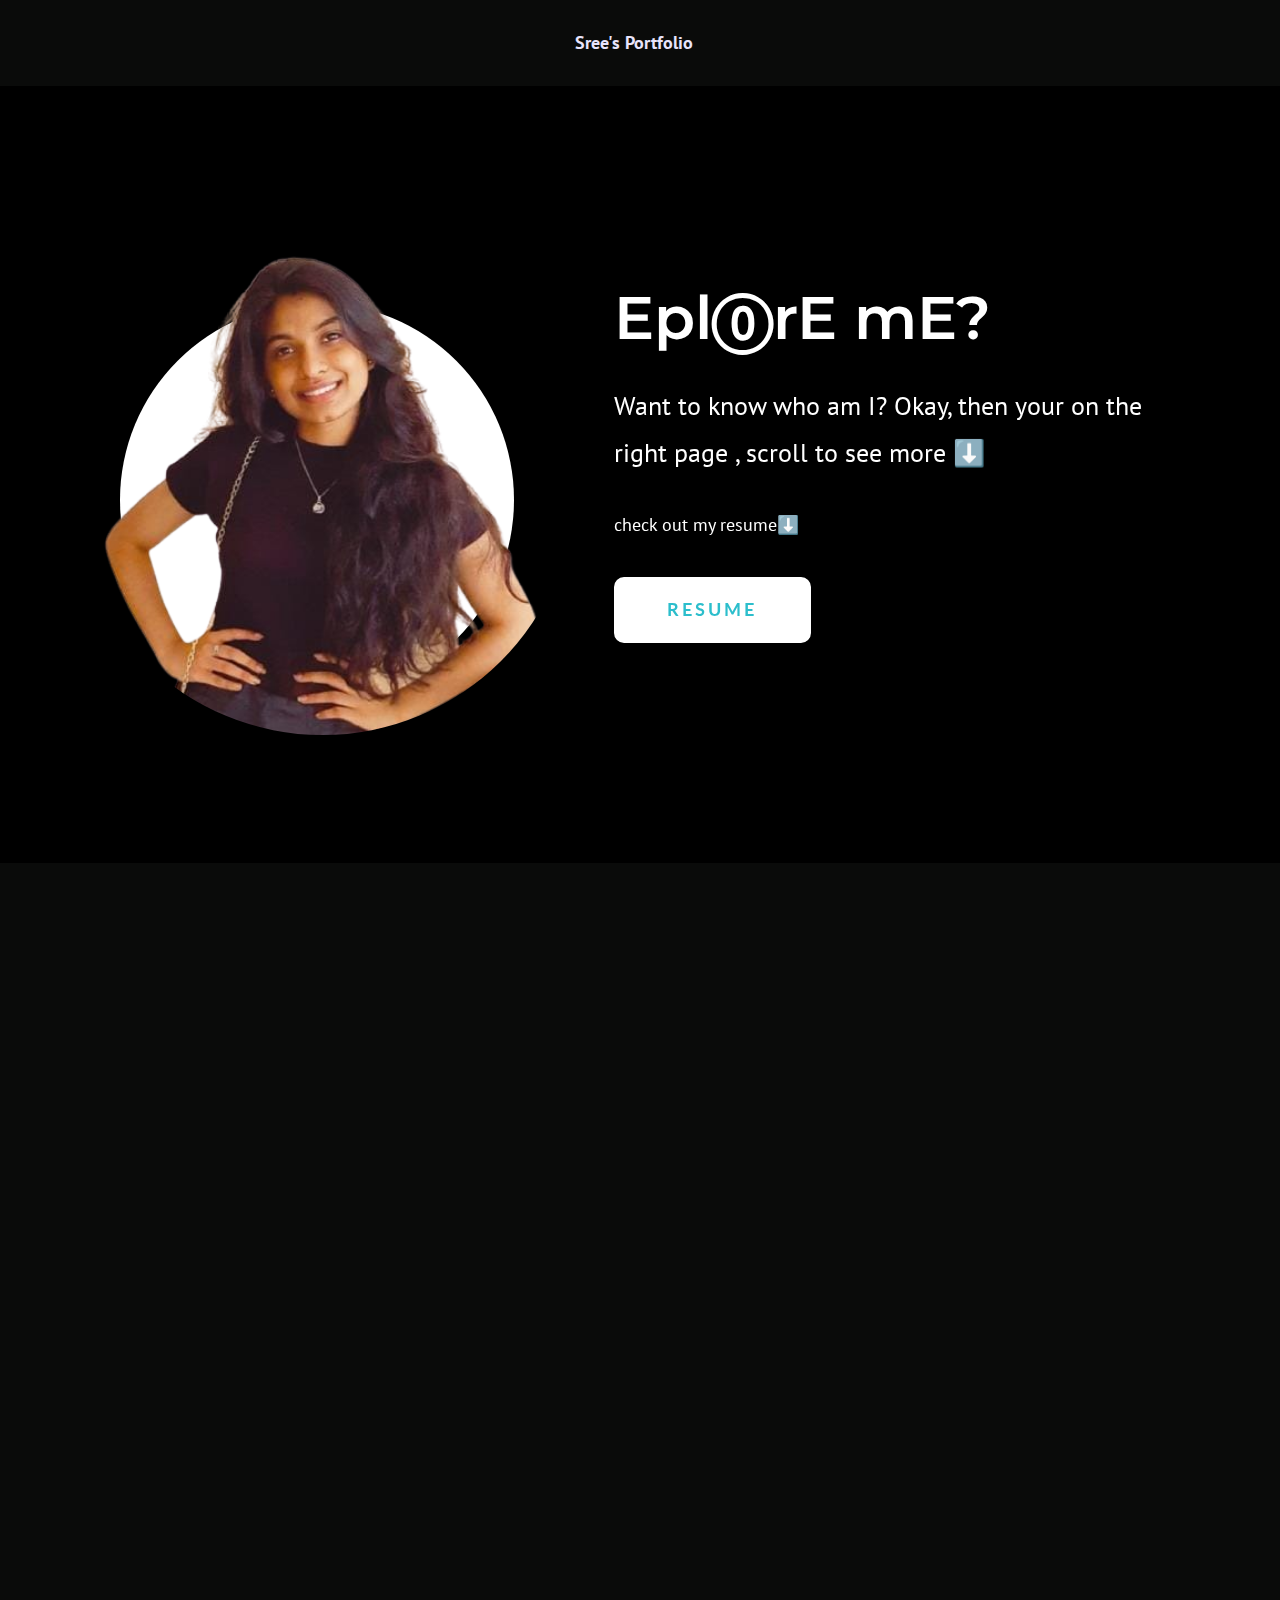
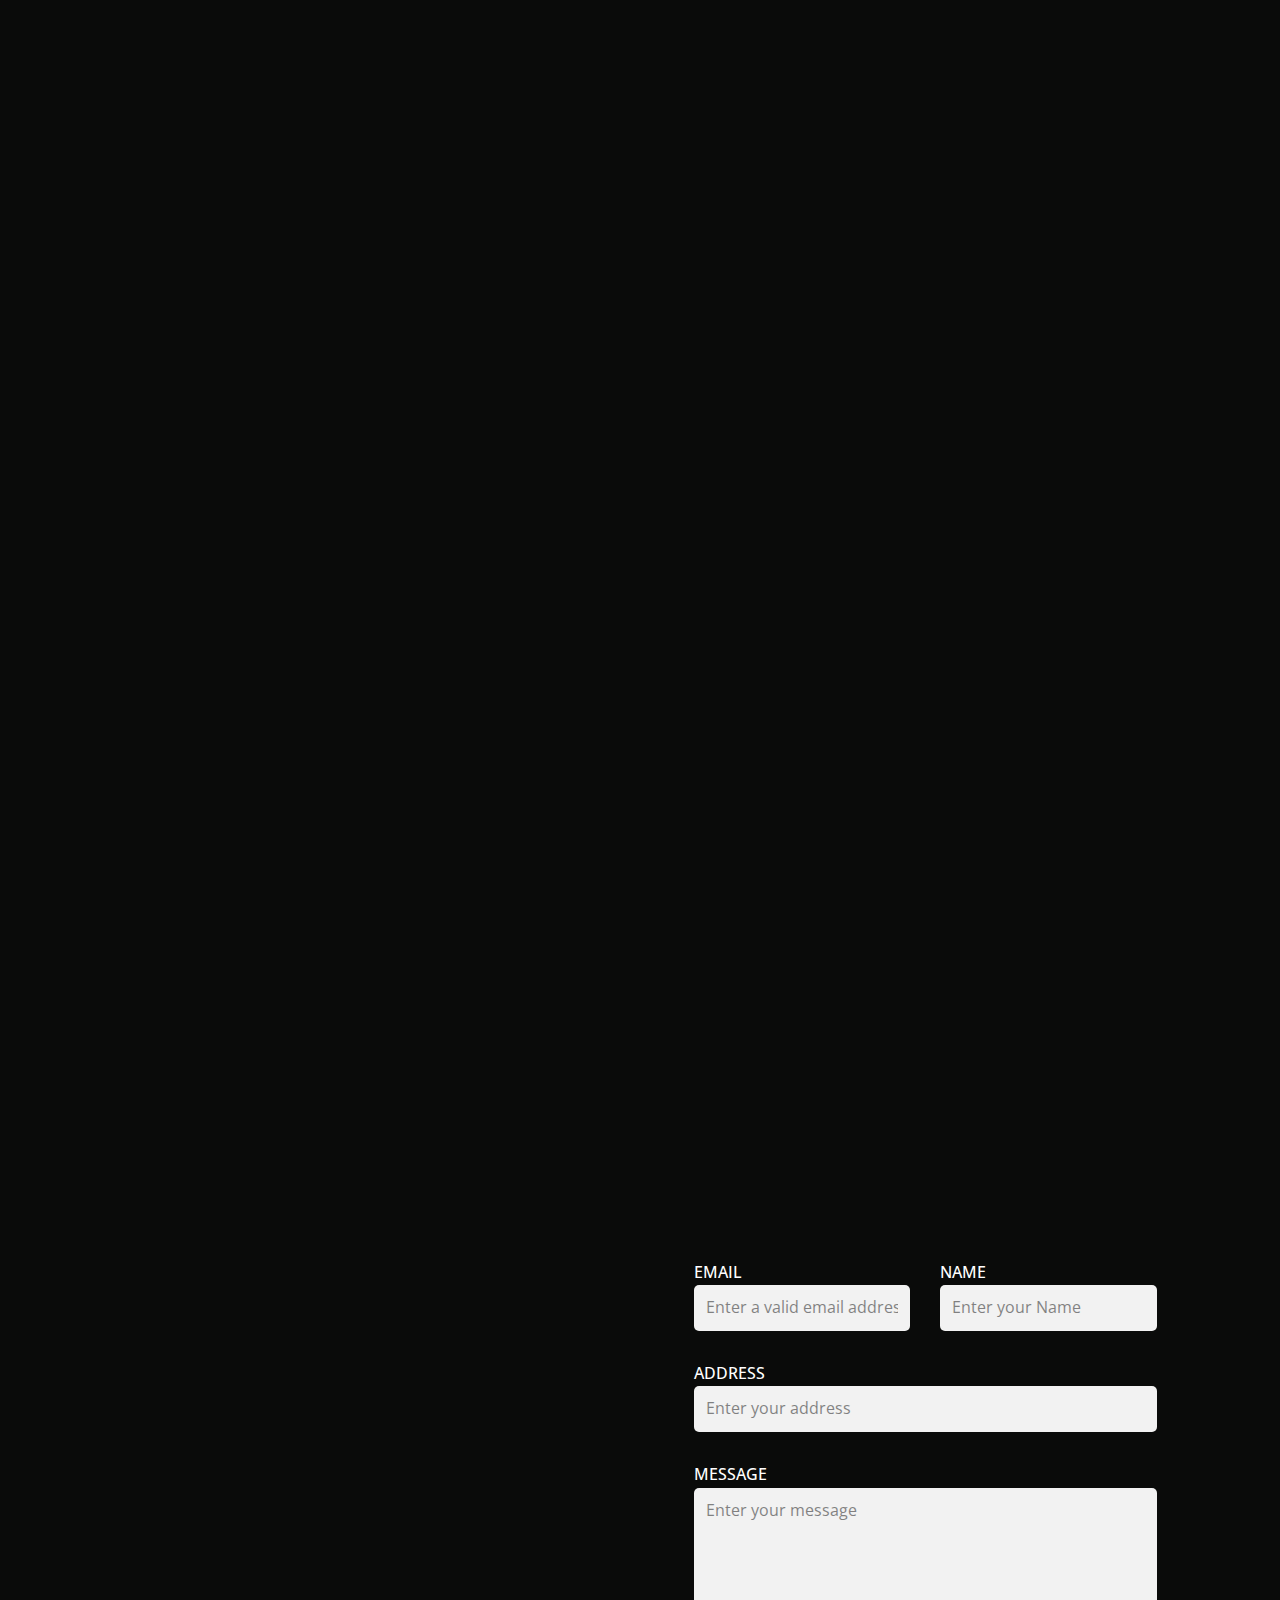
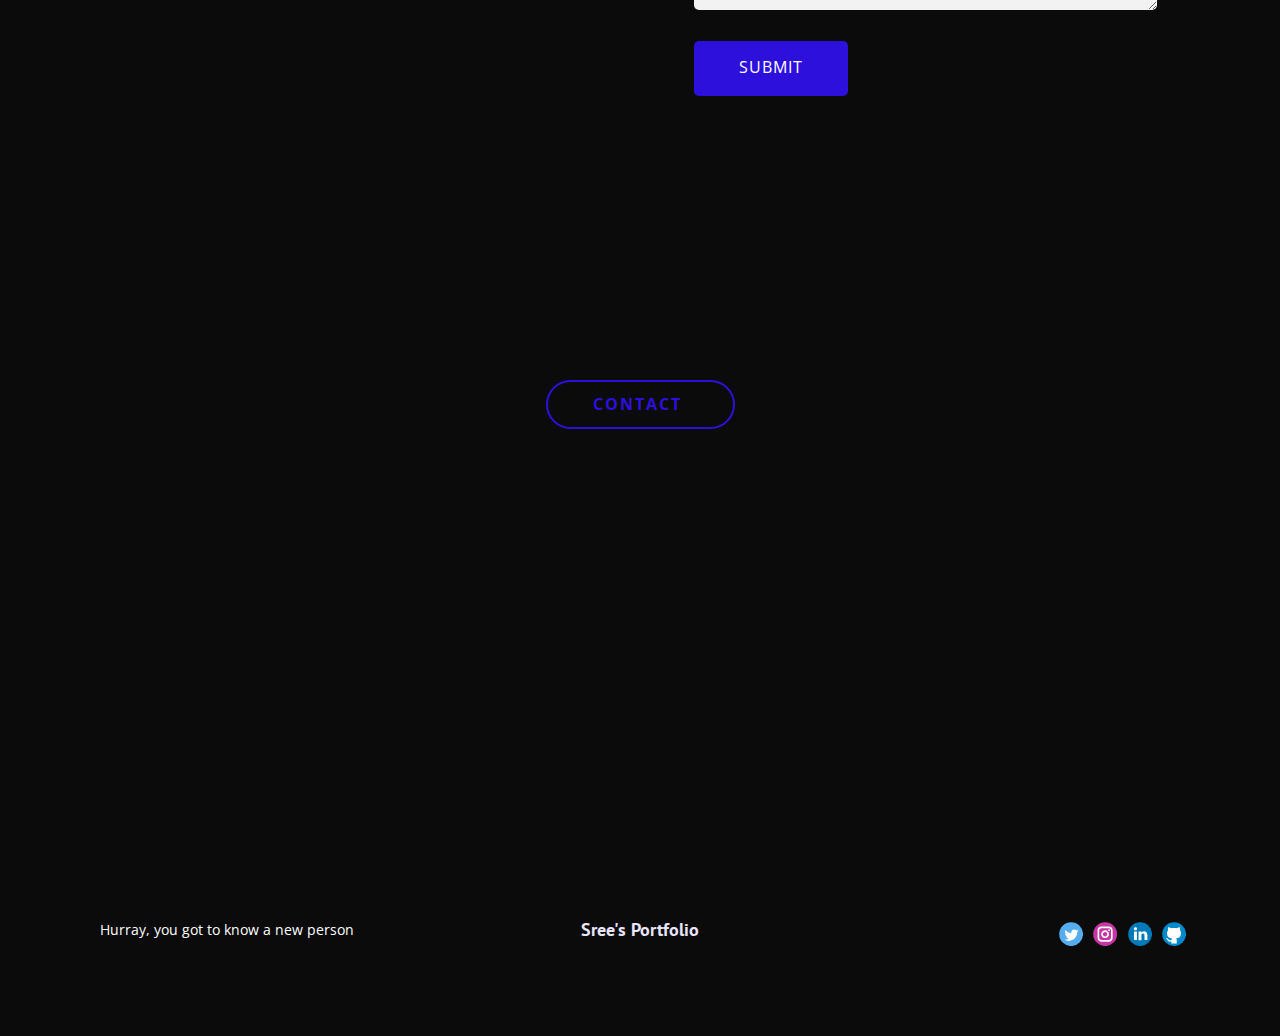
<file: index.html>
<!DOCTYPE html>
<html style="font-size: 16px;" lang="en"><head>
    <meta name="viewport" content="width=device-width, initial-scale=1.0">
    <meta charset="utf-8">
    <meta name="keywords" content="Design Studio, We work in dedicated project teams, UX design, The power of branding, 01, 02, 03, About Us, Our Features &amp;amp; Services, Our Portfolio, ​We craft innovative products">
    <meta name="description" content="">
    <title>Home</title>
    <link rel="stylesheet" href="nicepage.css" media="screen">
<link rel="stylesheet" href="Home.css" media="screen">
    <script class="u-script" type="text/javascript" src="jquery.js" defer=""></script>
    <script class="u-script" type="text/javascript" src="nicepage.js" defer=""></script>
    <meta name="generator" content="Nicepage 4.20.1, nicepage.com">
    <link id="u-theme-google-font" rel="stylesheet" href="https://fonts.googleapis.com/css?family=Montserrat:100,100i,200,200i,300,300i,400,400i,500,500i,600,600i,700,700i,800,800i,900,900i|Open+Sans:300,300i,400,400i,500,500i,600,600i,700,700i,800,800i">
    <link id="u-page-google-font" rel="stylesheet" href="https://fonts.googleapis.com/css?family=PT+Sans:400,400i,700,700i|Lato:100,100i,300,300i,400,400i,700,700i,900,900i|Playfair+Display:400,400i,500,500i,600,600i,700,700i,800,800i,900,900i">
    
    
    
    
    
    
    
    
    <script type="application/ld+json">{
		"@context": "http://schema.org",
		"@type": "Organization",
		"name": "",
		"sameAs": [
				"https://twitter.com/sreeneha06",
				"https://www.instagram.com/itsnehaaa_/",
				"https://www.linkedin.com/in/sree-neha-4ab83b233/",
				"https://github.com/neha865"
		]
}</script>
    <meta name="theme-color" content="#2e10dd">
    <meta name="twitter:site" content="@">
    <meta name="twitter:card" content="summary_large_image">
    <meta name="twitter:title" content="Home">
    <meta name="twitter:description" content="">
    <meta property="og:title" content="Home">
    <meta property="og:type" content="website">
  </head>
  <body data-home-page="Home.html" data-home-page-title="Home" class="u-body u-xl-mode" data-lang="en"><header class="u-clearfix u-custom-color-2 u-header u-header" id="sec-3246"><div class="u-clearfix u-sheet u-valign-middle u-sheet-1">
        <p class="u-text u-text-1">Sree's Port<span class="u-text-palette-1-light-1"></span>folio
        </p>
      </div></header>
    <section class="u-clearfix u-image u-shading u-section-1" id="carousel_ff1a" data-image-width="1980" data-image-height="1212">
      <div class="u-clearfix u-sheet u-sheet-1">
        <div class="u-align-center u-clearfix u-expanded-width u-layout-wrap u-layout-wrap-1">
          <div class="u-layout">
            <div class="u-layout-row">
              <div class="u-align-center u-container-style u-layout-cell u-left-cell u-size-26 u-layout-cell-1" data-animation-name="customAnimationIn" data-animation-duration="1500">
                <div class="u-container-layout u-container-layout-1">
                  <div class="u-preserve-proportions u-shape u-shape-circle u-white u-shape-1"></div>
                  <div class="u-image u-image-circle u-image-contain u-opacity u-opacity-60 u-image-1" data-image-width="447" data-image-height="455" data-animation-name="pulse" data-animation-duration="2000" data-animation-direction="" data-href="https://nicepage.com/templates"></div>
                </div>
              </div>
              <div class="u-align-left u-container-style u-layout-cell u-right-cell u-size-34 u-layout-cell-2">
                <div class="u-container-layout u-container-layout-2">
                  <h2 class="u-text u-text-body-alt-color u-text-1" data-animation-name="customAnimationIn" data-animation-duration="1000">Epl🄋rE mE?</h2>
                  <p class="u-text u-text-body-alt-color u-text-2" data-animation-name="customAnimationIn" data-animation-duration="1000">Want to know who am I? Okay, then your on the right page , scroll to see more ⬇️&nbsp;</p>
                  <p class="u-text u-text-body-alt-color u-text-3" data-animation-name="customAnimationIn" data-animation-duration="1000">check out my resume⬇️</p>
                  <a href="https://drive.google.com/file/d/1GopHHWBpdM-tmUseZ_eR2Tv-UMuAbSwS/view?usp=sharing" class="u-active-palette-4-base u-border-2 u-border-active-white u-border-hover-white u-border-white u-btn u-btn-round u-button-style u-custom-font u-font-lato u-hover-palette-4-base u-radius-10 u-text-active-white u-text-hover-white u-text-palette-4-base u-white u-btn-1" data-animation-name="pulse" data-animation-duration="1000" data-animation-direction="" target="_blank">resume</a>
                </div>
              </div>
            </div>
          </div>
        </div>
      </div>
    </section>
    <section class="u-clearfix u-custom-color-2 u-section-2" id="carousel_61a1">
      <div class="u-clearfix u-sheet u-valign-middle u-sheet-1">
        <div class="u-clearfix u-expanded-width u-layout-wrap u-layout-wrap-1">
          <div class="u-layout">
            <div class="u-layout-row">
              <div class="u-align-center u-container-style u-image u-image-round u-layout-cell u-radius-50 u-shading u-size-30 u-image-1" data-image-width="1024" data-image-height="655" data-animation-name="customAnimationIn" data-animation-duration="1000" data-animation-direction="">
                <div class="u-container-layout u-container-layout-1"></div>
              </div>
              <div class="u-align-left u-container-style u-custom-color-2 u-layout-cell u-size-30 u-layout-cell-2">
                <div class="u-container-layout u-container-layout-2">
                  <h4 class="u-custom-font u-font-playfair-display u-text u-text-grey-5 u-text-1" data-animation-name="customAnimationIn" data-animation-duration="1000">about</h4>
                  <p class="u-text u-text-body-alt-color u-text-2" data-animation-name="customAnimationIn" data-animation-duration="1000"> I'm <b>junior undergrade-Sophomore at&nbsp;</b>amrita school of engineering,majoring in computer science and engineering.I aspire to become a full-stack developer and I'm also passionate about UI/UX design.A student at heart-continously evolving and looking to learn new things.<br>
                    <br>I have done many certification courses which includes my area of interest and also working on some related projects.<br>
                    <br>When I'm not in front of computer screen,I would love to influence people through social media,photography,sports etc<br>
                    <br>To view my certificates,visit my linkedin profile⬇️
                  </p>
                  <a href="https://www.linkedin.com/in/sree-neha-4ab83b233/" class="u-btn u-btn-round u-button-style u-hover-palette-1-light-1 u-palette-1-base u-radius-50 u-btn-1" target="_blank">Certificates</a>
                </div>
              </div>
            </div>
          </div>
        </div>
      </div>
    </section>
    <section class="u-align-center u-clearfix u-custom-color-2 u-section-3" id="carousel_2ffc">
      <div class="u-clearfix u-sheet u-valign-middle u-sheet-1">
        <h2 class="u-text u-text-1" data-animation-name="customAnimationIn" data-animation-duration="1000">Contributions</h2>
        <div class="u-expanded-width u-layout-grid u-list u-list-1">
          <div class="u-repeater u-repeater-1">
            <div class="u-align-center u-border-20 u-border-no-bottom u-border-no-left u-border-no-right u-border-palette-2-base u-bottom-left-radius-50 u-bottom-right-radius-50 u-container-style u-custom-item u-list-item u-repeater-item u-shape-round u-white u-list-item-1" data-animation-name="customAnimationIn" data-animation-duration="1000" data-animation-direction="">
              <div class="u-container-layout u-similar-container u-valign-top u-container-layout-1"><span class="u-black u-custom-item u-file-icon u-icon u-icon-circle u-icon-1"><img src="images/969958.png" alt=""></span>
                <h4 class="u-text u-text-2">React based calculator</h4>
                <p class="u-text u-text-3" data-animation-name="customAnimationIn" data-animation-duration="1000" data-animation-direction="">
                  <a class="u-active-none u-border-none u-btn u-button-link u-button-style u-hover-none u-none u-text-palette-1-base u-btn-1" href="https://github.com/neha865/react-calculator">click here to view</a>
                </p>
              </div>
            </div>
            <div class="u-align-center u-border-20 u-border-no-bottom u-border-no-left u-border-no-right u-border-palette-4-base u-bottom-left-radius-20 u-bottom-right-radius-20 u-container-style u-custom-item u-list-item u-repeater-item u-shape-round u-video-cover u-white u-list-item-2" data-animation-name="customAnimationIn" data-animation-duration="1000">
              <div class="u-container-layout u-similar-container u-valign-top u-container-layout-2"><span class="u-custom-item u-file-icon u-icon u-icon-circle u-palette-4-base u-icon-2"><img src="images/1927656.png" alt=""></span>
                <h4 class="u-text u-text-4">To_do_task web application using html,css,js</h4>
                <p class="u-text u-text-5" data-animation-name="customAnimationIn" data-animation-duration="1000" data-animation-direction="">
                  <a class="u-active-none u-border-none u-btn u-button-link u-button-style u-hover-none u-none u-text-palette-1-base u-btn-2" href="https://github.com/neha865/To_Do_Task">click here to view&nbsp;</a>
                </p>
              </div>
            </div>
            <div class="u-align-center u-border-20 u-border-no-bottom u-border-no-left u-border-no-right u-border-palette-3-base u-bottom-left-radius-20 u-bottom-right-radius-20 u-container-style u-custom-item u-list-item u-repeater-item u-shape-round u-video-cover u-white u-list-item-3" data-animation-name="customAnimationIn" data-animation-duration="1000">
              <div class="u-container-layout u-similar-container u-valign-top u-container-layout-3"><span class="u-custom-item u-file-icon u-icon u-icon-circle u-palette-3-base u-icon-3"><img src="images/1387537.png" alt=""></span>
                <h4 class="u-text u-text-6">python-libraries</h4>
                <p class="u-text u-text-7" data-animation-name="customAnimationIn" data-animation-duration="1000" data-animation-direction="">
                  <a class="u-active-none u-border-none u-btn u-button-link u-button-style u-hover-none u-none u-text-palette-1-base u-btn-3" href="https://github.com/neha865/python">click here to  view</a>
                </p>
              </div>
            </div>
            <div class="u-align-center u-border-20 u-border-no-bottom u-border-no-left u-border-no-right u-border-palette-5-dark-1 u-bottom-left-radius-20 u-bottom-right-radius-20 u-container-style u-custom-item u-list-item u-repeater-item u-shape-round u-video-cover u-white u-list-item-4" data-animation-name="customAnimationIn" data-animation-duration="1000">
              <div class="u-container-layout u-similar-container u-valign-top u-container-layout-4"><span class="u-custom-item u-file-icon u-icon u-icon-circle u-palette-5-base u-icon-4"><img src="images/2991110.png" alt=""></span>
                <h4 class="u-text u-text-8">responsive forms using html,css,js</h4>
                <p class="u-text u-text-9" data-animation-name="customAnimationIn" data-animation-duration="1000" data-animation-direction="">
                  <a class="u-active-none u-border-none u-btn u-button-link u-button-style u-hover-none u-none u-text-palette-1-base u-btn-4" href="https://github.com/neha865/responsive-forms-using-HTML-CSS-JS">click here to view</a>
                </p>
              </div>
            </div>
            <div class="u-align-center u-border-20 u-border-no-bottom u-border-no-left u-border-no-right u-border-palette-1-light-1 u-bottom-left-radius-20 u-bottom-right-radius-20 u-container-style u-custom-item u-list-item u-repeater-item u-shape-round u-video-cover u-white u-list-item-5" data-animation-name="customAnimationIn" data-animation-duration="1000">
              <div class="u-container-layout u-similar-container u-valign-top u-container-layout-5"><span class="u-custom-item u-file-icon u-icon u-icon-circle u-palette-1-light-1 u-icon-5"><img src="images/2344247.png" alt=""></span>
                <h4 class="u-text u-text-10"> calculator using html,css,js</h4>
                <p class="u-text u-text-11" data-animation-name="customAnimationIn" data-animation-duration="1000" data-animation-direction="">
                  <a class="u-active-none u-border-none u-btn u-button-link u-button-style u-hover-none u-none u-text-palette-1-base u-btn-5" href="https://github.com/neha865/calculator-using-HTML-CSS-JS">click here to view</a>
                </p>
              </div>
            </div>
            <div class="u-align-center u-border-20 u-border-no-bottom u-border-no-left u-border-no-right u-border-palette-2-light-1 u-bottom-left-radius-20 u-bottom-right-radius-20 u-container-style u-custom-item u-list-item u-repeater-item u-shape-round u-video-cover u-white u-list-item-6" data-animation-name="customAnimationIn" data-animation-duration="1000">
              <div class="u-container-layout u-similar-container u-valign-top u-container-layout-6"><span class="u-custom-item u-icon u-icon-circle u-palette-2-light-1 u-text-white u-icon-6"><svg class="u-svg-link" preserveAspectRatio="xMidYMin slice" viewBox="0 0 512 512" style=""><use xmlns:xlink="http://www.w3.org/1999/xlink" xlink:href="#svg-e712"></use></svg><svg class="u-svg-content" viewBox="0 0 512 512" x="0px" y="0px" id="svg-e712" style="enable-background:new 0 0 512 512;"><g><g><path d="M495.984,252.588c-17.119-14.109-44.177-15.319-61.936,3.74l-44.087,47.327c-5.7-18.319-22.809-31.658-42.977-31.658    h-78.675c-5.97,0-7.969-2.28-18.339-10.269c-39.538-34.468-98.924-34.358-138.342,0.33l-28.918,25.458    c-12.999-6.88-28.178-7.05-41.248-0.52L8.294,303.575c-7.41,3.71-10.409,12.719-6.71,20.129l89.995,179.989    c3.71,7.41,12.719,10.409,20.129,6.71l33.168-16.589c16.349-8.169,25.448-24.849,24.858-41.827h177.249    c32.868,0,64.276-15.699,83.995-41.997l72.006-96.014C516.953,295.366,514.743,268.077,495.984,252.588z M131.456,466.985    l-19.749,9.879L35.122,323.704l19.759-9.879c7.41-3.7,16.409-0.71,20.119,6.71l63.166,126.332    C141.866,454.276,138.866,463.275,131.456,466.985z M478.985,295.976L406.98,391.99c-14.089,18.789-36.518,29.998-59.996,29.998    H159.265l-56.207-112.423l28.388-24.988c28.248-24.849,70.846-24.849,99.094,0c16.639,14.649,26.988,17.419,37.768,17.419h78.675    c8.27,0,14.999,6.73,14.999,14.999s-6.73,14.999-14.999,14.999h-76.605c-8.28,0-14.999,6.72-14.999,14.999    s6.72,14.999,14.999,14.999h86.655c12.449,0,24.449-5.22,32.928-14.329l66.036-70.886c6.04-6.48,15.299-5.94,20.979-0.97    C482.915,281.006,483.556,289.896,478.985,295.976z"></path>
</g>
</g><g><g><path d="M315.385,102.367c10.269-10.769,16.599-25.328,16.599-41.358c0-33.018-26.678-60.996-59.996-60.996    c-33.068,0-60.996,27.928-60.996,60.996c0,15.539,6.09,30.208,17.149,41.478c-27.428,15.379-47.147,44.897-47.147,79.515v14.999    c0,8.279,6.72,14.999,14.999,14.999h150.991c8.279,0,14.999-6.72,14.999-14.999v-14.999    C361.982,148.064,343.315,118.086,315.385,102.367z M271.988,30.012c16.259,0,29.998,14.199,29.998,30.998    c0,16.539-13.459,29.998-29.998,29.998c-16.799,0-30.998-13.739-30.998-29.998C240.99,44.501,255.479,30.012,271.988,30.012z     M210.992,182.002c0-33.068,27.928-60.996,60.996-60.996c33.078,0,59.996,27.358,59.996,60.996H210.992z"></path>
</g>
</g></svg></span>
                <h4 class="u-text u-text-12">play rock,paper,scissors with python</h4>
                <p class="u-text u-text-13" data-animation-name="customAnimationIn" data-animation-duration="1000" data-animation-direction="">
                  <a class="u-active-none u-border-none u-btn u-button-link u-button-style u-hover-none u-none u-text-palette-1-base u-btn-6" href="https://github.com/neha865/play-rock-paper-scissors-with-python">click here to view</a>
                </p>
              </div>
            </div>
            <div class="u-align-center u-border-20 u-border-no-bottom u-border-no-left u-border-no-right u-border-palette-2-light-1 u-bottom-left-radius-20 u-bottom-right-radius-20 u-container-style u-custom-item u-list-item u-repeater-item u-shape-round u-video-cover u-white u-list-item-7" data-animation-name="customAnimationIn" data-animation-duration="1000">
              <div class="u-container-layout u-similar-container u-valign-top u-container-layout-7"><span class="u-custom-item u-file-icon u-icon u-icon-circle u-palette-2-light-1 u-icon-7"><img src="images/2630878.png" alt=""></span>
                <h4 class="u-text u-text-14">movie ticket booking system using c</h4>
                <p class="u-text u-text-15" data-animation-name="customAnimationIn" data-animation-duration="1000" data-animation-direction="">
                  <a class="u-active-none u-border-none u-btn u-button-link u-button-style u-hover-none u-none u-text-palette-1-base u-btn-7" href="https://github.com/neha865/movie-ticket-booking">click here to view</a>
                </p>
              </div>
            </div>
            <div class="u-align-center u-border-20 u-border-no-bottom u-border-no-left u-border-no-right u-border-palette-2-light-1 u-bottom-left-radius-20 u-bottom-right-radius-20 u-container-style u-custom-item u-list-item u-repeater-item u-shape-round u-video-cover u-white u-list-item-8" data-animation-name="customAnimationIn" data-animation-duration="1000">
              <div class="u-container-layout u-similar-container u-valign-top u-container-layout-8"><span class="u-custom-item u-file-icon u-icon u-icon-circle u-palette-2-light-1 u-icon-8"><img src="images/2966334.png" alt=""></span>
                <h4 class="u-text u-text-16">Health Care website using html,css,js</h4>
                <p class="u-text u-text-17" data-animation-name="customAnimationIn" data-animation-duration="1000" data-animation-direction="">
                  <a class="u-active-none u-border-none u-btn u-button-link u-button-style u-hover-none u-none u-text-palette-1-base u-btn-8" href="https://neha865.github.io/healthcare/">click here to view</a>
                </p>
              </div>
            </div>
            <div class="u-align-center u-border-20 u-border-no-bottom u-border-no-left u-border-no-right u-border-palette-2-light-1 u-bottom-left-radius-20 u-bottom-right-radius-20 u-container-style u-custom-item u-list-item u-repeater-item u-shape-round u-video-cover u-white u-list-item-9" data-animation-name="customAnimationIn" data-animation-duration="1000">
              <div class="u-container-layout u-similar-container u-valign-top u-container-layout-9"><span class="u-custom-item u-icon u-icon-circle u-palette-2-light-1 u-text-white u-icon-9"><svg class="u-svg-link" preserveAspectRatio="xMidYMin slice" viewBox="0 0 512 512" style=""><use xmlns:xlink="http://www.w3.org/1999/xlink" xlink:href="#svg-e712"></use></svg><svg class="u-svg-content" viewBox="0 0 512 512" x="0px" y="0px" id="svg-e712" style="enable-background:new 0 0 512 512;"><g><g><path d="M495.984,252.588c-17.119-14.109-44.177-15.319-61.936,3.74l-44.087,47.327c-5.7-18.319-22.809-31.658-42.977-31.658    h-78.675c-5.97,0-7.969-2.28-18.339-10.269c-39.538-34.468-98.924-34.358-138.342,0.33l-28.918,25.458    c-12.999-6.88-28.178-7.05-41.248-0.52L8.294,303.575c-7.41,3.71-10.409,12.719-6.71,20.129l89.995,179.989    c3.71,7.41,12.719,10.409,20.129,6.71l33.168-16.589c16.349-8.169,25.448-24.849,24.858-41.827h177.249    c32.868,0,64.276-15.699,83.995-41.997l72.006-96.014C516.953,295.366,514.743,268.077,495.984,252.588z M131.456,466.985    l-19.749,9.879L35.122,323.704l19.759-9.879c7.41-3.7,16.409-0.71,20.119,6.71l63.166,126.332    C141.866,454.276,138.866,463.275,131.456,466.985z M478.985,295.976L406.98,391.99c-14.089,18.789-36.518,29.998-59.996,29.998    H159.265l-56.207-112.423l28.388-24.988c28.248-24.849,70.846-24.849,99.094,0c16.639,14.649,26.988,17.419,37.768,17.419h78.675    c8.27,0,14.999,6.73,14.999,14.999s-6.73,14.999-14.999,14.999h-76.605c-8.28,0-14.999,6.72-14.999,14.999    s6.72,14.999,14.999,14.999h86.655c12.449,0,24.449-5.22,32.928-14.329l66.036-70.886c6.04-6.48,15.299-5.94,20.979-0.97    C482.915,281.006,483.556,289.896,478.985,295.976z"></path>
</g>
</g><g><g><path d="M315.385,102.367c10.269-10.769,16.599-25.328,16.599-41.358c0-33.018-26.678-60.996-59.996-60.996    c-33.068,0-60.996,27.928-60.996,60.996c0,15.539,6.09,30.208,17.149,41.478c-27.428,15.379-47.147,44.897-47.147,79.515v14.999    c0,8.279,6.72,14.999,14.999,14.999h150.991c8.279,0,14.999-6.72,14.999-14.999v-14.999    C361.982,148.064,343.315,118.086,315.385,102.367z M271.988,30.012c16.259,0,29.998,14.199,29.998,30.998    c0,16.539-13.459,29.998-29.998,29.998c-16.799,0-30.998-13.739-30.998-29.998C240.99,44.501,255.479,30.012,271.988,30.012z     M210.992,182.002c0-33.068,27.928-60.996,60.996-60.996c33.078,0,59.996,27.358,59.996,60.996H210.992z"></path>
</g>
</g></svg></span>
                <h4 class="u-text u-text-18">Application for farmers using flutter&nbsp;</h4>
                <p class="u-text u-text-19" data-animation-name="customAnimationIn" data-animation-duration="1000" data-animation-direction="">
                  <a class="u-active-none u-border-none u-btn u-button-link u-button-style u-hover-none u-none u-text-palette-1-base u-btn-9" href="https://drive.google.com/file/d/1_0zbtfvASCk83_Ibh8acYhFSk7coM5KF/view?usp=sharing">click here to view</a>
                </p>
              </div>
            </div>
          </div>
        </div>
      </div>
    </section>
    <section class="u-align-center u-clearfix u-custom-color-2 u-section-4" id="carousel_f083">
      <div class="u-clearfix u-sheet u-sheet-1">
        <div class="u-black u-container-style u-group u-group-1" data-animation-name="customAnimationIn" data-animation-duration="1000">
          <div class="u-container-layout u-container-layout-1">
            <div class="u-list u-list-1">
              <div class="u-repeater u-repeater-1">
                <div class="u-align-center u-container-align-center u-container-style u-list-item u-opacity u-opacity-0 u-repeater-item u-shape-rectangle u-white u-list-item-1" data-animation-name="customAnimationIn" data-animation-duration="1000">
                  <div class="u-container-layout u-similar-container u-valign-middle u-container-layout-2"><span class="u-file-icon u-icon u-icon-1"><img src="images/888859.png" alt=""></span>
                  </div>
                </div>
                <div class="u-align-center u-container-align-center u-container-style u-list-item u-opacity u-opacity-0 u-repeater-item u-shape-rectangle u-white u-list-item-2" data-animation-name="customAnimationIn" data-animation-duration="1000">
                  <div class="u-container-layout u-similar-container u-valign-middle u-container-layout-3"><span class="u-file-icon u-icon u-icon-2" data-animation-name="" data-animation-duration="0" data-animation-delay="0" data-animation-direction=""><img src="images/888847.png" alt=""></span>
                  </div>
                </div>
                <div class="u-align-center u-container-align-center u-container-style u-list-item u-opacity u-opacity-0 u-repeater-item u-shape-rectangle u-white u-list-item-3" data-animation-name="customAnimationIn" data-animation-duration="1000">
                  <div class="u-container-layout u-similar-container u-valign-middle u-container-layout-4"><span class="u-file-icon u-icon u-icon-3" data-animation-name="" data-animation-duration="0" data-animation-delay="0" data-animation-direction=""><img src="images/332121.png" alt=""></span>
                  </div>
                </div>
                <div class="u-align-center u-container-align-center u-container-style u-list-item u-opacity u-opacity-0 u-repeater-item u-shape-rectangle u-white u-list-item-4" data-animation-name="customAnimationIn" data-animation-duration="1000">
                  <div class="u-container-layout u-similar-container u-valign-middle u-container-layout-5"><span class="u-file-icon u-icon u-text-white u-icon-4" data-animation-name="" data-animation-duration="0" data-animation-delay="0" data-animation-direction=""><img src="images/5968509-786ec6b2.png" alt=""></span>
                  </div>
                </div>
                <div class="u-align-center u-container-align-center u-container-style u-list-item u-opacity u-opacity-0 u-repeater-item u-shape-rectangle u-white u-list-item-5" data-animation-name="customAnimationIn" data-animation-duration="1000">
                  <div class="u-container-layout u-similar-container u-valign-middle u-container-layout-6"><span class="u-file-icon u-icon u-text-white u-icon-5" data-animation-name="" data-animation-duration="0" data-animation-delay="0" data-animation-direction=""><img src="images/104663-e48cbb01.png" alt=""></span>
                  </div>
                </div>
                <div class="u-align-center u-container-align-center u-container-style u-list-item u-opacity u-opacity-0 u-repeater-item u-shape-rectangle u-white u-list-item-6" data-animation-name="customAnimationIn" data-animation-duration="1000">
                  <div class="u-container-layout u-similar-container u-valign-middle u-container-layout-7"><span class="u-file-icon u-icon u-icon-6" data-animation-name="" data-animation-duration="0" data-animation-delay="0" data-animation-direction=""><img src="images/6132222.png" alt=""></span>
                  </div>
                </div>
                <div class="u-align-center u-container-align-center u-container-style u-list-item u-opacity u-opacity-0 u-repeater-item u-shape-rectangle u-white u-list-item-7" data-animation-name="customAnimationIn" data-animation-duration="1000">
                  <div class="u-container-layout u-similar-container u-valign-middle u-container-layout-8"><span class="u-file-icon u-icon u-icon-7" data-animation-name="" data-animation-duration="0" data-animation-delay="0" data-animation-direction=""><img src="images/5968350.png" alt=""></span>
                  </div>
                </div>
                <div class="u-align-center u-container-align-center u-container-style u-list-item u-opacity u-opacity-0 u-repeater-item u-shape-rectangle u-white u-list-item-8" data-animation-name="customAnimationIn" data-animation-duration="1000">
                  <div class="u-container-layout u-similar-container u-valign-middle u-container-layout-9"><span class="u-file-icon u-icon u-icon-8" data-animation-name="" data-animation-duration="0" data-animation-delay="0" data-animation-direction=""><img src="images/5968672.png" alt=""></span>
                  </div>
                </div>
                <div class="u-align-center u-container-align-center u-container-style u-list-item u-opacity u-opacity-0 u-repeater-item u-shape-rectangle u-white u-list-item-9" data-animation-name="customAnimationIn" data-animation-duration="1000">
                  <div class="u-container-layout u-similar-container u-valign-middle u-container-layout-10"><span class="u-file-icon u-icon u-icon-9" data-animation-name="" data-animation-duration="0" data-animation-delay="0" data-animation-direction=""><img src="images/1126012.png" alt=""></span>
                  </div>
                </div>
                <div class="u-align-center u-container-align-center u-container-style u-list-item u-opacity u-opacity-0 u-repeater-item u-shape-rectangle u-white u-list-item-10" data-animation-name="customAnimationIn" data-animation-duration="1000">
                  <div class="u-container-layout u-similar-container u-valign-middle u-container-layout-11"><span class="u-file-icon u-icon u-icon-10" data-animation-name="" data-animation-duration="0" data-animation-delay="0" data-animation-direction=""><img src="images/flutter_64.png" alt=""></span>
                  </div>
                </div>
                <div class="u-align-center u-container-align-center u-container-style u-list-item u-opacity u-opacity-0 u-repeater-item u-shape-rectangle u-white u-list-item-11" data-animation-name="customAnimationIn" data-animation-duration="1000">
                  <div class="u-container-layout u-similar-container u-valign-middle u-container-layout-12"><span class="u-file-icon u-icon u-icon-11" data-animation-name="" data-animation-duration="0" data-animation-delay="0" data-animation-direction=""><img src="images/919836.png" alt=""></span>
                  </div>
                </div>
                <div class="u-align-center u-container-align-center u-container-style u-list-item u-opacity u-opacity-0 u-repeater-item u-shape-rectangle u-white u-list-item-12" data-animation-name="customAnimationIn" data-animation-duration="1000">
                  <div class="u-container-layout u-similar-container u-valign-middle u-container-layout-13"><span class="u-file-icon u-icon u-icon-12" data-animation-name="" data-animation-duration="0" data-animation-delay="0" data-animation-direction=""><img src="images/5969059.png" alt=""></span>
                  </div>
                </div>
                <div class="u-align-center u-container-align-center u-container-style u-list-item u-opacity u-opacity-0 u-repeater-item u-shape-rectangle u-white u-list-item-13" data-animation-name="customAnimationIn" data-animation-duration="1000">
                  <div class="u-container-layout u-similar-container u-valign-middle u-container-layout-14"><span class="u-file-icon u-icon u-icon-13" data-animation-name="" data-animation-duration="0" data-animation-delay="0" data-animation-direction=""><img src="images/5968705.png" alt=""></span>
                  </div>
                </div>
                <div class="u-align-center u-container-align-center u-container-style u-list-item u-opacity u-opacity-0 u-repeater-item u-shape-rectangle u-white u-list-item-14" data-animation-name="customAnimationIn" data-animation-duration="1000">
                  <div class="u-container-layout u-similar-container u-valign-middle u-container-layout-15"><span class="u-file-icon u-icon u-icon-14" data-animation-name="" data-animation-duration="0" data-animation-delay="0" data-animation-direction=""><img src="images/images.png" alt=""></span>
                  </div>
                </div>
                <div class="u-align-center u-container-align-center u-container-style u-list-item u-opacity u-opacity-0 u-repeater-item u-shape-rectangle u-white u-list-item-15" data-animation-name="customAnimationIn" data-animation-duration="1000">
                  <div class="u-container-layout u-similar-container u-valign-middle u-container-layout-16"><span class="u-file-icon u-icon u-icon-15" data-animation-name="" data-animation-duration="0" data-animation-delay="0" data-animation-direction=""><img src="images/5611129.png" alt=""></span>
                  </div>
                </div>
              </div>
            </div>
            <a href="https://drive.google.com/file/d/1GopHHWBpdM-tmUseZ_eR2Tv-UMuAbSwS/view?usp=sharing" class="u-btn u-button-style u-none u-text-body-alt-color u-text-hover-palette-4-light-2 u-btn-1" data-animation-name="customAnimationIn" data-animation-duration="1000" data-animation-direction="X" target="_blank">Read More&nbsp;<span class="u-icon u-text-white"><svg class="u-svg-content" viewBox="0 -32 426.66667 426" style="width: 1em; height: 1em;"><path d="m213.332031 181.667969c0 4.265625-1.277343 8.53125-3.625 11.730469l-106.667969 160c-3.839843 5.761718-10.238281 9.601562-17.707031 9.601562h-64c-11.730469 0-21.332031-9.601562-21.332031-21.332031 0-4.269531 1.28125-8.535157 3.625-11.734375l98.773438-148.265625-98.773438-148.269531c-2.34375-3.199219-3.625-7.464844-3.625-11.730469 0-11.734375 9.601562-21.335938 21.332031-21.335938h64c7.46875 0 13.867188 3.839844 17.707031 9.601563l106.667969 160c2.347657 3.199218 3.625 7.464844 3.625 11.734375zm0 0"></path><path d="m426.667969 181.667969c0 4.265625-1.28125 8.53125-3.628907 11.730469l-106.664062 160c-3.839844 5.761718-10.242188 9.601562-17.707031 9.601562h-64c-11.734375 0-21.335938-9.601562-21.335938-21.332031 0-4.269531 1.28125-8.535157 3.628907-11.734375l98.773437-148.265625-98.773437-148.269531c-2.347657-3.199219-3.628907-7.464844-3.628907-11.730469 0-11.734375 9.601563-21.335938 21.335938-21.335938h64c7.464843 0 13.867187 3.839844 17.707031 9.601563l106.664062 160c2.347657 3.199218 3.628907 7.464844 3.628907 11.734375zm0 0"></path></svg><img></span>
            </a>
            <div class="u-container-style u-group u-shape-rectangle u-group-2" data-animation-name="flipIn" data-animation-duration="1000" data-animation-direction="X">
              <div class="u-container-layout u-container-layout-17">
                <div class="u-palette-1-light-2 u-shape u-shape-circle u-shape-1"></div>
                <div alt="" class="u-align-left u-image u-image-circle u-image-1" data-image-width="891" data-image-height="891"></div>
                <div alt="" class="u-align-left u-image u-image-circle u-preserve-proportions u-image-2" data-image-width="891" data-image-height="891"></div>
                <h2 class="u-text u-text-body-alt-color u-text-default u-text-1" data-animation-name="flipIn" data-animation-duration="1000" data-animation-direction="X">Skill&nbsp;<br>Set
                </h2>
              </div>
            </div>
          </div>
        </div>
      </div>
    </section>
    <section class="u-align-center u-clearfix u-custom-color-2 u-section-5" id="carousel_a18f">
      <div class="u-clearfix u-sheet u-sheet-1">
        <p class="u-text u-text-body-alt-color u-text-1" data-animation-name="bounceIn" data-animation-duration="1000" data-animation-direction="">Latest Projects and&nbsp;<br>Acheivements
        </p>
        <div class="u-list u-list-1">
          <div class="u-repeater u-repeater-1">
            <div class="u-bottom-left-radius-20 u-bottom-right-radius-20 u-container-style u-list-item u-repeater-item u-shape-round u-white u-list-item-1" data-animation-name="customAnimationIn" data-animation-duration="1000" data-animation-direction="">
              <div class="u-container-layout u-similar-container u-valign-bottom u-container-layout-1">
                <div class="u-border-9 u-border-palette-2-light-1 u-image u-image-circle u-image-1" alt="" data-image-width="989" data-image-height="1280"></div>
                <blockquote class="u-align-left u-text u-text-2">
                  <br>PHOBOS:<br>Our team won first place in this competition . we developed a web application on the domain HEALTHCARE.<br>
                </blockquote>
                <a href="files/WhatsAppImage2022-10-26at8.46.20PM.jpeg" class="u-active-white u-align-center u-black u-border-2 u-border-active-white u-border-black u-border-hover-white u-btn u-btn-round u-button-style u-file-link u-hover-palette-2-base u-radius-50 u-text-body-alt-color u-btn-1" data-animation-name="customAnimationIn" data-animation-duration="1000" data-animation-direction="">Certificate</a>
                <a href="https://drive.google.com/file/d/1n4b1DTj0-MCPQzskem3yXQvIL_k-aZXu/view?usp=sharing" class="u-btn u-button-style u-none u-text-body-color u-text-hover-palette-1-base u-btn-2" data-animation-name="customAnimationIn" data-animation-duration="1000" data-animation-direction="X">Read More&nbsp;<span class="u-icon u-text-black"><svg class="u-svg-content" viewBox="0 -32 426.66667 426" style="width: 1em; height: 1em;"><path d="m213.332031 181.667969c0 4.265625-1.277343 8.53125-3.625 11.730469l-106.667969 160c-3.839843 5.761718-10.238281 9.601562-17.707031 9.601562h-64c-11.730469 0-21.332031-9.601562-21.332031-21.332031 0-4.269531 1.28125-8.535157 3.625-11.734375l98.773438-148.265625-98.773438-148.269531c-2.34375-3.199219-3.625-7.464844-3.625-11.730469 0-11.734375 9.601562-21.335938 21.332031-21.335938h64c7.46875 0 13.867188 3.839844 17.707031 9.601563l106.667969 160c2.347657 3.199218 3.625 7.464844 3.625 11.734375zm0 0"></path><path d="m426.667969 181.667969c0 4.265625-1.28125 8.53125-3.628907 11.730469l-106.664062 160c-3.839844 5.761718-10.242188 9.601562-17.707031 9.601562h-64c-11.734375 0-21.335938-9.601562-21.335938-21.332031 0-4.269531 1.28125-8.535157 3.628907-11.734375l98.773437-148.265625-98.773437-148.269531c-2.347657-3.199219-3.628907-7.464844-3.628907-11.730469 0-11.734375 9.601563-21.335938 21.335938-21.335938h64c7.464843 0 13.867187 3.839844 17.707031 9.601563l106.664062 160c2.347657 3.199218 3.628907 7.464844 3.628907 11.734375zm0 0"></path></svg><img></span>
                </a>
              </div>
            </div>
            <div class="u-bottom-left-radius-20 u-bottom-right-radius-20 u-container-style u-list-item u-repeater-item u-shape-round u-video-cover u-white u-list-item-2" data-animation-name="customAnimationIn" data-animation-duration="1000" data-animation-direction="">
              <div class="u-container-layout u-similar-container u-valign-bottom u-container-layout-2">
                <div class="u-border-9 u-border-palette-2-light-1 u-image u-image-circle u-image-2" alt="" data-image-width="1920" data-image-height="557"></div>
                <blockquote class="u-align-left u-text u-text-3">MANIPAL HACKATHON:<br>Our team had been shortlisted to the top 25 teams with much hard work and had a participation certificate via Offline . we developed an app working on the problem statement of better pricing solution for farmers
                </blockquote>
                <a href="Home.html" class="u-active-white u-align-center u-black u-border-2 u-border-active-white u-border-black u-border-hover-white u-btn u-btn-round u-button-style u-hover-palette-2-base u-radius-50 u-text-body-alt-color u-btn-3" data-animation-name="customAnimationIn" data-animation-duration="1000" data-animation-direction="">Certificate</a>
                <a href="files/deal_amritavishwavidhyapeetham_abstract.pdf" class="u-btn u-button-style u-file-link u-none u-text-body-color u-text-hover-palette-1-base u-btn-4" data-animation-name="customAnimationIn" data-animation-duration="1000" data-animation-direction="X">Read More&nbsp;<span class="u-icon u-text-black"><svg class="u-svg-content" viewBox="0 -32 426.66667 426" style="width: 1em; height: 1em;"><path d="m213.332031 181.667969c0 4.265625-1.277343 8.53125-3.625 11.730469l-106.667969 160c-3.839843 5.761718-10.238281 9.601562-17.707031 9.601562h-64c-11.730469 0-21.332031-9.601562-21.332031-21.332031 0-4.269531 1.28125-8.535157 3.625-11.734375l98.773438-148.265625-98.773438-148.269531c-2.34375-3.199219-3.625-7.464844-3.625-11.730469 0-11.734375 9.601562-21.335938 21.332031-21.335938h64c7.46875 0 13.867188 3.839844 17.707031 9.601563l106.667969 160c2.347657 3.199218 3.625 7.464844 3.625 11.734375zm0 0"></path><path d="m426.667969 181.667969c0 4.265625-1.28125 8.53125-3.628907 11.730469l-106.664062 160c-3.839844 5.761718-10.242188 9.601562-17.707031 9.601562h-64c-11.734375 0-21.335938-9.601562-21.335938-21.332031 0-4.269531 1.28125-8.535157 3.628907-11.734375l98.773437-148.265625-98.773437-148.269531c-2.347657-3.199219-3.628907-7.464844-3.628907-11.730469 0-11.734375 9.601563-21.335938 21.335938-21.335938h64c7.464843 0 13.867187 3.839844 17.707031 9.601563l106.664062 160c2.347657 3.199218 3.628907 7.464844 3.628907 11.734375zm0 0"></path></svg><img></span>
                </a>
              </div>
            </div>
            <div class="u-bottom-left-radius-20 u-bottom-right-radius-20 u-container-style u-list-item u-repeater-item u-shape-round u-video-cover u-white u-list-item-3" data-animation-name="customAnimationIn" data-animation-duration="1000" data-animation-direction="">
              <div class="u-container-layout u-similar-container u-valign-bottom u-container-layout-3">
                <div class="u-border-9 u-border-palette-2-light-1 u-image u-image-circle u-image-3" alt="" data-image-width="1917" data-image-height="556"></div>
                <blockquote class="u-align-left u-text u-text-4">PROXY'22 HACKATHON:<br>Our team had been shortlisted to the top 10 teams with much hard work which is conducted by GECT (Thrissur).
                </blockquote>
                <a href="files/PROXY22SHORTLISTEDTEAMS.pdf" class="u-active-white u-align-center u-black u-border-2 u-border-active-white u-border-black u-border-hover-white u-btn u-btn-round u-button-style u-file-link u-hover-palette-2-base u-radius-50 u-text-body-alt-color u-btn-5" data-animation-name="customAnimationIn" data-animation-duration="1000" data-animation-direction="">Details</a>
                <a href="files/deal_amritavishwavidhyapeetham_abstract.pdf" class="u-btn u-button-style u-file-link u-none u-text-body-color u-text-hover-palette-1-base u-btn-6" data-animation-name="customAnimationIn" data-animation-duration="1000" data-animation-direction="X">Read More&nbsp;<span class="u-icon u-text-black"><svg class="u-svg-content" viewBox="0 -32 426.66667 426" style="width: 1em; height: 1em;"><path d="m213.332031 181.667969c0 4.265625-1.277343 8.53125-3.625 11.730469l-106.667969 160c-3.839843 5.761718-10.238281 9.601562-17.707031 9.601562h-64c-11.730469 0-21.332031-9.601562-21.332031-21.332031 0-4.269531 1.28125-8.535157 3.625-11.734375l98.773438-148.265625-98.773438-148.269531c-2.34375-3.199219-3.625-7.464844-3.625-11.730469 0-11.734375 9.601562-21.335938 21.332031-21.335938h64c7.46875 0 13.867188 3.839844 17.707031 9.601563l106.667969 160c2.347657 3.199218 3.625 7.464844 3.625 11.734375zm0 0"></path><path d="m426.667969 181.667969c0 4.265625-1.28125 8.53125-3.628907 11.730469l-106.664062 160c-3.839844 5.761718-10.242188 9.601562-17.707031 9.601562h-64c-11.734375 0-21.335938-9.601562-21.335938-21.332031 0-4.269531 1.28125-8.535157 3.628907-11.734375l98.773437-148.265625-98.773437-148.269531c-2.347657-3.199219-3.628907-7.464844-3.628907-11.730469 0-11.734375 9.601563-21.335938 21.335938-21.335938h64c7.464843 0 13.867187 3.839844 17.707031 9.601563l106.664062 160c2.347657 3.199218 3.628907 7.464844 3.628907 11.734375zm0 0"></path></svg><img></span>
                </a>
              </div>
            </div>
          </div>
        </div>
      </div>
    </section>
    <section class="u-clearfix u-custom-color-2 u-section-6" id="carousel_27d8">
      <div class="u-clearfix u-sheet u-valign-middle-lg u-valign-middle-xl u-sheet-1">
        <div class="u-clearfix u-expanded-width u-gutter-0 u-layout-wrap u-layout-wrap-1">
          <div class="u-layout">
            <div class="u-layout-row">
              <div class="u-align-center u-container-style u-layout-cell u-right-cell u-shape-rectangle u-size-30 u-layout-cell-1">
                <div class="u-container-layout u-container-layout-1">
                  <img class="u-image u-image-circle u-opacity u-opacity-70 u-image-1" src="images/WhatsAppImage2022-10-26at6.58.59PM.jpeg" alt="" data-image-width="1082" data-image-height="1280" data-animation-name="customAnimationIn" data-animation-duration="1000"><span class="u-border-2 u-border-palette-1-base u-icon u-icon-circle u-text-palette-1-base u-icon-1" data-animation-name="customAnimationIn" data-animation-duration="1000"><svg class="u-svg-link" preserveAspectRatio="xMidYMin slice" viewBox="0 0 60 60" style=""><use xmlns:xlink="http://www.w3.org/1999/xlink" xlink:href="#svg-46fc"></use></svg><svg class="u-svg-content" viewBox="0 0 60 60" x="0px" y="0px" id="svg-46fc" style="enable-background:new 0 0 60 60;"><g><path d="M56.612,4.569c-0.391-0.391-1.023-0.391-1.414,0s-0.391,1.023,0,1.414c3.736,3.736,3.736,9.815,0,13.552
		c-0.391,0.391-0.391,1.023,0,1.414c0.195,0.195,0.451,0.293,0.707,0.293s0.512-0.098,0.707-0.293
		C61.128,16.434,61.128,9.085,56.612,4.569z"></path><path d="M52.401,6.845c-0.391-0.391-1.023-0.391-1.414,0s-0.391,1.023,0,1.414c1.237,1.237,1.918,2.885,1.918,4.639
		s-0.681,3.401-1.918,4.638c-0.391,0.391-0.391,1.023,0,1.414c0.195,0.195,0.451,0.293,0.707,0.293s0.512-0.098,0.707-0.293
		c1.615-1.614,2.504-3.764,2.504-6.052S54.017,8.459,52.401,6.845z"></path><path d="M4.802,5.983c0.391-0.391,0.391-1.023,0-1.414s-1.023-0.391-1.414,0c-4.516,4.516-4.516,11.864,0,16.38
		c0.195,0.195,0.451,0.293,0.707,0.293s0.512-0.098,0.707-0.293c0.391-0.391,0.391-1.023,0-1.414
		C1.065,15.799,1.065,9.72,4.802,5.983z"></path><path d="M9.013,6.569c-0.391-0.391-1.023-0.391-1.414,0c-1.615,1.614-2.504,3.764-2.504,6.052s0.889,4.438,2.504,6.053
		c0.195,0.195,0.451,0.293,0.707,0.293s0.512-0.098,0.707-0.293c0.391-0.391,0.391-1.023,0-1.414
		c-1.237-1.237-1.918-2.885-1.918-4.639S7.775,9.22,9.013,7.983C9.403,7.593,9.403,6.96,9.013,6.569z"></path><circle cx="30" cy="53" r="2"></circle><path d="M42.595,0H17.405C14.976,0,13,1.977,13,4.405v51.189C13,58.023,14.976,60,17.405,60h25.189C45.024,60,47,58.023,47,55.595
		V4.405C47,1.977,45.024,0,42.595,0z M33,3h1c0.552,0,1,0.447,1,1s-0.448,1-1,1h-1c-0.552,0-1-0.447-1-1S32.448,3,33,3z M26,3h4
		c0.552,0,1,0.447,1,1s-0.448,1-1,1h-4c-0.552,0-1-0.447-1-1S25.448,3,26,3z M30,57c-2.206,0-4-1.794-4-4s1.794-4,4-4s4,1.794,4,4
		S32.206,57,30,57z M45,46H15V8h30V46z"></path>
</g></svg></span>
                </div>
              </div>
              <div class="u-align-center-lg u-align-center-xl u-align-left-md u-align-left-sm u-align-left-xs u-container-style u-layout-cell u-left-cell u-size-30 u-layout-cell-2">
                <div class="u-container-layout u-container-layout-2">
                  <div class="u-align-left u-custom-color-2 u-form u-form-1">
                    <form action="https://forms.nicepagesrv.com/Form/Process" class="u-clearfix u-form-spacing-30 u-form-vertical u-inner-form" style="padding: 0px;" source="email" name="form">
                      <div class="u-form-email u-form-group u-form-partition-factor-2">
                        <label for="email-319a" class="u-label u-label-1">Email</label>
                        <input type="email" placeholder="Enter a valid email address" id="email-319a" name="email" class="u-grey-5 u-input u-input-rectangle u-radius-5 u-input-1" required="">
                      </div>
                      <div class="u-form-group u-form-name u-form-partition-factor-2">
                        <label for="name-319a" class="u-label u-label-2">Name</label>
                        <input type="text" placeholder="Enter your Name" id="name-319a" name="name" class="u-grey-5 u-input u-input-rectangle u-radius-5 u-input-2" required="">
                      </div>
                      <div class="u-form-address u-form-group u-form-group-3">
                        <label for="address-452f" class="u-label u-label-3">Address</label>
                        <input type="text" placeholder="Enter your address" id="address-452f" name="address" class="u-grey-5 u-input u-input-rectangle u-radius-5 u-input-3" required="">
                      </div>
                      <div class="u-form-group u-form-message">
                        <label for="message-319a" class="u-label u-label-4">Message</label>
                        <textarea placeholder="Enter your message" rows="4" cols="50" id="message-319a" name="message" class="u-grey-5 u-input u-input-rectangle u-radius-5 u-input-4" required=""></textarea>
                      </div>
                      <div class="u-align-left u-form-group u-form-submit">
                        <a href="#" class="u-active-palette-1-light-2 u-border-none u-btn u-btn-round u-btn-submit u-button-style u-hover-palette-1-light-2 u-palette-1-base u-radius-5 u-btn-1">Submit</a>
                        <input type="submit" value="submit" class="u-form-control-hidden">
                      </div>
                      <div class="u-form-send-message u-form-send-success"> Thank you! Your message has been sent. </div>
                      <div class="u-form-send-error u-form-send-message"> Unable to send your message. Please fix errors then try again. </div>
                      <input type="hidden" value="" name="recaptchaResponse">
                      <input type="hidden" name="formServices" value="59718c58bf0d357a3b95b217f37543c4">
                    </form>
                  </div>
                </div>
              </div>
            </div>
          </div>
        </div>
      </div>
      
      
    </section>
    <section class="u-align-center u-clearfix u-custom-color-2 u-section-7" id="carousel_e888">
      <div class="u-clearfix u-sheet u-sheet-1">
        <a href="#" class="u-active-palette-2-base u-border-2 u-border-active-palette-2-base u-border-hover-palette-2-base u-border-palette-1-base u-btn u-btn-round u-button-style u-hover-palette-2-base u-none u-radius-50 u-text-active-white u-text-hover-white u-text-palette-1-base u-btn-1" data-animation-name="" data-animation-duration="0" data-animation-delay="0" data-animation-direction="">contact&nbsp;</a>
        <div class="u-list u-list-1">
          <div class="u-repeater u-repeater-1">
            <div class="u-align-center u-black u-border-2 u-border-grey-75 u-container-style u-hover-feature u-list-item u-opacity u-opacity-20 u-radius-50 u-repeater-item u-shape-round u-list-item-1" data-animation-name="customAnimationIn" data-animation-duration="1000" data-href="https://www.linkedin.com/in/sree-neha-4ab83b233/" data-target="_blank">
              <div class="u-container-layout u-similar-container u-container-layout-1"><span class="u-file-icon u-icon u-text-palette-1-base u-icon-1"><img src="images/3536505-745e4ff0.png" alt=""></span>
              </div>
            </div>
            <div class="u-align-center u-black u-border-2 u-border-grey-75 u-container-style u-hover-feature u-list-item u-opacity u-opacity-20 u-radius-50 u-repeater-item u-shape-round u-list-item-2" data-href="https://www.instagram.com/itsnehaaa_/" data-target="_blank" data-animation-name="customAnimationIn" data-animation-duration="1000">
              <div class="u-container-layout u-similar-container u-container-layout-2"><span class="u-file-icon u-icon u-icon-2"><img src="images/3955024.png" alt=""></span>
              </div>
            </div>
            <div class="u-align-center u-black u-border-2 u-border-grey-75 u-container-style u-hover-feature u-list-item u-opacity u-opacity-20 u-radius-50 u-repeater-item u-shape-round u-list-item-3" data-href="https://github.com/neha865" data-target="_blank" data-animation-name="customAnimationIn" data-animation-duration="1000">
              <div class="u-container-layout u-similar-container u-container-layout-3"><span class="u-file-icon u-icon u-text-white u-icon-3"><img src="images/1240971-8fb9312e.png" alt=""></span>
              </div>
            </div>
            <div class="u-align-center u-black u-border-2 u-border-grey-75 u-container-style u-hover-feature u-list-item u-opacity u-opacity-20 u-radius-50 u-repeater-item u-shape-round u-list-item-4" data-href="https://twitter.com/sreeneha06" data-target="_blank" data-animation-name="customAnimationIn" data-animation-duration="1000">
              <div class="u-container-layout u-similar-container u-container-layout-4"><span class="u-file-icon u-icon u-icon-4"><img src="images/3670151.png" alt=""></span>
              </div>
            </div>
          </div>
        </div>
      </div>
      
      
      
      
    </section>
    
    
    <footer class="u-clearfix u-custom-color-2 u-footer" id="sec-3af3"><div class="u-clearfix u-sheet u-sheet-1">
        <div class="u-clearfix u-expanded-width u-gutter-30 u-layout-wrap u-layout-wrap-1">
          <div class="u-gutter-0 u-layout">
            <div class="u-layout-row">
              <div class="u-align-left u-container-style u-layout-cell u-left-cell u-size-20 u-size-20-md u-layout-cell-1">
                <div class="u-container-layout u-valign-middle u-container-layout-1">
                  <p class="u-small-text u-text u-text-variant u-text-1">Hurray, you got to know a new person</p>
                </div>
              </div>
              <div class="u-container-style u-layout-cell u-size-20 u-size-20-md u-layout-cell-2">
                <div class="u-container-layout u-valign-middle u-container-layout-2">
                  <p class="u-text u-text-default u-text-2">Sree's Portfolio</p>
                </div>
              </div>
              <div class="u-align-right u-container-style u-layout-cell u-right-cell u-size-20 u-size-20-md u-layout-cell-3">
                <div class="u-container-layout u-container-layout-3">
                  <div class="u-social-icons u-spacing-10 u-social-icons-1">
                    <a class="u-social-url" title="twitter" target="_blank" href="https://twitter.com/sreeneha06"><span class="u-icon u-social-icon u-social-twitter u-icon-1"><svg class="u-svg-link" preserveAspectRatio="xMidYMin slice" viewBox="0 0 112 112" style=""><use xmlns:xlink="http://www.w3.org/1999/xlink" xlink:href="#svg-00a9"></use></svg><svg class="u-svg-content" viewBox="0 0 112 112" x="0" y="0" id="svg-00a9"><circle fill="currentColor" class="st0" cx="56.1" cy="56.1" r="55"></circle><path fill="#FFFFFF" d="M83.8,47.3c0,0.6,0,1.2,0,1.7c0,17.7-13.5,38.2-38.2,38.2C38,87.2,31,85,25,81.2c1,0.1,2.1,0.2,3.2,0.2
            c6.3,0,12.1-2.1,16.7-5.7c-5.9-0.1-10.8-4-12.5-9.3c0.8,0.2,1.7,0.2,2.5,0.2c1.2,0,2.4-0.2,3.5-0.5c-6.1-1.2-10.8-6.7-10.8-13.1
            c0-0.1,0-0.1,0-0.2c1.8,1,3.9,1.6,6.1,1.7c-3.6-2.4-6-6.5-6-11.2c0-2.5,0.7-4.8,1.8-6.7c6.6,8.1,16.5,13.5,27.6,14
            c-0.2-1-0.3-2-0.3-3.1c0-7.4,6-13.4,13.4-13.4c3.9,0,7.3,1.6,9.8,4.2c3.1-0.6,5.9-1.7,8.5-3.3c-1,3.1-3.1,5.8-5.9,7.4
            c2.7-0.3,5.3-1,7.7-2.1C88.7,43,86.4,45.4,83.8,47.3z"></path></svg></span>
                    </a>
                    <a class="u-social-url" title="instagram" target="_blank" href="https://www.instagram.com/itsnehaaa_/"><span class="u-icon u-social-icon u-social-instagram u-icon-2"><svg class="u-svg-link" preserveAspectRatio="xMidYMin slice" viewBox="0 0 112 112" style=""><use xmlns:xlink="http://www.w3.org/1999/xlink" xlink:href="#svg-b272"></use></svg><svg class="u-svg-content" viewBox="0 0 112 112" x="0" y="0" id="svg-b272"><circle fill="currentColor" cx="56.1" cy="56.1" r="55"></circle><path fill="#FFFFFF" d="M55.9,38.2c-9.9,0-17.9,8-17.9,17.9C38,66,46,74,55.9,74c9.9,0,17.9-8,17.9-17.9C73.8,46.2,65.8,38.2,55.9,38.2
            z M55.9,66.4c-5.7,0-10.3-4.6-10.3-10.3c-0.1-5.7,4.6-10.3,10.3-10.3c5.7,0,10.3,4.6,10.3,10.3C66.2,61.8,61.6,66.4,55.9,66.4z"></path><path fill="#FFFFFF" d="M74.3,33.5c-2.3,0-4.2,1.9-4.2,4.2s1.9,4.2,4.2,4.2s4.2-1.9,4.2-4.2S76.6,33.5,74.3,33.5z"></path><path fill="#FFFFFF" d="M73.1,21.3H38.6c-9.7,0-17.5,7.9-17.5,17.5v34.5c0,9.7,7.9,17.6,17.5,17.6h34.5c9.7,0,17.5-7.9,17.5-17.5V38.8
            C90.6,29.1,82.7,21.3,73.1,21.3z M83,73.3c0,5.5-4.5,9.9-9.9,9.9H38.6c-5.5,0-9.9-4.5-9.9-9.9V38.8c0-5.5,4.5-9.9,9.9-9.9h34.5
            c5.5,0,9.9,4.5,9.9,9.9V73.3z"></path></svg></span>
                    </a>
                    <a class="u-social-url" title="linkedin" target="_blank" href="https://www.linkedin.com/in/sree-neha-4ab83b233/"><span class="u-icon u-social-icon u-social-linkedin u-icon-3"><svg class="u-svg-link" preserveAspectRatio="xMidYMin slice" viewBox="0 0 112 112" style=""><use xmlns:xlink="http://www.w3.org/1999/xlink" xlink:href="#svg-77a9"></use></svg><svg class="u-svg-content" viewBox="0 0 112 112" x="0" y="0" id="svg-77a9"><circle fill="currentColor" cx="56.1" cy="56.1" r="55"></circle><path fill="#FFFFFF" d="M41.3,83.7H27.9V43.4h13.4V83.7z M34.6,37.9L34.6,37.9c-4.6,0-7.5-3.1-7.5-7c0-4,3-7,7.6-7s7.4,3,7.5,7
            C42.2,34.8,39.2,37.9,34.6,37.9z M89.6,83.7H76.2V62.2c0-5.4-1.9-9.1-6.8-9.1c-3.7,0-5.9,2.5-6.9,4.9c-0.4,0.9-0.4,2.1-0.4,3.3v22.5
            H48.7c0,0,0.2-36.5,0-40.3h13.4v5.7c1.8-2.7,5-6.7,12.1-6.7c8.8,0,15.4,5.8,15.4,18.1V83.7z"></path></svg></span>
                    </a>
                    <a class="u-social-url" target="_blank" data-type="Github" title="Github" href="https://github.com/neha865"><span class="u-icon u-social-github u-social-icon u-icon-4"><svg class="u-svg-link" preserveAspectRatio="xMidYMin slice" viewBox="0 0 112 112" style=""><use xmlns:xlink="http://www.w3.org/1999/xlink" xlink:href="#svg-2d12"></use></svg><svg class="u-svg-content" viewBox="0 0 112 112" x="0" y="0" id="svg-2d12"><circle fill="currentColor" cx="56.1" cy="56.1" r="55"></circle><path fill="#FFFFFF" d="M88,51.3c0-5.5-1.9-10.2-5.3-13.7c0.6-1.3,2.3-6.5-0.5-13.5c0,0-4.2-1.4-14,5.3c-4.1-1.1-8.4-1.7-12.7-1.8
	c-4.3,0-8.7,0.6-12.7,1.8c-9.7-6.6-14-5.3-14-5.3c-2.8,7-1,12.2-0.5,13.5C25,41.2,23,45.7,23,51.3c0,19.6,11.9,23.9,23.3,25.2
	c-1.5,1.3-2.8,3.5-3.2,6.8c-3,1.3-10.2,3.6-14.9-4.3c0,0-2.7-4.9-7.8-5.3c0,0-5-0.1-0.4,3.1c0,0,3.3,1.6,5.6,7.5c0,0,3,9.1,17.2,6
	c0,4.3,0.1,8.3,0.1,9.5h25.2c0-1.7,0.1-7.2,0.1-14c0-4.7-1.7-7.9-3.4-9.4C76,75.2,88,70.9,88,51.3z"></path></svg></span>
                    </a>
                  </div>
                </div>
              </div>
            </div>
          </div>
        </div>
      </div></footer>
  
</body></html>
</file>
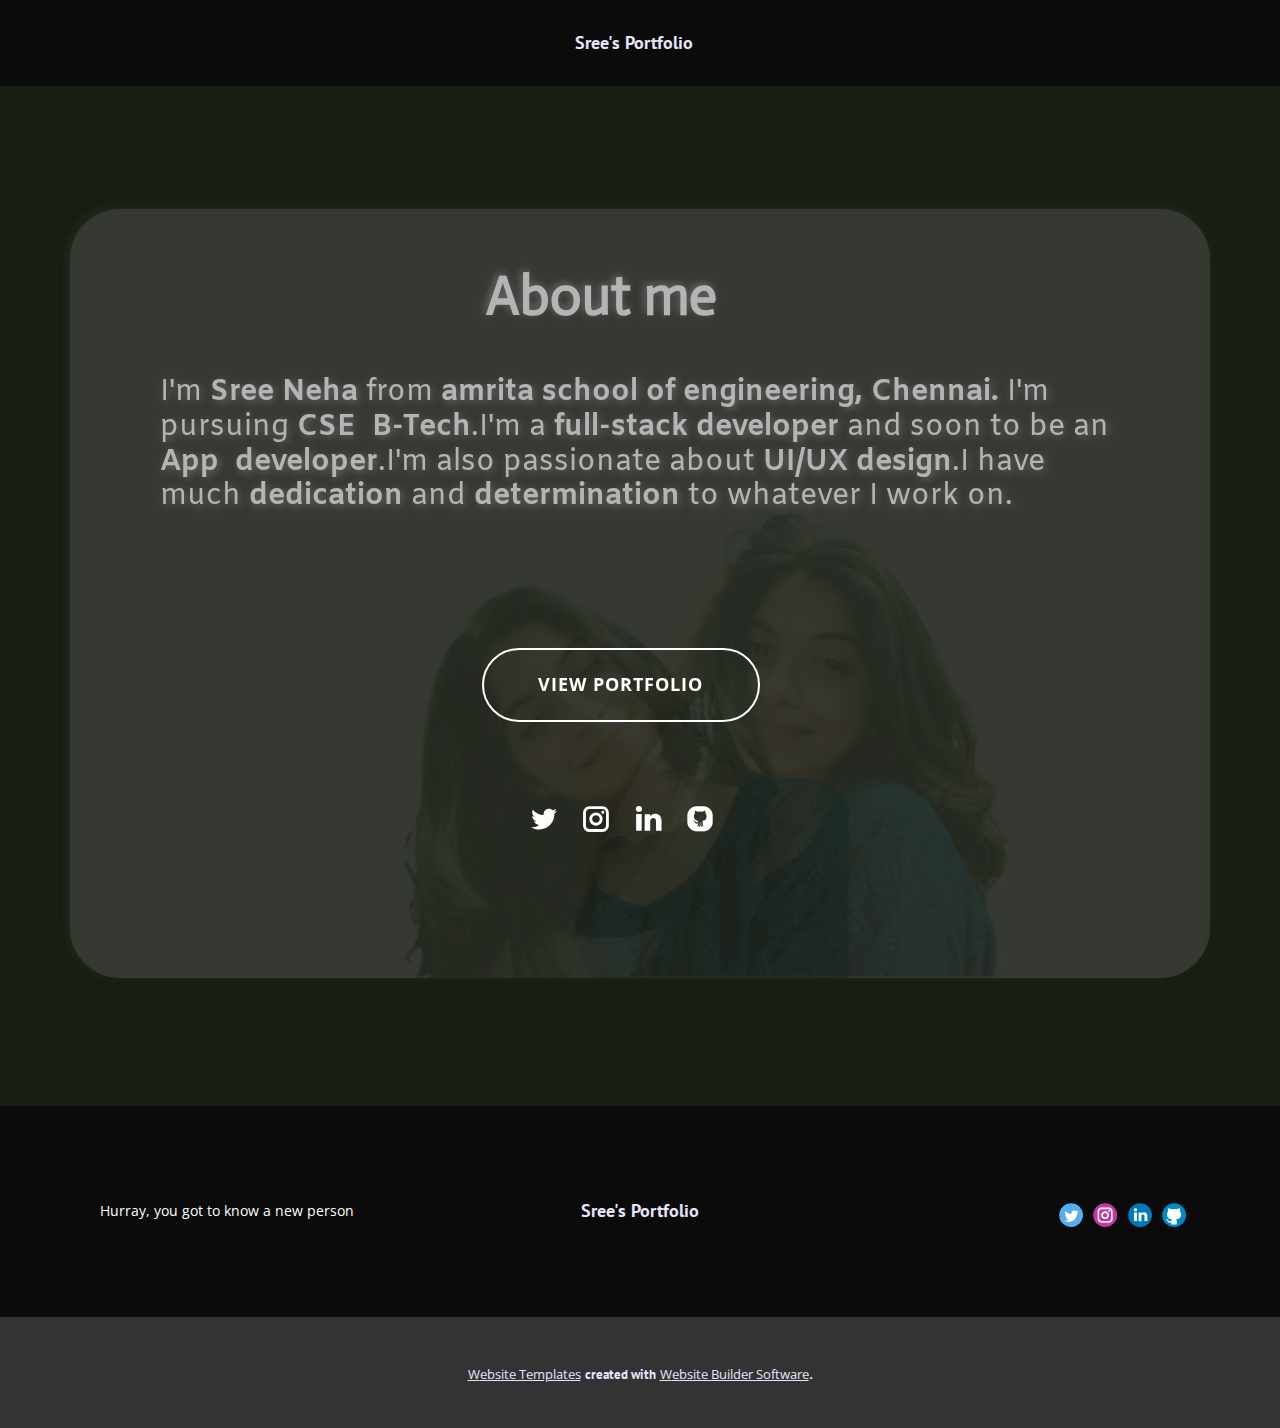
<file: About.html>
<!DOCTYPE html>
<html style="font-size: 16px;" lang="en"><head>
    <meta name="viewport" content="width=device-width, initial-scale=1.0">
    <meta charset="utf-8">
    <meta name="keywords" content="About ME">
    <meta name="description" content="">
    <title>About</title>
    <link rel="stylesheet" href="nicepage.css" media="screen">
<link rel="stylesheet" href="About.css" media="screen">
    <script class="u-script" type="text/javascript" src="jquery.js" defer=""></script>
    <script class="u-script" type="text/javascript" src="nicepage.js" defer=""></script>
    <meta name="generator" content="Nicepage 4.20.1, nicepage.com">
    <link id="u-theme-google-font" rel="stylesheet" href="https://fonts.googleapis.com/css?family=Montserrat:100,100i,200,200i,300,300i,400,400i,500,500i,600,600i,700,700i,800,800i,900,900i|Open+Sans:300,300i,400,400i,500,500i,600,600i,700,700i,800,800i">
    <link id="u-page-google-font" rel="stylesheet" href="https://fonts.googleapis.com/css?family=PT+Sans:400,400i,700,700i|Actor:400|Amiko:400,600,700">
    
    
    <script type="application/ld+json">{
		"@context": "http://schema.org",
		"@type": "Organization",
		"name": "",
		"sameAs": [
				"https://twitter.com/sreeneha06",
				"https://www.instagram.com/itsnehaaa_/",
				"https://www.linkedin.com/in/sree-neha-4ab83b233/",
				"https://github.com/neha865"
		]
}</script>
    <meta name="theme-color" content="#2e10dd">
    <meta name="twitter:site" content="@">
    <meta name="twitter:card" content="summary_large_image">
    <meta name="twitter:title" content="About">
    <meta name="twitter:description" content="">
    <meta property="og:title" content="About">
    <meta property="og:type" content="website">
  </head>
  <body class="u-body u-xl-mode" data-lang="en"><header class="u-clearfix u-custom-color-2 u-header u-header" id="sec-3246"><div class="u-clearfix u-sheet u-valign-middle u-sheet-1">
        <p class="u-text u-text-1">Sree's Port<span class="u-text-palette-1-light-1"></span>folio
        </p>
      </div></header>
    <section class="u-clearfix u-image u-shading u-section-1" id="sec-d7dd" data-image-width="1980" data-image-height="1212">
      <div class="u-clearfix u-sheet u-sheet-1">
        <h2 class="u-custom-font u-text u-text-body-alt-color u-text-default u-text-1" data-animation-name="customAnimationIn" data-animation-duration="1000" data-animation-direction="X"> &nbsp;About me</h2>
        <p class="u-custom-font u-large-text u-text u-text-body-alt-color u-text-variant u-text-2" data-animation-name="customAnimationIn" data-animation-duration="1000" data-animation-direction=""> I'm <span style="font-weight: 700;">Sree Neha</span> from <span style="font-weight: 700;">amrita school of engineering, Chennai.</span> I'm pursuing <span style="font-weight: 700;">CSE</span>&nbsp;&nbsp;<span style="font-weight: 700;">B-Tech</span>.I'm a <span style="font-weight: 700;">full-stack developer</span> and soon to be an <span style="font-weight: 700;">App&nbsp;</span>
          <span style="font-weight: 700;">developer</span>.I'm also passionate about <span style="font-weight: 700;">UI/UX design</span>.I have much <span style="font-weight: 700;">dedication</span> and <span style="font-weight: 700;">determination</span> to whatever I work on.
        </p>
        <img class="u-expanded-width u-image u-image-round u-opacity u-opacity-45 u-radius-50 u-image-1" alt="" data-image-width="1280" data-image-height="818" src="images/WhatsAppImage2022-10-25at6.39.36PM.jpeg">
        <a href="Home.html" class="u-active-white u-align-center u-border-2 u-border-active-white u-border-hover-white u-border-white u-btn u-btn-round u-button-style u-hover-white u-none u-radius-50 u-btn-1" data-animation-name="customAnimationIn" data-animation-duration="1000" data-animation-direction="">view portfolio</a>
        <div class="u-align-left u-social-icons u-spacing-20 u-social-icons-1" data-animation-name="flipIn" data-animation-duration="1000" data-animation-direction="X">
          <a class="u-social-url" target="_blank" href="https://twitter.com/sreeneha06" title="twitter"><span class="u-icon u-icon-circle u-social-icon u-social-twitter u-text-white u-icon-1">
                    <svg class="u-svg-link" preserveAspectRatio="xMidYMin slice" viewBox="0 0 112 112" style=""><use xmlns:xlink="http://www.w3.org/1999/xlink" xlink:href="#svg-3be8"></use></svg>
                    <svg x="0px" y="0px" viewBox="0 0 112 112" id="svg-3be8" class="u-svg-content"><path d="M92.2,38.2c0,0.8,0,1.6,0,2.3c0,24.3-18.6,52.4-52.6,52.4c-10.6,0.1-20.2-2.9-28.5-8.2 c1.4,0.2,2.9,0.2,4.4,0.2c8.7,0,16.7-2.9,23-7.9c-8.1-0.2-14.9-5.5-17.3-12.8c1.1,0.2,2.4,0.2,3.4,0.2c1.6,0,3.3-0.2,4.8-0.7 c-8.4-1.6-14.9-9.2-14.9-18c0-0.2,0-0.2,0-0.2c2.5,1.4,5.4,2.2,8.4,2.3c-5-3.3-8.3-8.9-8.3-15.4c0-3.4,1-6.5,2.5-9.2 c9.1,11.1,22.7,18.5,38,19.2c-0.2-1.4-0.4-2.8-0.4-4.3c0.1-10,8.3-18.2,18.5-18.2c5.4,0,10.1,2.2,13.5,5.7c4.3-0.8,8.1-2.3,11.7-4.5 c-1.4,4.3-4.3,7.9-8.1,10.1c3.7-0.4,7.3-1.4,10.6-2.9C98.9,32.3,95.7,35.5,92.2,38.2z"></path></svg>
                  </span>
          </a>
          <a class="u-social-url" target="_blank" href="https://www.instagram.com/itsnehaaa_/" title="instagram"><span class="u-icon u-icon-circle u-social-icon u-social-instagram u-text-white u-icon-2">
                    <svg class="u-svg-link" preserveAspectRatio="xMidYMin slice" viewBox="0 0 112 112" style=""><use xmlns:xlink="http://www.w3.org/1999/xlink" xlink:href="#svg-0fcb"></use></svg>
                    <svg x="0px" y="0px" viewBox="0 0 112 112" id="svg-0fcb" class="u-svg-content"><path d="M55.9,32.9c-12.8,0-23.2,10.4-23.2,23.2s10.4,23.2,23.2,23.2s23.2-10.4,23.2-23.2S68.7,32.9,55.9,32.9z M55.9,69.4c-7.4,0-13.3-6-13.3-13.3c-0.1-7.4,6-13.3,13.3-13.3s13.3,6,13.3,13.3C69.3,63.5,63.3,69.4,55.9,69.4z"></path><path d="M79.7,26.8c-3,0-5.4,2.5-5.4,5.4s2.5,5.4,5.4,5.4c3,0,5.4-2.5,5.4-5.4S82.7,26.8,79.7,26.8z"></path><path d="M78.2,11H33.5C21,11,10.8,21.3,10.8,33.7v44.7c0,12.6,10.2,22.8,22.7,22.8h44.7c12.6,0,22.7-10.2,22.7-22.7 V33.7C100.8,21.1,90.6,11,78.2,11z M91,78.4c0,7.1-5.8,12.8-12.8,12.8H33.5c-7.1,0-12.8-5.8-12.8-12.8V33.7 c0-7.1,5.8-12.8,12.8-12.8h44.7c7.1,0,12.8,5.8,12.8,12.8V78.4z"></path></svg>
                  </span>
          </a>
          <a class="u-social-url" target="_blank" href="https://www.linkedin.com/in/sree-neha-4ab83b233/" title="linkedin"><span class="u-icon u-icon-circle u-social-icon u-social-linkedin u-text-white u-icon-3">
                    <svg class="u-svg-link" preserveAspectRatio="xMidYMin slice" viewBox="0 0 112 112" style=""><use xmlns:xlink="http://www.w3.org/1999/xlink" xlink:href="#svg-e42d"></use></svg>
                    <svg x="0px" y="0px" viewBox="0 0 112 112" id="svg-e42d" class="u-svg-content"><path d="M33.8,96.8H14.5v-58h19.3V96.8z M24.1,30.9L24.1,30.9c-6.6,0-10.8-4.5-10.8-10.1c0-5.8,4.3-10.1,10.9-10.1 S34.9,15,35.1,20.8C35.1,26.4,30.8,30.9,24.1,30.9z M103.3,96.8H84.1v-31c0-7.8-2.7-13.1-9.8-13.1c-5.3,0-8.5,3.6-9.9,7.1 c-0.6,1.3-0.6,3-0.6,4.8V97H44.5c0,0,0.3-52.6,0-58h19.3v8.2c2.6-3.9,7.2-9.6,17.4-9.6c12.7,0,22.2,8.4,22.2,26.1V96.8z"></path></svg>
                  </span>
          </a>
          <a class="u-social-url" target="_blank" data-type="Custom" title="github.com" href="https://github.com/neha865"><span class="u-file-icon u-icon u-social-custom u-social-icon u-text-white u-icon-4"><img src="images/2673877-33bcbb91.png" alt=""></span>
          </a>
        </div>
      </div>
    </section>
    
    
    <footer class="u-clearfix u-custom-color-2 u-footer" id="sec-3af3"><div class="u-clearfix u-sheet u-sheet-1">
        <div class="u-clearfix u-expanded-width u-gutter-30 u-layout-wrap u-layout-wrap-1">
          <div class="u-gutter-0 u-layout">
            <div class="u-layout-row">
              <div class="u-align-left u-container-style u-layout-cell u-left-cell u-size-20 u-size-20-md u-layout-cell-1">
                <div class="u-container-layout u-valign-middle u-container-layout-1">
                  <p class="u-small-text u-text u-text-variant u-text-1">Hurray, you got to know a new person</p>
                </div>
              </div>
              <div class="u-container-style u-layout-cell u-size-20 u-size-20-md u-layout-cell-2">
                <div class="u-container-layout u-valign-middle u-container-layout-2">
                  <p class="u-text u-text-default u-text-2">Sree's Portfolio</p>
                </div>
              </div>
              <div class="u-align-right u-container-style u-layout-cell u-right-cell u-size-20 u-size-20-md u-layout-cell-3">
                <div class="u-container-layout u-container-layout-3">
                  <div class="u-social-icons u-spacing-10 u-social-icons-1">
                    <a class="u-social-url" title="twitter" target="_blank" href="https://twitter.com/sreeneha06"><span class="u-icon u-social-icon u-social-twitter u-icon-1"><svg class="u-svg-link" preserveAspectRatio="xMidYMin slice" viewBox="0 0 112 112" style=""><use xmlns:xlink="http://www.w3.org/1999/xlink" xlink:href="#svg-00a9"></use></svg><svg class="u-svg-content" viewBox="0 0 112 112" x="0" y="0" id="svg-00a9"><circle fill="currentColor" class="st0" cx="56.1" cy="56.1" r="55"></circle><path fill="#FFFFFF" d="M83.8,47.3c0,0.6,0,1.2,0,1.7c0,17.7-13.5,38.2-38.2,38.2C38,87.2,31,85,25,81.2c1,0.1,2.1,0.2,3.2,0.2
            c6.3,0,12.1-2.1,16.7-5.7c-5.9-0.1-10.8-4-12.5-9.3c0.8,0.2,1.7,0.2,2.5,0.2c1.2,0,2.4-0.2,3.5-0.5c-6.1-1.2-10.8-6.7-10.8-13.1
            c0-0.1,0-0.1,0-0.2c1.8,1,3.9,1.6,6.1,1.7c-3.6-2.4-6-6.5-6-11.2c0-2.5,0.7-4.8,1.8-6.7c6.6,8.1,16.5,13.5,27.6,14
            c-0.2-1-0.3-2-0.3-3.1c0-7.4,6-13.4,13.4-13.4c3.9,0,7.3,1.6,9.8,4.2c3.1-0.6,5.9-1.7,8.5-3.3c-1,3.1-3.1,5.8-5.9,7.4
            c2.7-0.3,5.3-1,7.7-2.1C88.7,43,86.4,45.4,83.8,47.3z"></path></svg></span>
                    </a>
                    <a class="u-social-url" title="instagram" target="_blank" href="https://www.instagram.com/itsnehaaa_/"><span class="u-icon u-social-icon u-social-instagram u-icon-2"><svg class="u-svg-link" preserveAspectRatio="xMidYMin slice" viewBox="0 0 112 112" style=""><use xmlns:xlink="http://www.w3.org/1999/xlink" xlink:href="#svg-b272"></use></svg><svg class="u-svg-content" viewBox="0 0 112 112" x="0" y="0" id="svg-b272"><circle fill="currentColor" cx="56.1" cy="56.1" r="55"></circle><path fill="#FFFFFF" d="M55.9,38.2c-9.9,0-17.9,8-17.9,17.9C38,66,46,74,55.9,74c9.9,0,17.9-8,17.9-17.9C73.8,46.2,65.8,38.2,55.9,38.2
            z M55.9,66.4c-5.7,0-10.3-4.6-10.3-10.3c-0.1-5.7,4.6-10.3,10.3-10.3c5.7,0,10.3,4.6,10.3,10.3C66.2,61.8,61.6,66.4,55.9,66.4z"></path><path fill="#FFFFFF" d="M74.3,33.5c-2.3,0-4.2,1.9-4.2,4.2s1.9,4.2,4.2,4.2s4.2-1.9,4.2-4.2S76.6,33.5,74.3,33.5z"></path><path fill="#FFFFFF" d="M73.1,21.3H38.6c-9.7,0-17.5,7.9-17.5,17.5v34.5c0,9.7,7.9,17.6,17.5,17.6h34.5c9.7,0,17.5-7.9,17.5-17.5V38.8
            C90.6,29.1,82.7,21.3,73.1,21.3z M83,73.3c0,5.5-4.5,9.9-9.9,9.9H38.6c-5.5,0-9.9-4.5-9.9-9.9V38.8c0-5.5,4.5-9.9,9.9-9.9h34.5
            c5.5,0,9.9,4.5,9.9,9.9V73.3z"></path></svg></span>
                    </a>
                    <a class="u-social-url" title="linkedin" target="_blank" href="https://www.linkedin.com/in/sree-neha-4ab83b233/"><span class="u-icon u-social-icon u-social-linkedin u-icon-3"><svg class="u-svg-link" preserveAspectRatio="xMidYMin slice" viewBox="0 0 112 112" style=""><use xmlns:xlink="http://www.w3.org/1999/xlink" xlink:href="#svg-77a9"></use></svg><svg class="u-svg-content" viewBox="0 0 112 112" x="0" y="0" id="svg-77a9"><circle fill="currentColor" cx="56.1" cy="56.1" r="55"></circle><path fill="#FFFFFF" d="M41.3,83.7H27.9V43.4h13.4V83.7z M34.6,37.9L34.6,37.9c-4.6,0-7.5-3.1-7.5-7c0-4,3-7,7.6-7s7.4,3,7.5,7
            C42.2,34.8,39.2,37.9,34.6,37.9z M89.6,83.7H76.2V62.2c0-5.4-1.9-9.1-6.8-9.1c-3.7,0-5.9,2.5-6.9,4.9c-0.4,0.9-0.4,2.1-0.4,3.3v22.5
            H48.7c0,0,0.2-36.5,0-40.3h13.4v5.7c1.8-2.7,5-6.7,12.1-6.7c8.8,0,15.4,5.8,15.4,18.1V83.7z"></path></svg></span>
                    </a>
                    <a class="u-social-url" target="_blank" data-type="Github" title="Github" href="https://github.com/neha865"><span class="u-icon u-social-github u-social-icon u-icon-4"><svg class="u-svg-link" preserveAspectRatio="xMidYMin slice" viewBox="0 0 112 112" style=""><use xmlns:xlink="http://www.w3.org/1999/xlink" xlink:href="#svg-2d12"></use></svg><svg class="u-svg-content" viewBox="0 0 112 112" x="0" y="0" id="svg-2d12"><circle fill="currentColor" cx="56.1" cy="56.1" r="55"></circle><path fill="#FFFFFF" d="M88,51.3c0-5.5-1.9-10.2-5.3-13.7c0.6-1.3,2.3-6.5-0.5-13.5c0,0-4.2-1.4-14,5.3c-4.1-1.1-8.4-1.7-12.7-1.8
	c-4.3,0-8.7,0.6-12.7,1.8c-9.7-6.6-14-5.3-14-5.3c-2.8,7-1,12.2-0.5,13.5C25,41.2,23,45.7,23,51.3c0,19.6,11.9,23.9,23.3,25.2
	c-1.5,1.3-2.8,3.5-3.2,6.8c-3,1.3-10.2,3.6-14.9-4.3c0,0-2.7-4.9-7.8-5.3c0,0-5-0.1-0.4,3.1c0,0,3.3,1.6,5.6,7.5c0,0,3,9.1,17.2,6
	c0,4.3,0.1,8.3,0.1,9.5h25.2c0-1.7,0.1-7.2,0.1-14c0-4.7-1.7-7.9-3.4-9.4C76,75.2,88,70.9,88,51.3z"></path></svg></span>
                    </a>
                  </div>
                </div>
              </div>
            </div>
          </div>
        </div>
      </div></footer>
    <section class="u-backlink u-clearfix u-grey-80">
      <a class="u-link" href="https://nicepage.com/website-templates" target="_blank">
        <span>Website Templates</span>
      </a>
      <p class="u-text">
        <span>created with</span>
      </p>
      <a class="u-link" href="" target="_blank">
        <span>Website Builder Software</span>
      </a>. 
    </section>
  
</body></html>
</file>
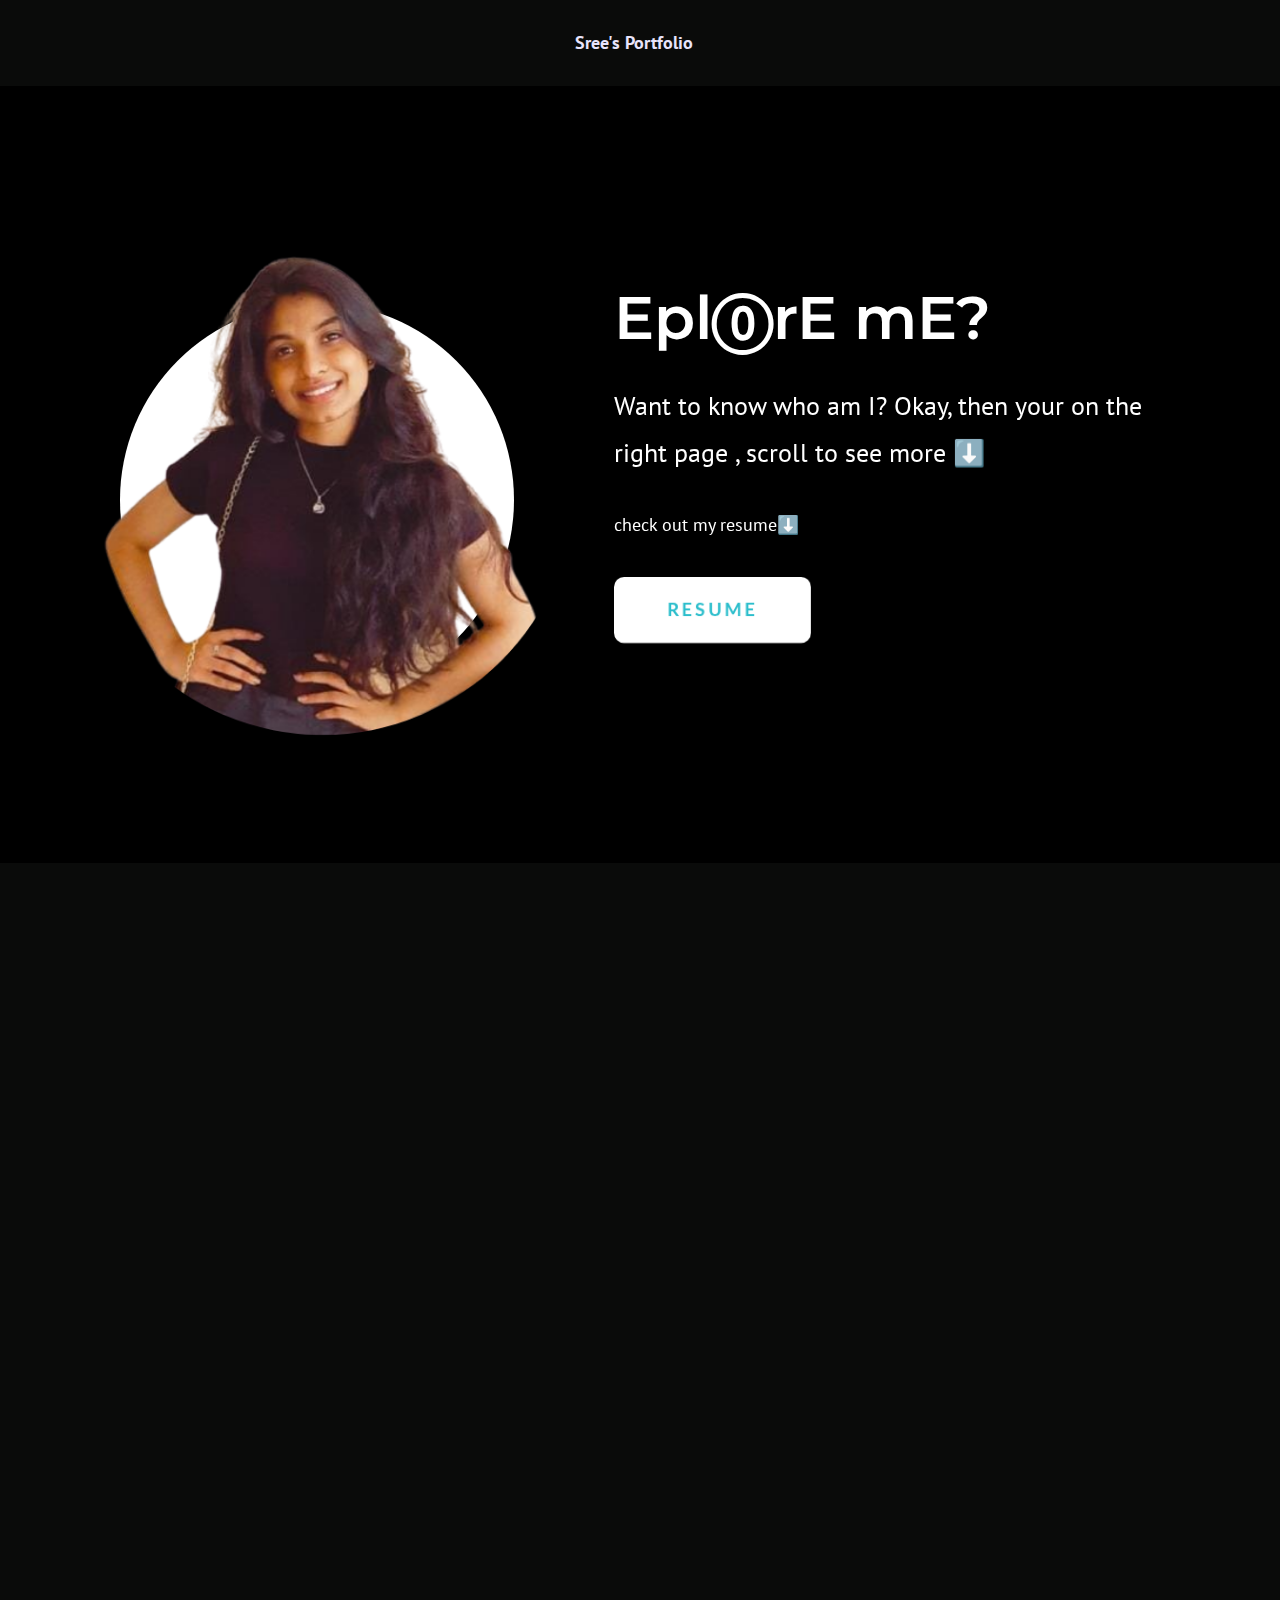
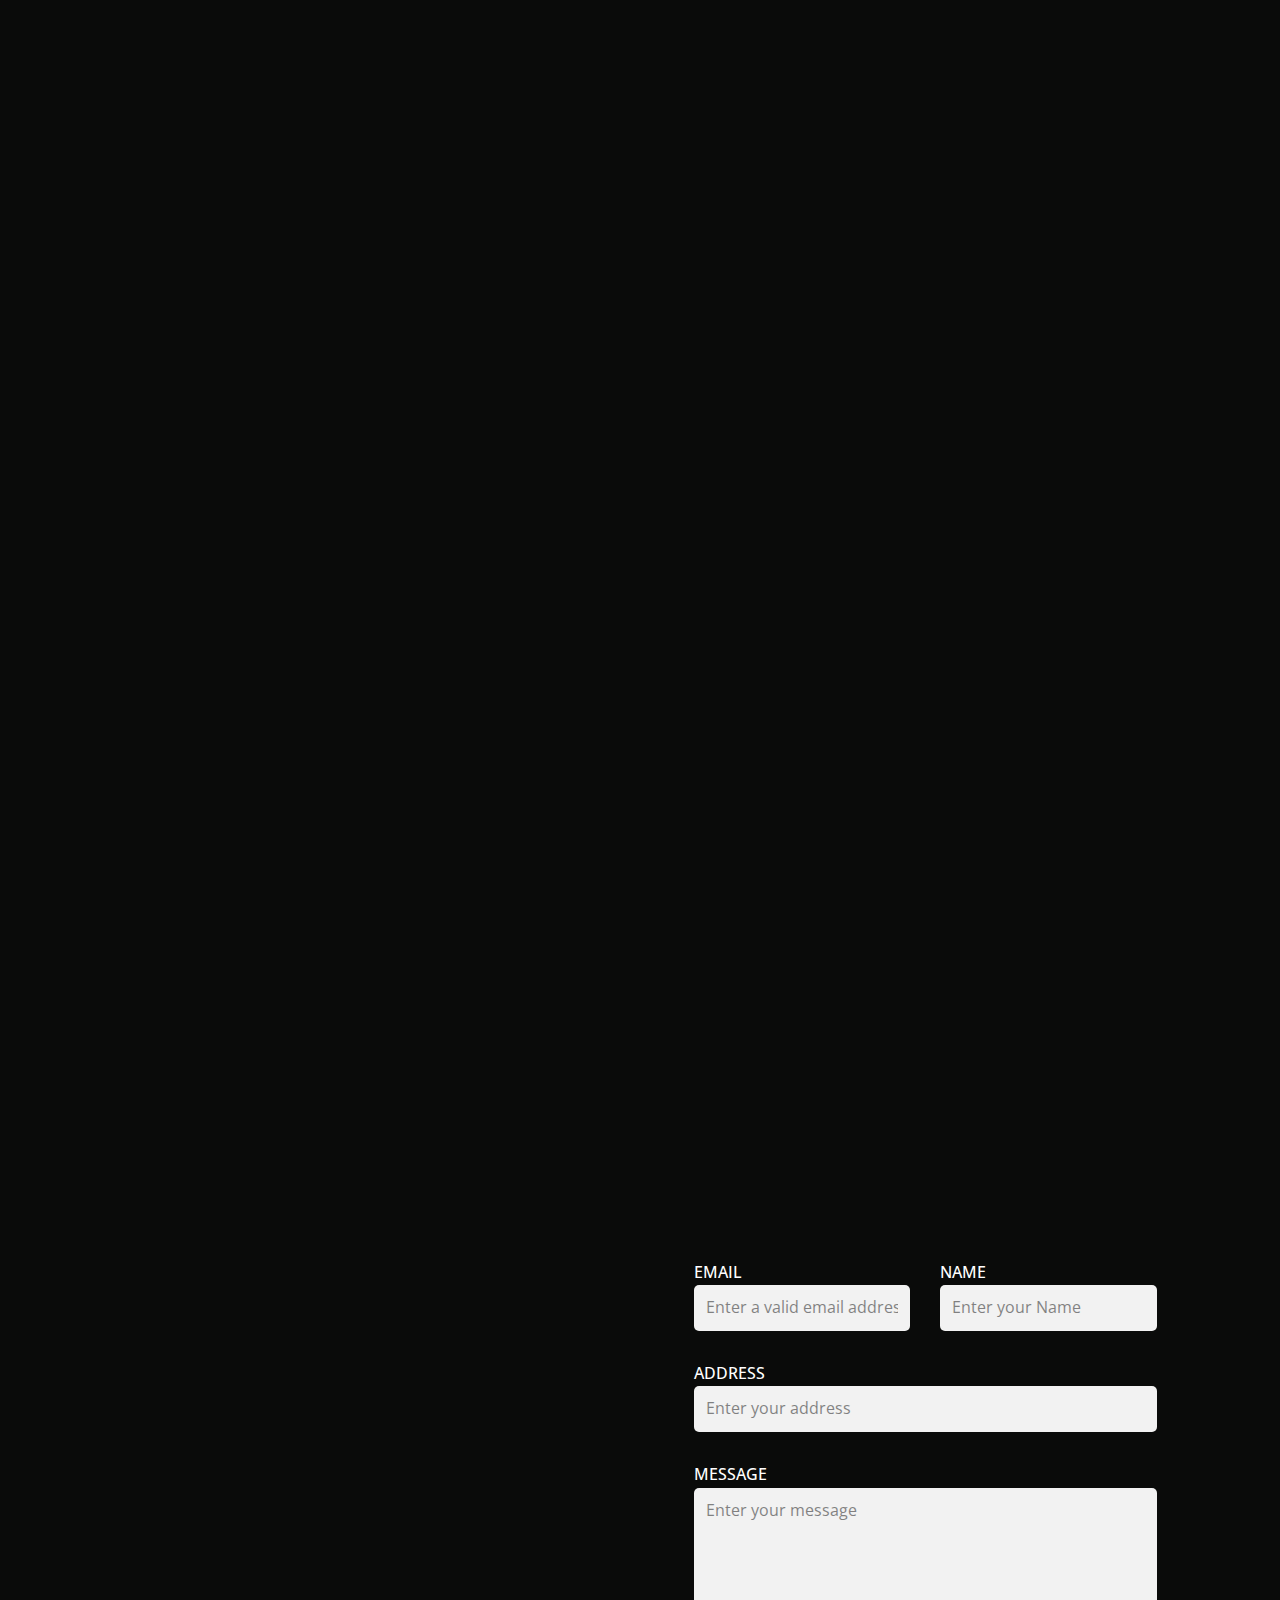
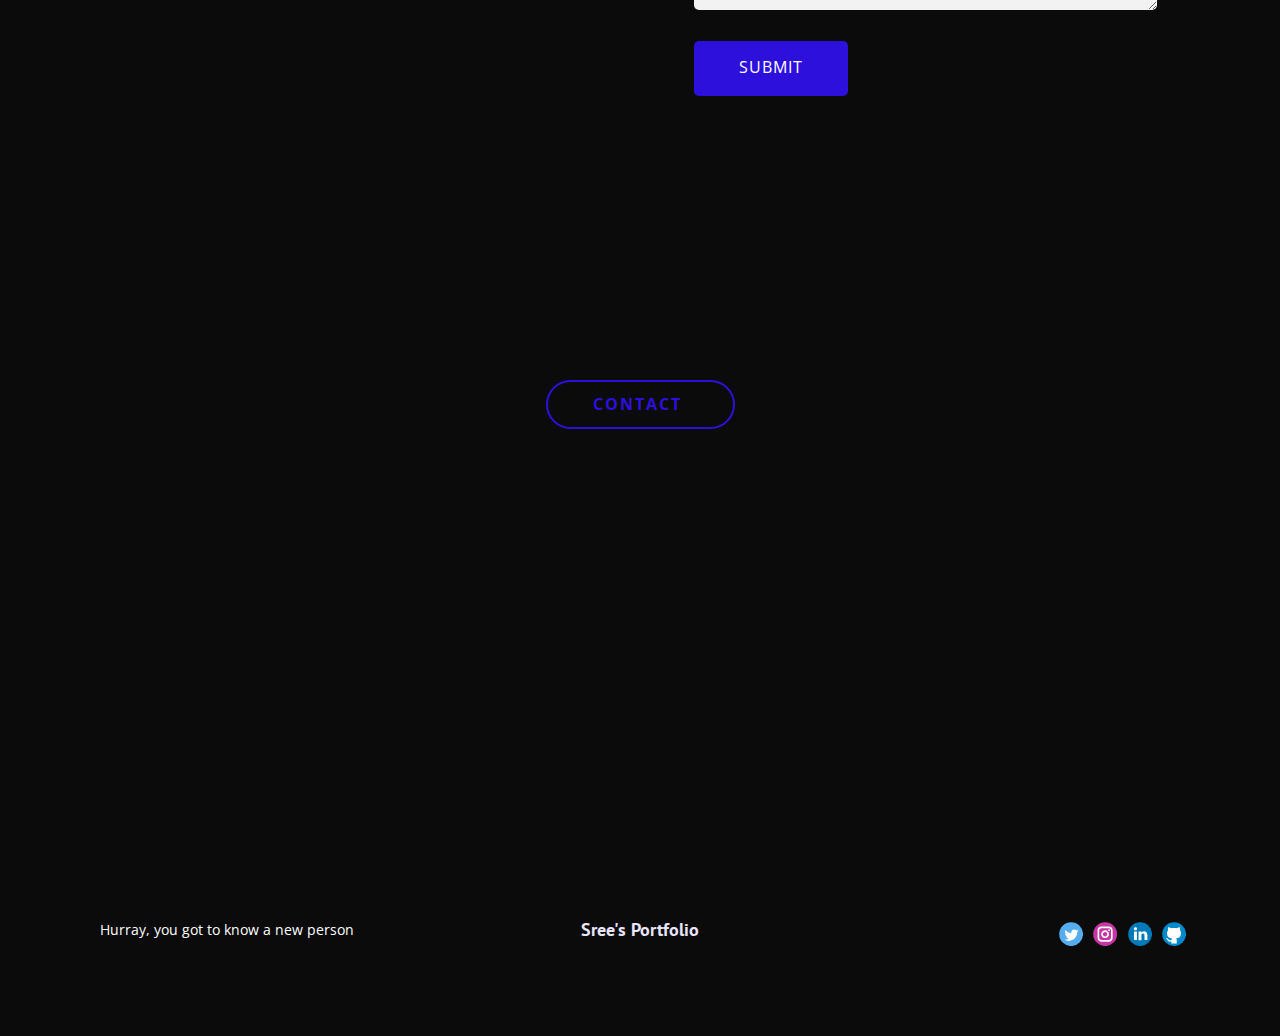
<file: Home.html>
<!DOCTYPE html>
<html style="font-size: 16px;" lang="en"><head>
    <meta name="viewport" content="width=device-width, initial-scale=1.0">
    <meta charset="utf-8">
    <meta name="keywords" content="Design Studio, We work in dedicated project teams, UX design, The power of branding, 01, 02, 03, About Us, Our Features &amp;amp; Services, Our Portfolio, ​We craft innovative products">
    <meta name="description" content="">
    <title>Home</title>
    <link rel="stylesheet" href="nicepage.css" media="screen">
<link rel="stylesheet" href="Home.css" media="screen">
    <script class="u-script" type="text/javascript" src="jquery.js" defer=""></script>
    <script class="u-script" type="text/javascript" src="nicepage.js" defer=""></script>
    <meta name="generator" content="Nicepage 4.20.1, nicepage.com">
    <link id="u-theme-google-font" rel="stylesheet" href="https://fonts.googleapis.com/css?family=Montserrat:100,100i,200,200i,300,300i,400,400i,500,500i,600,600i,700,700i,800,800i,900,900i|Open+Sans:300,300i,400,400i,500,500i,600,600i,700,700i,800,800i">
    <link id="u-page-google-font" rel="stylesheet" href="https://fonts.googleapis.com/css?family=PT+Sans:400,400i,700,700i|Lato:100,100i,300,300i,400,400i,700,700i,900,900i|Playfair+Display:400,400i,500,500i,600,600i,700,700i,800,800i,900,900i">
    
    
    
    
    
    
    
    
    <script type="application/ld+json">{
		"@context": "http://schema.org",
		"@type": "Organization",
		"name": "",
		"sameAs": [
				"https://twitter.com/sreeneha06",
				"https://www.instagram.com/itsnehaaa_/",
				"https://www.linkedin.com/in/sree-neha-4ab83b233/",
				"https://github.com/neha865"
		]
}</script>
    <meta name="theme-color" content="#2e10dd">
    <meta name="twitter:site" content="@">
    <meta name="twitter:card" content="summary_large_image">
    <meta name="twitter:title" content="Home">
    <meta name="twitter:description" content="">
    <meta property="og:title" content="Home">
    <meta property="og:type" content="website">
  </head>
  <body class="u-body u-xl-mode" data-lang="en"><header class="u-clearfix u-custom-color-2 u-header u-header" id="sec-3246"><div class="u-clearfix u-sheet u-valign-middle u-sheet-1">
        <p class="u-text u-text-1">Sree's Port<span class="u-text-palette-1-light-1"></span>folio
        </p>
      </div></header>
    <section class="u-clearfix u-image u-shading u-section-1" id="carousel_ff1a" data-image-width="1980" data-image-height="1212">
      <div class="u-clearfix u-sheet u-sheet-1">
        <div class="u-align-center u-clearfix u-expanded-width u-layout-wrap u-layout-wrap-1">
          <div class="u-layout">
            <div class="u-layout-row">
              <div class="u-align-center u-container-style u-layout-cell u-left-cell u-size-26 u-layout-cell-1" data-animation-name="customAnimationIn" data-animation-duration="1500">
                <div class="u-container-layout u-container-layout-1">
                  <div class="u-preserve-proportions u-shape u-shape-circle u-white u-shape-1"></div>
                  <div class="u-image u-image-circle u-image-contain u-opacity u-opacity-60 u-image-1" data-image-width="447" data-image-height="455" data-animation-name="pulse" data-animation-duration="2000" data-animation-direction="" data-href="https://nicepage.com/templates"></div>
                </div>
              </div>
              <div class="u-align-left u-container-style u-layout-cell u-right-cell u-size-34 u-layout-cell-2">
                <div class="u-container-layout u-container-layout-2">
                  <h2 class="u-text u-text-body-alt-color u-text-1" data-animation-name="customAnimationIn" data-animation-duration="1000">Epl🄋rE mE?</h2>
                  <p class="u-text u-text-body-alt-color u-text-2" data-animation-name="customAnimationIn" data-animation-duration="1000">Want to know who am I? Okay, then your on the right page , scroll to see more ⬇️&nbsp;</p>
                  <p class="u-text u-text-body-alt-color u-text-3" data-animation-name="customAnimationIn" data-animation-duration="1000">check out my resume⬇️</p>
                  <a href="https://drive.google.com/file/d/16JWNp8OKuOvfv9xrDQgydR9iPHKNyA9L/view?usp=share_link" class="u-active-palette-4-base u-border-2 u-border-active-white u-border-hover-white u-border-white u-btn u-btn-round u-button-style u-custom-font u-font-lato u-hover-palette-4-base u-radius-10 u-text-active-white u-text-hover-white u-text-palette-4-base u-white u-btn-1" data-animation-name="pulse" data-animation-duration="1000" data-animation-direction="" target="_blank">resume</a>
                </div>
              </div>
            </div>
          </div>
        </div>
      </div>
    </section>
    <section class="u-clearfix u-custom-color-2 u-section-2" id="carousel_61a1">
      <div class="u-clearfix u-sheet u-valign-middle u-sheet-1">
        <div class="u-clearfix u-expanded-width u-layout-wrap u-layout-wrap-1">
          <div class="u-layout">
            <div class="u-layout-row">
              <div class="u-align-center u-container-style u-image u-image-round u-layout-cell u-radius-50 u-shading u-size-30 u-image-1" data-image-width="1024" data-image-height="655" data-animation-name="customAnimationIn" data-animation-duration="1000" data-animation-direction="">
                <div class="u-container-layout u-container-layout-1"></div>
              </div>
              <div class="u-align-left u-container-style u-custom-color-2 u-layout-cell u-size-30 u-layout-cell-2">
                <div class="u-container-layout u-container-layout-2">
                  <h4 class="u-custom-font u-font-playfair-display u-text u-text-grey-5 u-text-1" data-animation-name="customAnimationIn" data-animation-duration="1000">about</h4>
                  <p class="u-text u-text-body-alt-color u-text-2" data-animation-name="customAnimationIn" data-animation-duration="1000"> I'm <b>junior undergrade-Sophomore at&nbsp;</b>amrita school of engineering,majoring in computer science and engineering.I aspire to become a full-stack developer and I'm also passionate about UI/UX design.A student at heart-continously evolving and looking to learn new things.<br>
                    <br>I have done many certification courses which includes my area of interest and also working on some related projects.<br>
                    <br>When I'm not in front of computer screen,I would love to influence people through social media,photography,sports etc<br>
                    <br>To view my certificates,visit my linkedin profile⬇️
                  </p>
                  <a href="https://www.linkedin.com/in/sree-neha-4ab83b233/" class="u-btn u-btn-round u-button-style u-hover-palette-1-light-1 u-palette-1-base u-radius-50 u-btn-1" target="_blank">Certificates</a>
                </div>
              </div>
            </div>
          </div>
        </div>
      </div>
    </section>
    <section class="u-align-center u-clearfix u-custom-color-2 u-section-3" id="carousel_2ffc">
      <div class="u-clearfix u-sheet u-valign-middle u-sheet-1">
        <h2 class="u-text u-text-1" data-animation-name="customAnimationIn" data-animation-duration="1000">Contributions</h2>
        <div class="u-expanded-width u-layout-grid u-list u-list-1">
          <div class="u-repeater u-repeater-1">
            <div class="u-align-center u-border-20 u-border-no-bottom u-border-no-left u-border-no-right u-border-palette-2-base u-bottom-left-radius-50 u-bottom-right-radius-50 u-container-style u-custom-item u-list-item u-repeater-item u-shape-round u-white u-list-item-1" data-animation-name="customAnimationIn" data-animation-duration="1000" data-animation-direction="">
              <div class="u-container-layout u-similar-container u-valign-top u-container-layout-1"><span class="u-black u-custom-item u-file-icon u-icon u-icon-circle u-icon-1"><img src="images/969958.png" alt=""></span>
                <h4 class="u-text u-text-2">React based calculator</h4>
                <p class="u-text u-text-3" data-animation-name="customAnimationIn" data-animation-duration="1000" data-animation-direction="">
                  <a class="u-active-none u-border-none u-btn u-button-link u-button-style u-hover-none u-none u-text-palette-1-base u-btn-1" href="https://github.com/neha865/react-calculator">click here to view</a>
                </p>
              </div>
            </div>
            <div class="u-align-center u-border-20 u-border-no-bottom u-border-no-left u-border-no-right u-border-palette-4-base u-bottom-left-radius-20 u-bottom-right-radius-20 u-container-style u-custom-item u-list-item u-repeater-item u-shape-round u-video-cover u-white u-list-item-2" data-animation-name="customAnimationIn" data-animation-duration="1000">
              <div class="u-container-layout u-similar-container u-valign-top u-container-layout-2"><span class="u-custom-item u-file-icon u-icon u-icon-circle u-palette-4-base u-icon-2"><img src="images/1927656.png" alt=""></span>
                <h4 class="u-text u-text-4">To_do_task web application using html,css,js</h4>
                <p class="u-text u-text-5" data-animation-name="customAnimationIn" data-animation-duration="1000" data-animation-direction="">
                  <a class="u-active-none u-border-none u-btn u-button-link u-button-style u-hover-none u-none u-text-palette-1-base u-btn-2" href="https://github.com/neha865/To_Do_Task">click here to view&nbsp;</a>
                </p>
              </div>
            </div>
            <div class="u-align-center u-border-20 u-border-no-bottom u-border-no-left u-border-no-right u-border-palette-3-base u-bottom-left-radius-20 u-bottom-right-radius-20 u-container-style u-custom-item u-list-item u-repeater-item u-shape-round u-video-cover u-white u-list-item-3" data-animation-name="customAnimationIn" data-animation-duration="1000">
              <div class="u-container-layout u-similar-container u-valign-top u-container-layout-3"><span class="u-custom-item u-file-icon u-icon u-icon-circle u-palette-3-base u-icon-3"><img src="images/1387537.png" alt=""></span>
                <h4 class="u-text u-text-6">python-libraries</h4>
                <p class="u-text u-text-7" data-animation-name="customAnimationIn" data-animation-duration="1000" data-animation-direction="">
                  <a class="u-active-none u-border-none u-btn u-button-link u-button-style u-hover-none u-none u-text-palette-1-base u-btn-3" href="https://github.com/neha865/python">click here to  view</a>
                </p>
              </div>
            </div>
            <div class="u-align-center u-border-20 u-border-no-bottom u-border-no-left u-border-no-right u-border-palette-5-dark-1 u-bottom-left-radius-20 u-bottom-right-radius-20 u-container-style u-custom-item u-list-item u-repeater-item u-shape-round u-video-cover u-white u-list-item-4" data-animation-name="customAnimationIn" data-animation-duration="1000">
              <div class="u-container-layout u-similar-container u-valign-top u-container-layout-4"><span class="u-custom-item u-file-icon u-icon u-icon-circle u-palette-5-base u-icon-4"><img src="images/2991110.png" alt=""></span>
                <h4 class="u-text u-text-8">responsive forms using html,css,js</h4>
                <p class="u-text u-text-9" data-animation-name="customAnimationIn" data-animation-duration="1000" data-animation-direction="">
                  <a class="u-active-none u-border-none u-btn u-button-link u-button-style u-hover-none u-none u-text-palette-1-base u-btn-4" href="https://github.com/neha865/responsive-forms-using-HTML-CSS-JS">click here to view</a>
                </p>
              </div>
            </div>
            <div class="u-align-center u-border-20 u-border-no-bottom u-border-no-left u-border-no-right u-border-palette-1-light-1 u-bottom-left-radius-20 u-bottom-right-radius-20 u-container-style u-custom-item u-list-item u-repeater-item u-shape-round u-video-cover u-white u-list-item-5" data-animation-name="customAnimationIn" data-animation-duration="1000">
              <div class="u-container-layout u-similar-container u-valign-top u-container-layout-5"><span class="u-custom-item u-file-icon u-icon u-icon-circle u-palette-1-light-1 u-icon-5"><img src="images/2344247.png" alt=""></span>
                <h4 class="u-text u-text-10"> calculator using html,css,js</h4>
                <p class="u-text u-text-11" data-animation-name="customAnimationIn" data-animation-duration="1000" data-animation-direction="">
                  <a class="u-active-none u-border-none u-btn u-button-link u-button-style u-hover-none u-none u-text-palette-1-base u-btn-5" href="https://github.com/neha865/calculator-using-HTML-CSS-JS">click here to view</a>
                </p>
              </div>
            </div>
            <div class="u-align-center u-border-20 u-border-no-bottom u-border-no-left u-border-no-right u-border-palette-2-light-1 u-bottom-left-radius-20 u-bottom-right-radius-20 u-container-style u-custom-item u-list-item u-repeater-item u-shape-round u-video-cover u-white u-list-item-6" data-animation-name="customAnimationIn" data-animation-duration="1000">
              <div class="u-container-layout u-similar-container u-valign-top u-container-layout-6"><span class="u-custom-item u-icon u-icon-circle u-palette-2-light-1 u-text-white u-icon-6"><svg class="u-svg-link" preserveAspectRatio="xMidYMin slice" viewBox="0 0 512 512" style=""><use xmlns:xlink="http://www.w3.org/1999/xlink" xlink:href="#svg-e712"></use></svg><svg class="u-svg-content" viewBox="0 0 512 512" x="0px" y="0px" id="svg-e712" style="enable-background:new 0 0 512 512;"><g><g><path d="M495.984,252.588c-17.119-14.109-44.177-15.319-61.936,3.74l-44.087,47.327c-5.7-18.319-22.809-31.658-42.977-31.658    h-78.675c-5.97,0-7.969-2.28-18.339-10.269c-39.538-34.468-98.924-34.358-138.342,0.33l-28.918,25.458    c-12.999-6.88-28.178-7.05-41.248-0.52L8.294,303.575c-7.41,3.71-10.409,12.719-6.71,20.129l89.995,179.989    c3.71,7.41,12.719,10.409,20.129,6.71l33.168-16.589c16.349-8.169,25.448-24.849,24.858-41.827h177.249    c32.868,0,64.276-15.699,83.995-41.997l72.006-96.014C516.953,295.366,514.743,268.077,495.984,252.588z M131.456,466.985    l-19.749,9.879L35.122,323.704l19.759-9.879c7.41-3.7,16.409-0.71,20.119,6.71l63.166,126.332    C141.866,454.276,138.866,463.275,131.456,466.985z M478.985,295.976L406.98,391.99c-14.089,18.789-36.518,29.998-59.996,29.998    H159.265l-56.207-112.423l28.388-24.988c28.248-24.849,70.846-24.849,99.094,0c16.639,14.649,26.988,17.419,37.768,17.419h78.675    c8.27,0,14.999,6.73,14.999,14.999s-6.73,14.999-14.999,14.999h-76.605c-8.28,0-14.999,6.72-14.999,14.999    s6.72,14.999,14.999,14.999h86.655c12.449,0,24.449-5.22,32.928-14.329l66.036-70.886c6.04-6.48,15.299-5.94,20.979-0.97    C482.915,281.006,483.556,289.896,478.985,295.976z"></path>
</g>
</g><g><g><path d="M315.385,102.367c10.269-10.769,16.599-25.328,16.599-41.358c0-33.018-26.678-60.996-59.996-60.996    c-33.068,0-60.996,27.928-60.996,60.996c0,15.539,6.09,30.208,17.149,41.478c-27.428,15.379-47.147,44.897-47.147,79.515v14.999    c0,8.279,6.72,14.999,14.999,14.999h150.991c8.279,0,14.999-6.72,14.999-14.999v-14.999    C361.982,148.064,343.315,118.086,315.385,102.367z M271.988,30.012c16.259,0,29.998,14.199,29.998,30.998    c0,16.539-13.459,29.998-29.998,29.998c-16.799,0-30.998-13.739-30.998-29.998C240.99,44.501,255.479,30.012,271.988,30.012z     M210.992,182.002c0-33.068,27.928-60.996,60.996-60.996c33.078,0,59.996,27.358,59.996,60.996H210.992z"></path>
</g>
</g></svg></span>
                <h4 class="u-text u-text-12">play rock,paper,scissors with python</h4>
                <p class="u-text u-text-13" data-animation-name="customAnimationIn" data-animation-duration="1000" data-animation-direction="">
                  <a class="u-active-none u-border-none u-btn u-button-link u-button-style u-hover-none u-none u-text-palette-1-base u-btn-6" href="https://github.com/neha865/play-rock-paper-scissors-with-python">click here to view</a>
                </p>
              </div>
            </div>
            <div class="u-align-center u-border-20 u-border-no-bottom u-border-no-left u-border-no-right u-border-palette-2-light-1 u-bottom-left-radius-20 u-bottom-right-radius-20 u-container-style u-custom-item u-list-item u-repeater-item u-shape-round u-video-cover u-white u-list-item-7" data-animation-name="customAnimationIn" data-animation-duration="1000">
              <div class="u-container-layout u-similar-container u-valign-top u-container-layout-7"><span class="u-custom-item u-file-icon u-icon u-icon-circle u-palette-2-light-1 u-icon-7"><img src="images/2630878.png" alt=""></span>
                <h4 class="u-text u-text-14">movie ticket booking system using c</h4>
                <p class="u-text u-text-15" data-animation-name="customAnimationIn" data-animation-duration="1000" data-animation-direction="">
                  <a class="u-active-none u-border-none u-btn u-button-link u-button-style u-hover-none u-none u-text-palette-1-base u-btn-7" href="https://github.com/neha865/movie-ticket-booking">click here to view</a>
                </p>
              </div>
            </div>
            <div class="u-align-center u-border-20 u-border-no-bottom u-border-no-left u-border-no-right u-border-palette-2-light-1 u-bottom-left-radius-20 u-bottom-right-radius-20 u-container-style u-custom-item u-list-item u-repeater-item u-shape-round u-video-cover u-white u-list-item-8" data-animation-name="customAnimationIn" data-animation-duration="1000">
              <div class="u-container-layout u-similar-container u-valign-top u-container-layout-8"><span class="u-custom-item u-file-icon u-icon u-icon-circle u-palette-2-light-1 u-icon-8"><img src="images/2966334.png" alt=""></span>
                <h4 class="u-text u-text-16">Health Care website using html,css,js</h4>
                <p class="u-text u-text-17" data-animation-name="customAnimationIn" data-animation-duration="1000" data-animation-direction="">
                  <a class="u-active-none u-border-none u-btn u-button-link u-button-style u-hover-none u-none u-text-palette-1-base u-btn-8" href="https://neha865.github.io/healthcare/">click here to view</a>
                </p>
              </div>
            </div>
            <div class="u-align-center u-border-20 u-border-no-bottom u-border-no-left u-border-no-right u-border-palette-2-light-1 u-bottom-left-radius-20 u-bottom-right-radius-20 u-container-style u-custom-item u-list-item u-repeater-item u-shape-round u-video-cover u-white u-list-item-9" data-animation-name="customAnimationIn" data-animation-duration="1000">
              <div class="u-container-layout u-similar-container u-valign-top u-container-layout-9"><span class="u-custom-item u-icon u-icon-circle u-palette-2-light-1 u-text-white u-icon-9"><svg class="u-svg-link" preserveAspectRatio="xMidYMin slice" viewBox="0 0 512 512" style=""><use xmlns:xlink="http://www.w3.org/1999/xlink" xlink:href="#svg-e712"></use></svg><svg class="u-svg-content" viewBox="0 0 512 512" x="0px" y="0px" id="svg-e712" style="enable-background:new 0 0 512 512;"><g><g><path d="M495.984,252.588c-17.119-14.109-44.177-15.319-61.936,3.74l-44.087,47.327c-5.7-18.319-22.809-31.658-42.977-31.658    h-78.675c-5.97,0-7.969-2.28-18.339-10.269c-39.538-34.468-98.924-34.358-138.342,0.33l-28.918,25.458    c-12.999-6.88-28.178-7.05-41.248-0.52L8.294,303.575c-7.41,3.71-10.409,12.719-6.71,20.129l89.995,179.989    c3.71,7.41,12.719,10.409,20.129,6.71l33.168-16.589c16.349-8.169,25.448-24.849,24.858-41.827h177.249    c32.868,0,64.276-15.699,83.995-41.997l72.006-96.014C516.953,295.366,514.743,268.077,495.984,252.588z M131.456,466.985    l-19.749,9.879L35.122,323.704l19.759-9.879c7.41-3.7,16.409-0.71,20.119,6.71l63.166,126.332    C141.866,454.276,138.866,463.275,131.456,466.985z M478.985,295.976L406.98,391.99c-14.089,18.789-36.518,29.998-59.996,29.998    H159.265l-56.207-112.423l28.388-24.988c28.248-24.849,70.846-24.849,99.094,0c16.639,14.649,26.988,17.419,37.768,17.419h78.675    c8.27,0,14.999,6.73,14.999,14.999s-6.73,14.999-14.999,14.999h-76.605c-8.28,0-14.999,6.72-14.999,14.999    s6.72,14.999,14.999,14.999h86.655c12.449,0,24.449-5.22,32.928-14.329l66.036-70.886c6.04-6.48,15.299-5.94,20.979-0.97    C482.915,281.006,483.556,289.896,478.985,295.976z"></path>
</g>
</g><g><g><path d="M315.385,102.367c10.269-10.769,16.599-25.328,16.599-41.358c0-33.018-26.678-60.996-59.996-60.996    c-33.068,0-60.996,27.928-60.996,60.996c0,15.539,6.09,30.208,17.149,41.478c-27.428,15.379-47.147,44.897-47.147,79.515v14.999    c0,8.279,6.72,14.999,14.999,14.999h150.991c8.279,0,14.999-6.72,14.999-14.999v-14.999    C361.982,148.064,343.315,118.086,315.385,102.367z M271.988,30.012c16.259,0,29.998,14.199,29.998,30.998    c0,16.539-13.459,29.998-29.998,29.998c-16.799,0-30.998-13.739-30.998-29.998C240.99,44.501,255.479,30.012,271.988,30.012z     M210.992,182.002c0-33.068,27.928-60.996,60.996-60.996c33.078,0,59.996,27.358,59.996,60.996H210.992z"></path>
</g>
</g></svg></span>
                <h4 class="u-text u-text-18">Application for farmers using flutter&nbsp;</h4>
                <p class="u-text u-text-19" data-animation-name="customAnimationIn" data-animation-duration="1000" data-animation-direction="">
                  <a class="u-active-none u-border-none u-btn u-button-link u-button-style u-hover-none u-none u-text-palette-1-base u-btn-9" href="https://drive.google.com/file/d/1_0zbtfvASCk83_Ibh8acYhFSk7coM5KF/view?usp=sharing">click here to view</a>
                </p>
              </div>
            </div>
          </div>
        </div>
      </div>
    </section>
    <section class="u-align-center u-clearfix u-custom-color-2 u-section-4" id="carousel_f083">
      <div class="u-clearfix u-sheet u-sheet-1">
        <div class="u-black u-container-style u-group u-group-1" data-animation-name="customAnimationIn" data-animation-duration="1000">
          <div class="u-container-layout u-container-layout-1">
            <div class="u-list u-list-1">
              <div class="u-repeater u-repeater-1">
                <div class="u-align-center u-container-align-center u-container-style u-list-item u-opacity u-opacity-0 u-repeater-item u-shape-rectangle u-white u-list-item-1" data-animation-name="customAnimationIn" data-animation-duration="1000">
                  <div class="u-container-layout u-similar-container u-valign-middle u-container-layout-2"><span class="u-file-icon u-icon u-icon-1"><img src="images/888859.png" alt=""></span>
                  </div>
                </div>
                <div class="u-align-center u-container-align-center u-container-style u-list-item u-opacity u-opacity-0 u-repeater-item u-shape-rectangle u-white u-list-item-2" data-animation-name="customAnimationIn" data-animation-duration="1000">
                  <div class="u-container-layout u-similar-container u-valign-middle u-container-layout-3"><span class="u-file-icon u-icon u-icon-2" data-animation-name="" data-animation-duration="0" data-animation-delay="0" data-animation-direction=""><img src="images/888847.png" alt=""></span>
                  </div>
                </div>
                <div class="u-align-center u-container-align-center u-container-style u-list-item u-opacity u-opacity-0 u-repeater-item u-shape-rectangle u-white u-list-item-3" data-animation-name="customAnimationIn" data-animation-duration="1000">
                  <div class="u-container-layout u-similar-container u-valign-middle u-container-layout-4"><span class="u-file-icon u-icon u-icon-3" data-animation-name="" data-animation-duration="0" data-animation-delay="0" data-animation-direction=""><img src="images/332121.png" alt=""></span>
                  </div>
                </div>
                <div class="u-align-center u-container-align-center u-container-style u-list-item u-opacity u-opacity-0 u-repeater-item u-shape-rectangle u-white u-list-item-4" data-animation-name="customAnimationIn" data-animation-duration="1000">
                  <div class="u-container-layout u-similar-container u-valign-middle u-container-layout-5"><span class="u-file-icon u-icon u-text-white u-icon-4" data-animation-name="" data-animation-duration="0" data-animation-delay="0" data-animation-direction=""><img src="images/5968509-786ec6b2.png" alt=""></span>
                  </div>
                </div>
                <div class="u-align-center u-container-align-center u-container-style u-list-item u-opacity u-opacity-0 u-repeater-item u-shape-rectangle u-white u-list-item-5" data-animation-name="customAnimationIn" data-animation-duration="1000">
                  <div class="u-container-layout u-similar-container u-valign-middle u-container-layout-6"><span class="u-file-icon u-icon u-text-white u-icon-5" data-animation-name="" data-animation-duration="0" data-animation-delay="0" data-animation-direction=""><img src="images/104663-e48cbb01.png" alt=""></span>
                  </div>
                </div>
                <div class="u-align-center u-container-align-center u-container-style u-list-item u-opacity u-opacity-0 u-repeater-item u-shape-rectangle u-white u-list-item-6" data-animation-name="customAnimationIn" data-animation-duration="1000">
                  <div class="u-container-layout u-similar-container u-valign-middle u-container-layout-7"><span class="u-file-icon u-icon u-icon-6" data-animation-name="" data-animation-duration="0" data-animation-delay="0" data-animation-direction=""><img src="images/6132222.png" alt=""></span>
                  </div>
                </div>
                <div class="u-align-center u-container-align-center u-container-style u-list-item u-opacity u-opacity-0 u-repeater-item u-shape-rectangle u-white u-list-item-7" data-animation-name="customAnimationIn" data-animation-duration="1000">
                  <div class="u-container-layout u-similar-container u-valign-middle u-container-layout-8"><span class="u-file-icon u-icon u-icon-7" data-animation-name="" data-animation-duration="0" data-animation-delay="0" data-animation-direction=""><img src="images/5968350.png" alt=""></span>
                  </div>
                </div>
                <div class="u-align-center u-container-align-center u-container-style u-list-item u-opacity u-opacity-0 u-repeater-item u-shape-rectangle u-white u-list-item-8" data-animation-name="customAnimationIn" data-animation-duration="1000">
                  <div class="u-container-layout u-similar-container u-valign-middle u-container-layout-9"><span class="u-file-icon u-icon u-icon-8" data-animation-name="" data-animation-duration="0" data-animation-delay="0" data-animation-direction=""><img src="images/5968672.png" alt=""></span>
                  </div>
                </div>
                <div class="u-align-center u-container-align-center u-container-style u-list-item u-opacity u-opacity-0 u-repeater-item u-shape-rectangle u-white u-list-item-9" data-animation-name="customAnimationIn" data-animation-duration="1000">
                  <div class="u-container-layout u-similar-container u-valign-middle u-container-layout-10"><span class="u-file-icon u-icon u-icon-9" data-animation-name="" data-animation-duration="0" data-animation-delay="0" data-animation-direction=""><img src="images/1126012.png" alt=""></span>
                  </div>
                </div>
                <div class="u-align-center u-container-align-center u-container-style u-list-item u-opacity u-opacity-0 u-repeater-item u-shape-rectangle u-white u-list-item-10" data-animation-name="customAnimationIn" data-animation-duration="1000">
                  <div class="u-container-layout u-similar-container u-valign-middle u-container-layout-11"><span class="u-file-icon u-icon u-icon-10" data-animation-name="" data-animation-duration="0" data-animation-delay="0" data-animation-direction=""><img src="images/flutter_64.png" alt=""></span>
                  </div>
                </div>
                <div class="u-align-center u-container-align-center u-container-style u-list-item u-opacity u-opacity-0 u-repeater-item u-shape-rectangle u-white u-list-item-11" data-animation-name="customAnimationIn" data-animation-duration="1000">
                  <div class="u-container-layout u-similar-container u-valign-middle u-container-layout-12"><span class="u-file-icon u-icon u-icon-11" data-animation-name="" data-animation-duration="0" data-animation-delay="0" data-animation-direction=""><img src="images/919836.png" alt=""></span>
                  </div>
                </div>
                <div class="u-align-center u-container-align-center u-container-style u-list-item u-opacity u-opacity-0 u-repeater-item u-shape-rectangle u-white u-list-item-12" data-animation-name="customAnimationIn" data-animation-duration="1000">
                  <div class="u-container-layout u-similar-container u-valign-middle u-container-layout-13"><span class="u-file-icon u-icon u-icon-12" data-animation-name="" data-animation-duration="0" data-animation-delay="0" data-animation-direction=""><img src="images/5969059.png" alt=""></span>
                  </div>
                </div>
                <div class="u-align-center u-container-align-center u-container-style u-list-item u-opacity u-opacity-0 u-repeater-item u-shape-rectangle u-white u-list-item-13" data-animation-name="customAnimationIn" data-animation-duration="1000">
                  <div class="u-container-layout u-similar-container u-valign-middle u-container-layout-14"><span class="u-file-icon u-icon u-icon-13" data-animation-name="" data-animation-duration="0" data-animation-delay="0" data-animation-direction=""><img src="images/5968705.png" alt=""></span>
                  </div>
                </div>
                <div class="u-align-center u-container-align-center u-container-style u-list-item u-opacity u-opacity-0 u-repeater-item u-shape-rectangle u-white u-list-item-14" data-animation-name="customAnimationIn" data-animation-duration="1000">
                  <div class="u-container-layout u-similar-container u-valign-middle u-container-layout-15"><span class="u-file-icon u-icon u-icon-14" data-animation-name="" data-animation-duration="0" data-animation-delay="0" data-animation-direction=""><img src="images/images.png" alt=""></span>
                  </div>
                </div>
                <div class="u-align-center u-container-align-center u-container-style u-list-item u-opacity u-opacity-0 u-repeater-item u-shape-rectangle u-white u-list-item-15" data-animation-name="customAnimationIn" data-animation-duration="1000">
                  <div class="u-container-layout u-similar-container u-valign-middle u-container-layout-16"><span class="u-file-icon u-icon u-icon-15" data-animation-name="" data-animation-duration="0" data-animation-delay="0" data-animation-direction=""><img src="images/5611129.png" alt=""></span>
                  </div>
                </div>
              </div>
            </div>
            <a href="https://drive.google.com/file/d/16JWNp8OKuOvfv9xrDQgydR9iPHKNyA9L/view?usp=share_link" class="u-btn u-button-style u-none u-text-body-alt-color u-text-hover-palette-4-light-2 u-btn-1" data-animation-name="customAnimationIn" data-animation-duration="1000" data-animation-direction="X" target="_blank">Read More&nbsp;<span class="u-icon u-text-white"><svg class="u-svg-content" viewBox="0 -32 426.66667 426" style="width: 1em; height: 1em;"><path d="m213.332031 181.667969c0 4.265625-1.277343 8.53125-3.625 11.730469l-106.667969 160c-3.839843 5.761718-10.238281 9.601562-17.707031 9.601562h-64c-11.730469 0-21.332031-9.601562-21.332031-21.332031 0-4.269531 1.28125-8.535157 3.625-11.734375l98.773438-148.265625-98.773438-148.269531c-2.34375-3.199219-3.625-7.464844-3.625-11.730469 0-11.734375 9.601562-21.335938 21.332031-21.335938h64c7.46875 0 13.867188 3.839844 17.707031 9.601563l106.667969 160c2.347657 3.199218 3.625 7.464844 3.625 11.734375zm0 0"></path><path d="m426.667969 181.667969c0 4.265625-1.28125 8.53125-3.628907 11.730469l-106.664062 160c-3.839844 5.761718-10.242188 9.601562-17.707031 9.601562h-64c-11.734375 0-21.335938-9.601562-21.335938-21.332031 0-4.269531 1.28125-8.535157 3.628907-11.734375l98.773437-148.265625-98.773437-148.269531c-2.347657-3.199219-3.628907-7.464844-3.628907-11.730469 0-11.734375 9.601563-21.335938 21.335938-21.335938h64c7.464843 0 13.867187 3.839844 17.707031 9.601563l106.664062 160c2.347657 3.199218 3.628907 7.464844 3.628907 11.734375zm0 0"></path></svg><img></span>
            </a>
            <div class="u-container-style u-group u-shape-rectangle u-group-2" data-animation-name="flipIn" data-animation-duration="1000" data-animation-direction="X">
              <div class="u-container-layout u-container-layout-17">
                <div class="u-palette-1-light-2 u-shape u-shape-circle u-shape-1"></div>
                <div alt="" class="u-align-left u-image u-image-circle u-image-1" data-image-width="891" data-image-height="891"></div>
                <div alt="" class="u-align-left u-image u-image-circle u-preserve-proportions u-image-2" data-image-width="891" data-image-height="891"></div>
                <h2 class="u-text u-text-body-alt-color u-text-default u-text-1" data-animation-name="flipIn" data-animation-duration="1000" data-animation-direction="X">Skill&nbsp;<br>Set
                </h2>
              </div>
            </div>
          </div>
        </div>
      </div>
    </section>
    <section class="u-align-center u-clearfix u-custom-color-2 u-section-5" id="carousel_a18f">
      <div class="u-clearfix u-sheet u-sheet-1">
        <p class="u-text u-text-body-alt-color u-text-1" data-animation-name="bounceIn" data-animation-duration="1000" data-animation-direction="">Latest Projects and&nbsp;<br>Acheivements
        </p>
        <div class="u-list u-list-1">
          <div class="u-repeater u-repeater-1">
            <div class="u-bottom-left-radius-20 u-bottom-right-radius-20 u-container-style u-list-item u-repeater-item u-shape-round u-white u-list-item-1" data-animation-name="customAnimationIn" data-animation-duration="1000" data-animation-direction="">
              <div class="u-container-layout u-similar-container u-valign-bottom u-container-layout-1">
                <div class="u-border-9 u-border-palette-2-light-1 u-image u-image-circle u-image-1" alt="" data-image-width="989" data-image-height="1280"></div>
                <blockquote class="u-align-left u-text u-text-2">
                  <br>PHOBOS:<br>Our team won first place in this competition . we developed a web application on the domain HEALTHCARE.<br>
                </blockquote>
                <a href="files/WhatsAppImage2022-10-26at8.46.20PM.jpeg" class="u-active-white u-align-center u-black u-border-2 u-border-active-white u-border-black u-border-hover-white u-btn u-btn-round u-button-style u-file-link u-hover-palette-2-base u-radius-50 u-text-body-alt-color u-btn-1" data-animation-name="customAnimationIn" data-animation-duration="1000" data-animation-direction="">Certificate</a>
                <a href="#" class="u-btn u-button-style u-none u-text-body-color u-text-hover-palette-1-base u-btn-2" data-animation-name="customAnimationIn" data-animation-duration="1000" data-animation-direction="X">Read More&nbsp;<span class="u-icon u-text-black"><svg class="u-svg-content" viewBox="0 -32 426.66667 426" style="width: 1em; height: 1em;"><path d="m213.332031 181.667969c0 4.265625-1.277343 8.53125-3.625 11.730469l-106.667969 160c-3.839843 5.761718-10.238281 9.601562-17.707031 9.601562h-64c-11.730469 0-21.332031-9.601562-21.332031-21.332031 0-4.269531 1.28125-8.535157 3.625-11.734375l98.773438-148.265625-98.773438-148.269531c-2.34375-3.199219-3.625-7.464844-3.625-11.730469 0-11.734375 9.601562-21.335938 21.332031-21.335938h64c7.46875 0 13.867188 3.839844 17.707031 9.601563l106.667969 160c2.347657 3.199218 3.625 7.464844 3.625 11.734375zm0 0"></path><path d="m426.667969 181.667969c0 4.265625-1.28125 8.53125-3.628907 11.730469l-106.664062 160c-3.839844 5.761718-10.242188 9.601562-17.707031 9.601562h-64c-11.734375 0-21.335938-9.601562-21.335938-21.332031 0-4.269531 1.28125-8.535157 3.628907-11.734375l98.773437-148.265625-98.773437-148.269531c-2.347657-3.199219-3.628907-7.464844-3.628907-11.730469 0-11.734375 9.601563-21.335938 21.335938-21.335938h64c7.464843 0 13.867187 3.839844 17.707031 9.601563l106.664062 160c2.347657 3.199218 3.628907 7.464844 3.628907 11.734375zm0 0"></path></svg><img></span>
                </a>
              </div>
            </div>
            <div class="u-bottom-left-radius-20 u-bottom-right-radius-20 u-container-style u-list-item u-repeater-item u-shape-round u-video-cover u-white u-list-item-2" data-animation-name="customAnimationIn" data-animation-duration="1000" data-animation-direction="">
              <div class="u-container-layout u-similar-container u-valign-bottom u-container-layout-2">
                <div class="u-border-9 u-border-palette-2-light-1 u-image u-image-circle u-image-2" alt="" data-image-width="1920" data-image-height="557"></div>
                <blockquote class="u-align-left u-text u-text-3">MANIPAL HACKATHON:<br>Our team had been shortlisted to the top 25 teams with much hard work and had a participation certificate via Offline . we developed an app working on the problem statement of better pricing solution for farmers
                </blockquote>
                <a href="Home.html" class="u-active-white u-align-center u-black u-border-2 u-border-active-white u-border-black u-border-hover-white u-btn u-btn-round u-button-style u-hover-palette-2-base u-radius-50 u-text-body-alt-color u-btn-3" data-animation-name="customAnimationIn" data-animation-duration="1000" data-animation-direction="">Certificate</a>
                <a href="files/deal_amritavishwavidhyapeetham_abstract.pdf" class="u-btn u-button-style u-file-link u-none u-text-body-color u-text-hover-palette-1-base u-btn-4" data-animation-name="customAnimationIn" data-animation-duration="1000" data-animation-direction="X">Read More&nbsp;<span class="u-icon u-text-black"><svg class="u-svg-content" viewBox="0 -32 426.66667 426" style="width: 1em; height: 1em;"><path d="m213.332031 181.667969c0 4.265625-1.277343 8.53125-3.625 11.730469l-106.667969 160c-3.839843 5.761718-10.238281 9.601562-17.707031 9.601562h-64c-11.730469 0-21.332031-9.601562-21.332031-21.332031 0-4.269531 1.28125-8.535157 3.625-11.734375l98.773438-148.265625-98.773438-148.269531c-2.34375-3.199219-3.625-7.464844-3.625-11.730469 0-11.734375 9.601562-21.335938 21.332031-21.335938h64c7.46875 0 13.867188 3.839844 17.707031 9.601563l106.667969 160c2.347657 3.199218 3.625 7.464844 3.625 11.734375zm0 0"></path><path d="m426.667969 181.667969c0 4.265625-1.28125 8.53125-3.628907 11.730469l-106.664062 160c-3.839844 5.761718-10.242188 9.601562-17.707031 9.601562h-64c-11.734375 0-21.335938-9.601562-21.335938-21.332031 0-4.269531 1.28125-8.535157 3.628907-11.734375l98.773437-148.265625-98.773437-148.269531c-2.347657-3.199219-3.628907-7.464844-3.628907-11.730469 0-11.734375 9.601563-21.335938 21.335938-21.335938h64c7.464843 0 13.867187 3.839844 17.707031 9.601563l106.664062 160c2.347657 3.199218 3.628907 7.464844 3.628907 11.734375zm0 0"></path></svg><img></span>
                </a>
              </div>
            </div>
            <div class="u-bottom-left-radius-20 u-bottom-right-radius-20 u-container-style u-list-item u-repeater-item u-shape-round u-video-cover u-white u-list-item-3" data-animation-name="customAnimationIn" data-animation-duration="1000" data-animation-direction="">
              <div class="u-container-layout u-similar-container u-valign-bottom u-container-layout-3">
                <div class="u-border-9 u-border-palette-2-light-1 u-image u-image-circle u-image-3" alt="" data-image-width="1917" data-image-height="556"></div>
                <blockquote class="u-align-left u-text u-text-4">PROXY'22 HACKATHON:<br>Our team had been shortlisted to the top 10 teams with much hard work which is conducted by GECT (Thrissur).
                </blockquote>
                <a href="files/PROXY22SHORTLISTEDTEAMS.pdf" class="u-active-white u-align-center u-black u-border-2 u-border-active-white u-border-black u-border-hover-white u-btn u-btn-round u-button-style u-file-link u-hover-palette-2-base u-radius-50 u-text-body-alt-color u-btn-5" data-animation-name="customAnimationIn" data-animation-duration="1000" data-animation-direction="">Details</a>
                <a href="files/deal_amritavishwavidhyapeetham_abstract.pdf" class="u-btn u-button-style u-file-link u-none u-text-body-color u-text-hover-palette-1-base u-btn-6" data-animation-name="customAnimationIn" data-animation-duration="1000" data-animation-direction="X">Read More&nbsp;<span class="u-icon u-text-black"><svg class="u-svg-content" viewBox="0 -32 426.66667 426" style="width: 1em; height: 1em;"><path d="m213.332031 181.667969c0 4.265625-1.277343 8.53125-3.625 11.730469l-106.667969 160c-3.839843 5.761718-10.238281 9.601562-17.707031 9.601562h-64c-11.730469 0-21.332031-9.601562-21.332031-21.332031 0-4.269531 1.28125-8.535157 3.625-11.734375l98.773438-148.265625-98.773438-148.269531c-2.34375-3.199219-3.625-7.464844-3.625-11.730469 0-11.734375 9.601562-21.335938 21.332031-21.335938h64c7.46875 0 13.867188 3.839844 17.707031 9.601563l106.667969 160c2.347657 3.199218 3.625 7.464844 3.625 11.734375zm0 0"></path><path d="m426.667969 181.667969c0 4.265625-1.28125 8.53125-3.628907 11.730469l-106.664062 160c-3.839844 5.761718-10.242188 9.601562-17.707031 9.601562h-64c-11.734375 0-21.335938-9.601562-21.335938-21.332031 0-4.269531 1.28125-8.535157 3.628907-11.734375l98.773437-148.265625-98.773437-148.269531c-2.347657-3.199219-3.628907-7.464844-3.628907-11.730469 0-11.734375 9.601563-21.335938 21.335938-21.335938h64c7.464843 0 13.867187 3.839844 17.707031 9.601563l106.664062 160c2.347657 3.199218 3.628907 7.464844 3.628907 11.734375zm0 0"></path></svg><img></span>
                </a>
              </div>
            </div>
          </div>
        </div>
      </div>
    </section>
    <section class="u-clearfix u-custom-color-2 u-section-6" id="carousel_27d8">
      <div class="u-clearfix u-sheet u-valign-middle-lg u-valign-middle-xl u-sheet-1">
        <div class="u-clearfix u-expanded-width u-gutter-0 u-layout-wrap u-layout-wrap-1">
          <div class="u-layout">
            <div class="u-layout-row">
              <div class="u-align-center u-container-style u-layout-cell u-right-cell u-shape-rectangle u-size-30 u-layout-cell-1">
                <div class="u-container-layout u-container-layout-1">
                  <img class="u-image u-image-circle u-opacity u-opacity-70 u-image-1" src="images/WhatsAppImage2022-10-26at6.58.59PM.jpeg" alt="" data-image-width="1082" data-image-height="1280" data-animation-name="customAnimationIn" data-animation-duration="1000"><span class="u-border-2 u-border-palette-1-base u-icon u-icon-circle u-text-palette-1-base u-icon-1" data-animation-name="customAnimationIn" data-animation-duration="1000"><svg class="u-svg-link" preserveAspectRatio="xMidYMin slice" viewBox="0 0 60 60" style=""><use xmlns:xlink="http://www.w3.org/1999/xlink" xlink:href="#svg-46fc"></use></svg><svg class="u-svg-content" viewBox="0 0 60 60" x="0px" y="0px" id="svg-46fc" style="enable-background:new 0 0 60 60;"><g><path d="M56.612,4.569c-0.391-0.391-1.023-0.391-1.414,0s-0.391,1.023,0,1.414c3.736,3.736,3.736,9.815,0,13.552
		c-0.391,0.391-0.391,1.023,0,1.414c0.195,0.195,0.451,0.293,0.707,0.293s0.512-0.098,0.707-0.293
		C61.128,16.434,61.128,9.085,56.612,4.569z"></path><path d="M52.401,6.845c-0.391-0.391-1.023-0.391-1.414,0s-0.391,1.023,0,1.414c1.237,1.237,1.918,2.885,1.918,4.639
		s-0.681,3.401-1.918,4.638c-0.391,0.391-0.391,1.023,0,1.414c0.195,0.195,0.451,0.293,0.707,0.293s0.512-0.098,0.707-0.293
		c1.615-1.614,2.504-3.764,2.504-6.052S54.017,8.459,52.401,6.845z"></path><path d="M4.802,5.983c0.391-0.391,0.391-1.023,0-1.414s-1.023-0.391-1.414,0c-4.516,4.516-4.516,11.864,0,16.38
		c0.195,0.195,0.451,0.293,0.707,0.293s0.512-0.098,0.707-0.293c0.391-0.391,0.391-1.023,0-1.414
		C1.065,15.799,1.065,9.72,4.802,5.983z"></path><path d="M9.013,6.569c-0.391-0.391-1.023-0.391-1.414,0c-1.615,1.614-2.504,3.764-2.504,6.052s0.889,4.438,2.504,6.053
		c0.195,0.195,0.451,0.293,0.707,0.293s0.512-0.098,0.707-0.293c0.391-0.391,0.391-1.023,0-1.414
		c-1.237-1.237-1.918-2.885-1.918-4.639S7.775,9.22,9.013,7.983C9.403,7.593,9.403,6.96,9.013,6.569z"></path><circle cx="30" cy="53" r="2"></circle><path d="M42.595,0H17.405C14.976,0,13,1.977,13,4.405v51.189C13,58.023,14.976,60,17.405,60h25.189C45.024,60,47,58.023,47,55.595
		V4.405C47,1.977,45.024,0,42.595,0z M33,3h1c0.552,0,1,0.447,1,1s-0.448,1-1,1h-1c-0.552,0-1-0.447-1-1S32.448,3,33,3z M26,3h4
		c0.552,0,1,0.447,1,1s-0.448,1-1,1h-4c-0.552,0-1-0.447-1-1S25.448,3,26,3z M30,57c-2.206,0-4-1.794-4-4s1.794-4,4-4s4,1.794,4,4
		S32.206,57,30,57z M45,46H15V8h30V46z"></path>
</g></svg></span>
                </div>
              </div>
              <div class="u-align-center-lg u-align-center-xl u-align-left-md u-align-left-sm u-align-left-xs u-container-style u-layout-cell u-left-cell u-size-30 u-layout-cell-2">
                <div class="u-container-layout u-container-layout-2">
                  <div class="u-align-left u-custom-color-2 u-form u-form-1">
                    <form action="https://forms.nicepagesrv.com/Form/Process" class="u-clearfix u-form-spacing-30 u-form-vertical u-inner-form" style="padding: 0px;" source="email" name="form">
                      <div class="u-form-email u-form-group u-form-partition-factor-2">
                        <label for="email-319a" class="u-label u-label-1">Email</label>
                        <input type="email" placeholder="Enter a valid email address" id="email-319a" name="email" class="u-grey-5 u-input u-input-rectangle u-radius-5 u-input-1" required="">
                      </div>
                      <div class="u-form-group u-form-name u-form-partition-factor-2">
                        <label for="name-319a" class="u-label u-label-2">Name</label>
                        <input type="text" placeholder="Enter your Name" id="name-319a" name="name" class="u-grey-5 u-input u-input-rectangle u-radius-5 u-input-2" required="">
                      </div>
                      <div class="u-form-address u-form-group u-form-group-3">
                        <label for="address-452f" class="u-label u-label-3">Address</label>
                        <input type="text" placeholder="Enter your address" id="address-452f" name="address" class="u-grey-5 u-input u-input-rectangle u-radius-5 u-input-3" required="">
                      </div>
                      <div class="u-form-group u-form-message">
                        <label for="message-319a" class="u-label u-label-4">Message</label>
                        <textarea placeholder="Enter your message" rows="4" cols="50" id="message-319a" name="message" class="u-grey-5 u-input u-input-rectangle u-radius-5 u-input-4" required=""></textarea>
                      </div>
                      <div class="u-align-left u-form-group u-form-submit">
                        <a href="#" class="u-active-palette-1-light-2 u-border-none u-btn u-btn-round u-btn-submit u-button-style u-hover-palette-1-light-2 u-palette-1-base u-radius-5 u-btn-1">Submit</a>
                        <input type="submit" value="submit" class="u-form-control-hidden">
                      </div>
                      <div class="u-form-send-message u-form-send-success"> Thank you! Your message has been sent. </div>
                      <div class="u-form-send-error u-form-send-message"> Unable to send your message. Please fix errors then try again. </div>
                      <input type="hidden" value="" name="recaptchaResponse">
                      <input type="hidden" name="formServices" value="59718c58bf0d357a3b95b217f37543c4">
                    </form>
                  </div>
                </div>
              </div>
            </div>
          </div>
        </div>
      </div>
      
      
    </section>
    <section class="u-align-center u-clearfix u-custom-color-2 u-section-7" id="carousel_e888">
      <div class="u-clearfix u-sheet u-sheet-1">
        <a href="https://nicepage.dev" class="u-active-palette-2-base u-border-2 u-border-active-palette-2-base u-border-hover-palette-2-base u-border-palette-1-base u-btn u-btn-round u-button-style u-hover-palette-2-base u-none u-radius-50 u-text-active-white u-text-hover-white u-text-palette-1-base u-btn-1" data-animation-name="" data-animation-duration="0" data-animation-delay="0" data-animation-direction="">contact&nbsp;</a>
        <div class="u-list u-list-1">
          <div class="u-repeater u-repeater-1">
            <div class="u-align-center u-black u-border-2 u-border-grey-75 u-container-style u-hover-feature u-list-item u-opacity u-opacity-20 u-radius-50 u-repeater-item u-shape-round u-list-item-1" data-animation-name="customAnimationIn" data-animation-duration="1000" data-href="https://www.linkedin.com/in/sree-neha-4ab83b233/" data-target="_blank">
              <div class="u-container-layout u-similar-container u-container-layout-1"><span class="u-file-icon u-icon u-text-palette-1-base u-icon-1"><img src="images/3536505-745e4ff0.png" alt=""></span>
              </div>
            </div>
            <div class="u-align-center u-black u-border-2 u-border-grey-75 u-container-style u-hover-feature u-list-item u-opacity u-opacity-20 u-radius-50 u-repeater-item u-shape-round u-list-item-2" data-href="https://www.instagram.com/itsnehaaa_/" data-target="_blank" data-animation-name="customAnimationIn" data-animation-duration="1000">
              <div class="u-container-layout u-similar-container u-container-layout-2"><span class="u-file-icon u-icon u-icon-2"><img src="images/3955024.png" alt=""></span>
              </div>
            </div>
            <div class="u-align-center u-black u-border-2 u-border-grey-75 u-container-style u-hover-feature u-list-item u-opacity u-opacity-20 u-radius-50 u-repeater-item u-shape-round u-list-item-3" data-href="https://github.com/neha865" data-target="_blank" data-animation-name="customAnimationIn" data-animation-duration="1000">
              <div class="u-container-layout u-similar-container u-container-layout-3"><span class="u-file-icon u-icon u-text-white u-icon-3"><img src="images/1240971-8fb9312e.png" alt=""></span>
              </div>
            </div>
            <div class="u-align-center u-black u-border-2 u-border-grey-75 u-container-style u-hover-feature u-list-item u-opacity u-opacity-20 u-radius-50 u-repeater-item u-shape-round u-list-item-4" data-href="https://twitter.com/sreeneha06" data-target="_blank" data-animation-name="customAnimationIn" data-animation-duration="1000">
              <div class="u-container-layout u-similar-container u-container-layout-4"><span class="u-file-icon u-icon u-icon-4"><img src="images/3670151.png" alt=""></span>
              </div>
            </div>
          </div>
        </div>
      </div>
      
      
      
      
    </section>
    
    
    <footer class="u-clearfix u-custom-color-2 u-footer" id="sec-3af3"><div class="u-clearfix u-sheet u-sheet-1">
        <div class="u-clearfix u-expanded-width u-gutter-30 u-layout-wrap u-layout-wrap-1">
          <div class="u-gutter-0 u-layout">
            <div class="u-layout-row">
              <div class="u-align-left u-container-style u-layout-cell u-left-cell u-size-20 u-size-20-md u-layout-cell-1">
                <div class="u-container-layout u-valign-middle u-container-layout-1">
                  <p class="u-small-text u-text u-text-variant u-text-1">Hurray, you got to know a new person</p>
                </div>
              </div>
              <div class="u-container-style u-layout-cell u-size-20 u-size-20-md u-layout-cell-2">
                <div class="u-container-layout u-valign-middle u-container-layout-2">
                  <p class="u-text u-text-default u-text-2">Sree's Portfolio</p>
                </div>
              </div>
              <div class="u-align-right u-container-style u-layout-cell u-right-cell u-size-20 u-size-20-md u-layout-cell-3">
                <div class="u-container-layout u-container-layout-3">
                  <div class="u-social-icons u-spacing-10 u-social-icons-1">
                    <a class="u-social-url" title="twitter" target="_blank" href="https://twitter.com/sreeneha06"><span class="u-icon u-social-icon u-social-twitter u-icon-1"><svg class="u-svg-link" preserveAspectRatio="xMidYMin slice" viewBox="0 0 112 112" style=""><use xmlns:xlink="http://www.w3.org/1999/xlink" xlink:href="#svg-00a9"></use></svg><svg class="u-svg-content" viewBox="0 0 112 112" x="0" y="0" id="svg-00a9"><circle fill="currentColor" class="st0" cx="56.1" cy="56.1" r="55"></circle><path fill="#FFFFFF" d="M83.8,47.3c0,0.6,0,1.2,0,1.7c0,17.7-13.5,38.2-38.2,38.2C38,87.2,31,85,25,81.2c1,0.1,2.1,0.2,3.2,0.2
            c6.3,0,12.1-2.1,16.7-5.7c-5.9-0.1-10.8-4-12.5-9.3c0.8,0.2,1.7,0.2,2.5,0.2c1.2,0,2.4-0.2,3.5-0.5c-6.1-1.2-10.8-6.7-10.8-13.1
            c0-0.1,0-0.1,0-0.2c1.8,1,3.9,1.6,6.1,1.7c-3.6-2.4-6-6.5-6-11.2c0-2.5,0.7-4.8,1.8-6.7c6.6,8.1,16.5,13.5,27.6,14
            c-0.2-1-0.3-2-0.3-3.1c0-7.4,6-13.4,13.4-13.4c3.9,0,7.3,1.6,9.8,4.2c3.1-0.6,5.9-1.7,8.5-3.3c-1,3.1-3.1,5.8-5.9,7.4
            c2.7-0.3,5.3-1,7.7-2.1C88.7,43,86.4,45.4,83.8,47.3z"></path></svg></span>
                    </a>
                    <a class="u-social-url" title="instagram" target="_blank" href="https://www.instagram.com/itsnehaaa_/"><span class="u-icon u-social-icon u-social-instagram u-icon-2"><svg class="u-svg-link" preserveAspectRatio="xMidYMin slice" viewBox="0 0 112 112" style=""><use xmlns:xlink="http://www.w3.org/1999/xlink" xlink:href="#svg-b272"></use></svg><svg class="u-svg-content" viewBox="0 0 112 112" x="0" y="0" id="svg-b272"><circle fill="currentColor" cx="56.1" cy="56.1" r="55"></circle><path fill="#FFFFFF" d="M55.9,38.2c-9.9,0-17.9,8-17.9,17.9C38,66,46,74,55.9,74c9.9,0,17.9-8,17.9-17.9C73.8,46.2,65.8,38.2,55.9,38.2
            z M55.9,66.4c-5.7,0-10.3-4.6-10.3-10.3c-0.1-5.7,4.6-10.3,10.3-10.3c5.7,0,10.3,4.6,10.3,10.3C66.2,61.8,61.6,66.4,55.9,66.4z"></path><path fill="#FFFFFF" d="M74.3,33.5c-2.3,0-4.2,1.9-4.2,4.2s1.9,4.2,4.2,4.2s4.2-1.9,4.2-4.2S76.6,33.5,74.3,33.5z"></path><path fill="#FFFFFF" d="M73.1,21.3H38.6c-9.7,0-17.5,7.9-17.5,17.5v34.5c0,9.7,7.9,17.6,17.5,17.6h34.5c9.7,0,17.5-7.9,17.5-17.5V38.8
            C90.6,29.1,82.7,21.3,73.1,21.3z M83,73.3c0,5.5-4.5,9.9-9.9,9.9H38.6c-5.5,0-9.9-4.5-9.9-9.9V38.8c0-5.5,4.5-9.9,9.9-9.9h34.5
            c5.5,0,9.9,4.5,9.9,9.9V73.3z"></path></svg></span>
                    </a>
                    <a class="u-social-url" title="linkedin" target="_blank" href="https://www.linkedin.com/in/sree-neha-4ab83b233/"><span class="u-icon u-social-icon u-social-linkedin u-icon-3"><svg class="u-svg-link" preserveAspectRatio="xMidYMin slice" viewBox="0 0 112 112" style=""><use xmlns:xlink="http://www.w3.org/1999/xlink" xlink:href="#svg-77a9"></use></svg><svg class="u-svg-content" viewBox="0 0 112 112" x="0" y="0" id="svg-77a9"><circle fill="currentColor" cx="56.1" cy="56.1" r="55"></circle><path fill="#FFFFFF" d="M41.3,83.7H27.9V43.4h13.4V83.7z M34.6,37.9L34.6,37.9c-4.6,0-7.5-3.1-7.5-7c0-4,3-7,7.6-7s7.4,3,7.5,7
            C42.2,34.8,39.2,37.9,34.6,37.9z M89.6,83.7H76.2V62.2c0-5.4-1.9-9.1-6.8-9.1c-3.7,0-5.9,2.5-6.9,4.9c-0.4,0.9-0.4,2.1-0.4,3.3v22.5
            H48.7c0,0,0.2-36.5,0-40.3h13.4v5.7c1.8-2.7,5-6.7,12.1-6.7c8.8,0,15.4,5.8,15.4,18.1V83.7z"></path></svg></span>
                    </a>
                    <a class="u-social-url" target="_blank" data-type="Github" title="Github" href="https://github.com/neha865"><span class="u-icon u-social-github u-social-icon u-icon-4"><svg class="u-svg-link" preserveAspectRatio="xMidYMin slice" viewBox="0 0 112 112" style=""><use xmlns:xlink="http://www.w3.org/1999/xlink" xlink:href="#svg-2d12"></use></svg><svg class="u-svg-content" viewBox="0 0 112 112" x="0" y="0" id="svg-2d12"><circle fill="currentColor" cx="56.1" cy="56.1" r="55"></circle><path fill="#FFFFFF" d="M88,51.3c0-5.5-1.9-10.2-5.3-13.7c0.6-1.3,2.3-6.5-0.5-13.5c0,0-4.2-1.4-14,5.3c-4.1-1.1-8.4-1.7-12.7-1.8
	c-4.3,0-8.7,0.6-12.7,1.8c-9.7-6.6-14-5.3-14-5.3c-2.8,7-1,12.2-0.5,13.5C25,41.2,23,45.7,23,51.3c0,19.6,11.9,23.9,23.3,25.2
	c-1.5,1.3-2.8,3.5-3.2,6.8c-3,1.3-10.2,3.6-14.9-4.3c0,0-2.7-4.9-7.8-5.3c0,0-5-0.1-0.4,3.1c0,0,3.3,1.6,5.6,7.5c0,0,3,9.1,17.2,6
	c0,4.3,0.1,8.3,0.1,9.5h25.2c0-1.7,0.1-7.2,0.1-14c0-4.7-1.7-7.9-3.4-9.4C76,75.2,88,70.9,88,51.3z"></path></svg></span>
                    </a>
                  </div>
                </div>
              </div>
            </div>
          </div>
        </div>
      </div></footer>
  
</body></html>
</file>
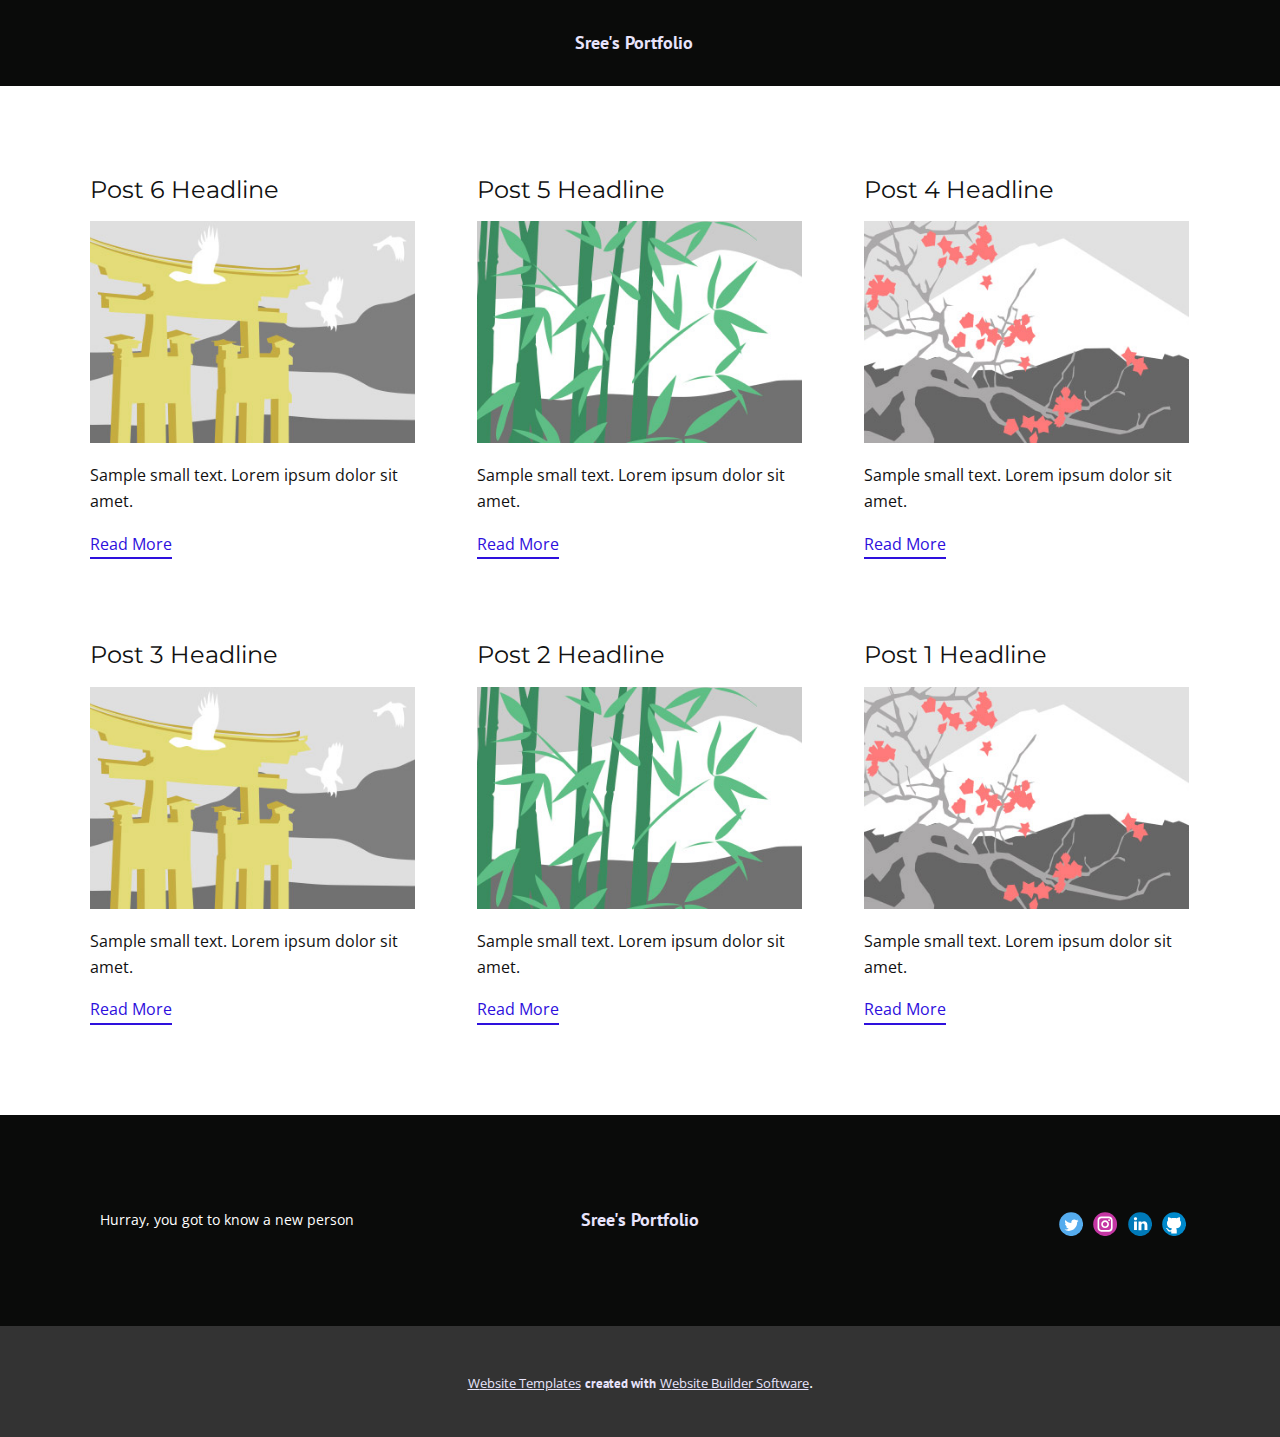
<file: blog/blog.html>
<!DOCTYPE html>
<html style="font-size: 16px;" lang="en"><head>
    <meta name="viewport" content="width=device-width, initial-scale=1.0">
    <meta charset="utf-8">
    <meta name="keywords" content="">
    <meta name="description" content="">
    <title>Blog Template</title>
    <link rel="stylesheet" href="../nicepage.css" media="screen">
<link rel="stylesheet" href="../Blog-Template.css" media="screen">
    <script class="u-script" type="text/javascript" src="../jquery.js" defer=""></script>
    <script class="u-script" type="text/javascript" src="../nicepage.js" defer=""></script>
    <meta name="generator" content="Nicepage 4.20.1, nicepage.com">
    <link id="u-theme-google-font" rel="stylesheet" href="https://fonts.googleapis.com/css?family=Montserrat:100,100i,200,200i,300,300i,400,400i,500,500i,600,600i,700,700i,800,800i,900,900i|Open+Sans:300,300i,400,400i,500,500i,600,600i,700,700i,800,800i">
    <link id="u-page-google-font" rel="stylesheet" href="https://fonts.googleapis.com/css?family=PT+Sans:400,400i,700,700i">
    
    
    <script type="application/ld+json">{
		"@context": "http://schema.org",
		"@type": "Organization",
		"name": "",
		"sameAs": [
				"https://twitter.com/sreeneha06",
				"https://www.instagram.com/itsnehaaa_/",
				"https://www.linkedin.com/in/sree-neha-4ab83b233/",
				"https://github.com/neha865"
		]
}</script>
    <meta name="theme-color" content="#2e10dd">
    <meta name="twitter:site" content="@">
    <meta name="twitter:card" content="summary_large_image">
    <meta name="twitter:title" content="Blog Template">
    <meta name="twitter:description" content="">
  </head>
  <body class="u-body u-xl-mode" data-lang="en"><header class="u-clearfix u-custom-color-2 u-header u-header" id="sec-3246"><div class="u-clearfix u-sheet u-valign-middle u-sheet-1">
        <p class="u-text u-text-1">Sree's Port<span class="u-text-palette-1-light-1"></span>folio
        </p>
      </div></header>
    <section class="u-clearfix u-section-1" id="sec-582d">
      <div class="u-clearfix u-sheet u-valign-middle u-sheet-1"><!--blog--><!--blog_options_json--><!--{"type":"Recent","source":"","tags":"","count":""}--><!--/blog_options_json-->
        <div class="u-blog u-expanded-width u-repeater u-repeater-1"><!--blog_post-->
          <div class="u-blog-post u-container-style u-repeater-item u-white u-repeater-item-1">
            <div class="u-container-layout u-similar-container u-valign-top u-container-layout-1"><!--blog_post_header-->
              <h4 class="u-blog-control u-text u-text-1">
                <a class="u-post-header-link" href="../blog/post-5.html">Post 6 Headline</a>
              </h4><!--/blog_post_header--><!--blog_post_image-->
              <a class="u-post-header-link" href="../blog/post-5.html"><img alt="" class="u-blog-control u-expanded-width u-image u-image-default u-image-1" src="../images/8ad73f3c.jpeg"></a><!--/blog_post_image--><!--blog_post_content-->
              <div class="u-blog-control u-post-content u-text u-text-2 fr-view">Sample small text. Lorem ipsum dolor sit amet.</div><!--/blog_post_content--><!--blog_post_readmore-->
              <a href="../blog/post-5.html" class="u-blog-control u-border-2 u-border-palette-1-base u-btn u-btn-rectangle u-button-style u-none u-btn-1"><!--blog_post_readmore_content--><!--options_json--><!--{"content":"","defaultValue":"Read More"}--><!--/options_json-->Read More<!--/blog_post_readmore_content--></a><!--/blog_post_readmore-->
            </div>
          </div><div class="u-blog-post u-container-style u-repeater-item u-video-cover u-white">
            <div class="u-container-layout u-similar-container u-valign-top u-container-layout-2"><!--blog_post_header-->
              <h4 class="u-blog-control u-text u-text-3">
                <a class="u-post-header-link" href="../blog/post-4.html">Post 5 Headline</a>
              </h4><!--/blog_post_header--><!--blog_post_image-->
              <a class="u-post-header-link" href="../blog/post-4.html"><img alt="" class="u-blog-control u-expanded-width u-image u-image-default u-image-2" src="../images/68f64b9d.jpeg"></a><!--/blog_post_image--><!--blog_post_content-->
              <div class="u-blog-control u-post-content u-text u-text-4 fr-view">Sample small text. Lorem ipsum dolor sit amet.</div><!--/blog_post_content--><!--blog_post_readmore-->
              <a href="../blog/post-4.html" class="u-blog-control u-border-2 u-border-palette-1-base u-btn u-btn-rectangle u-button-style u-none u-btn-2"><!--blog_post_readmore_content--><!--options_json--><!--{"content":"","defaultValue":"Read More"}--><!--/options_json-->Read More<!--/blog_post_readmore_content--></a><!--/blog_post_readmore-->
            </div>
          </div><div class="u-blog-post u-container-style u-repeater-item u-video-cover u-white">
            <div class="u-container-layout u-similar-container u-valign-top u-container-layout-3"><!--blog_post_header-->
              <h4 class="u-blog-control u-text u-text-5">
                <a class="u-post-header-link" href="../blog/post-3.html">Post 4 Headline</a>
              </h4><!--/blog_post_header--><!--blog_post_image-->
              <a class="u-post-header-link" href="../blog/post-3.html"><img alt="" class="u-blog-control u-expanded-width u-image u-image-default u-image-3" src="../images/0fd3416c.jpeg"></a><!--/blog_post_image--><!--blog_post_content-->
              <div class="u-blog-control u-post-content u-text u-text-6 fr-view">Sample small text. Lorem ipsum dolor sit amet.</div><!--/blog_post_content--><!--blog_post_readmore-->
              <a href="../blog/post-3.html" class="u-blog-control u-border-2 u-border-palette-1-base u-btn u-btn-rectangle u-button-style u-none u-btn-3"><!--blog_post_readmore_content--><!--options_json--><!--{"content":"","defaultValue":"Read More"}--><!--/options_json-->Read More<!--/blog_post_readmore_content--></a><!--/blog_post_readmore-->
            </div>
          </div><div class="u-blog-post u-container-style u-repeater-item u-white u-repeater-item-1">
            <div class="u-container-layout u-similar-container u-valign-top u-container-layout-1"><!--blog_post_header-->
              <h4 class="u-blog-control u-text u-text-1">
                <a class="u-post-header-link" href="../blog/post-2.html">Post 3 Headline</a>
              </h4><!--/blog_post_header--><!--blog_post_image-->
              <a class="u-post-header-link" href="../blog/post-2.html"><img alt="" class="u-blog-control u-expanded-width u-image u-image-default u-image-1" src="../images/8ad73f3c.jpeg"></a><!--/blog_post_image--><!--blog_post_content-->
              <div class="u-blog-control u-post-content u-text u-text-2 fr-view">Sample small text. Lorem ipsum dolor sit amet.</div><!--/blog_post_content--><!--blog_post_readmore-->
              <a href="../blog/post-2.html" class="u-blog-control u-border-2 u-border-palette-1-base u-btn u-btn-rectangle u-button-style u-none u-btn-1"><!--blog_post_readmore_content--><!--options_json--><!--{"content":"","defaultValue":"Read More"}--><!--/options_json-->Read More<!--/blog_post_readmore_content--></a><!--/blog_post_readmore-->
            </div>
          </div><div class="u-blog-post u-container-style u-repeater-item u-video-cover u-white">
            <div class="u-container-layout u-similar-container u-valign-top u-container-layout-2"><!--blog_post_header-->
              <h4 class="u-blog-control u-text u-text-3">
                <a class="u-post-header-link" href="../blog/post-1.html">Post 2 Headline</a>
              </h4><!--/blog_post_header--><!--blog_post_image-->
              <a class="u-post-header-link" href="../blog/post-1.html"><img alt="" class="u-blog-control u-expanded-width u-image u-image-default u-image-2" src="../images/68f64b9d.jpeg"></a><!--/blog_post_image--><!--blog_post_content-->
              <div class="u-blog-control u-post-content u-text u-text-4 fr-view">Sample small text. Lorem ipsum dolor sit amet.</div><!--/blog_post_content--><!--blog_post_readmore-->
              <a href="../blog/post-1.html" class="u-blog-control u-border-2 u-border-palette-1-base u-btn u-btn-rectangle u-button-style u-none u-btn-2"><!--blog_post_readmore_content--><!--options_json--><!--{"content":"","defaultValue":"Read More"}--><!--/options_json-->Read More<!--/blog_post_readmore_content--></a><!--/blog_post_readmore-->
            </div>
          </div><div class="u-blog-post u-container-style u-repeater-item u-video-cover u-white">
            <div class="u-container-layout u-similar-container u-valign-top u-container-layout-3"><!--blog_post_header-->
              <h4 class="u-blog-control u-text u-text-5">
                <a class="u-post-header-link" href="../blog/post.html">Post 1 Headline</a>
              </h4><!--/blog_post_header--><!--blog_post_image-->
              <a class="u-post-header-link" href="../blog/post.html"><img alt="" class="u-blog-control u-expanded-width u-image u-image-default u-image-3" src="../images/0fd3416c.jpeg"></a><!--/blog_post_image--><!--blog_post_content-->
              <div class="u-blog-control u-post-content u-text u-text-6 fr-view">Sample small text. Lorem ipsum dolor sit amet.</div><!--/blog_post_content--><!--blog_post_readmore-->
              <a href="../blog/post.html" class="u-blog-control u-border-2 u-border-palette-1-base u-btn u-btn-rectangle u-button-style u-none u-btn-3"><!--blog_post_readmore_content--><!--options_json--><!--{"content":"","defaultValue":"Read More"}--><!--/options_json-->Read More<!--/blog_post_readmore_content--></a><!--/blog_post_readmore-->
            </div>
          </div><!--/blog_post--><!--blog_post-->
          <!--/blog_post--><!--blog_post-->
          <!--/blog_post-->
        </div><!--/blog-->
      </div>
    </section>
    
    
    <footer class="u-clearfix u-custom-color-2 u-footer" id="sec-3af3"><div class="u-clearfix u-sheet u-sheet-1">
        <div class="u-clearfix u-expanded-width u-gutter-30 u-layout-wrap u-layout-wrap-1">
          <div class="u-gutter-0 u-layout">
            <div class="u-layout-row">
              <div class="u-align-left u-container-style u-layout-cell u-left-cell u-size-20 u-size-20-md u-layout-cell-1">
                <div class="u-container-layout u-valign-middle u-container-layout-1">
                  <p class="u-small-text u-text u-text-variant u-text-1">Hurray, you got to know a new person</p>
                </div>
              </div>
              <div class="u-container-style u-layout-cell u-size-20 u-size-20-md u-layout-cell-2">
                <div class="u-container-layout u-valign-middle u-container-layout-2">
                  <p class="u-text u-text-default u-text-2">Sree's Portfolio</p>
                </div>
              </div>
              <div class="u-align-right u-container-style u-layout-cell u-right-cell u-size-20 u-size-20-md u-layout-cell-3">
                <div class="u-container-layout u-container-layout-3">
                  <div class="u-social-icons u-spacing-10 u-social-icons-1">
                    <a class="u-social-url" title="twitter" target="_blank" href="https://twitter.com/sreeneha06"><span class="u-icon u-social-icon u-social-twitter u-icon-1"><svg class="u-svg-link" preserveAspectRatio="xMidYMin slice" viewBox="0 0 112 112" style=""><use xmlns:xlink="http://www.w3.org/1999/xlink" xlink:href="#svg-00a9"></use></svg><svg class="u-svg-content" viewBox="0 0 112 112" x="0" y="0" id="svg-00a9"><circle fill="currentColor" class="st0" cx="56.1" cy="56.1" r="55"></circle><path fill="#FFFFFF" d="M83.8,47.3c0,0.6,0,1.2,0,1.7c0,17.7-13.5,38.2-38.2,38.2C38,87.2,31,85,25,81.2c1,0.1,2.1,0.2,3.2,0.2
            c6.3,0,12.1-2.1,16.7-5.7c-5.9-0.1-10.8-4-12.5-9.3c0.8,0.2,1.7,0.2,2.5,0.2c1.2,0,2.4-0.2,3.5-0.5c-6.1-1.2-10.8-6.7-10.8-13.1
            c0-0.1,0-0.1,0-0.2c1.8,1,3.9,1.6,6.1,1.7c-3.6-2.4-6-6.5-6-11.2c0-2.5,0.7-4.8,1.8-6.7c6.6,8.1,16.5,13.5,27.6,14
            c-0.2-1-0.3-2-0.3-3.1c0-7.4,6-13.4,13.4-13.4c3.9,0,7.3,1.6,9.8,4.2c3.1-0.6,5.9-1.7,8.5-3.3c-1,3.1-3.1,5.8-5.9,7.4
            c2.7-0.3,5.3-1,7.7-2.1C88.7,43,86.4,45.4,83.8,47.3z"></path></svg></span>
                    </a>
                    <a class="u-social-url" title="instagram" target="_blank" href="https://www.instagram.com/itsnehaaa_/"><span class="u-icon u-social-icon u-social-instagram u-icon-2"><svg class="u-svg-link" preserveAspectRatio="xMidYMin slice" viewBox="0 0 112 112" style=""><use xmlns:xlink="http://www.w3.org/1999/xlink" xlink:href="#svg-b272"></use></svg><svg class="u-svg-content" viewBox="0 0 112 112" x="0" y="0" id="svg-b272"><circle fill="currentColor" cx="56.1" cy="56.1" r="55"></circle><path fill="#FFFFFF" d="M55.9,38.2c-9.9,0-17.9,8-17.9,17.9C38,66,46,74,55.9,74c9.9,0,17.9-8,17.9-17.9C73.8,46.2,65.8,38.2,55.9,38.2
            z M55.9,66.4c-5.7,0-10.3-4.6-10.3-10.3c-0.1-5.7,4.6-10.3,10.3-10.3c5.7,0,10.3,4.6,10.3,10.3C66.2,61.8,61.6,66.4,55.9,66.4z"></path><path fill="#FFFFFF" d="M74.3,33.5c-2.3,0-4.2,1.9-4.2,4.2s1.9,4.2,4.2,4.2s4.2-1.9,4.2-4.2S76.6,33.5,74.3,33.5z"></path><path fill="#FFFFFF" d="M73.1,21.3H38.6c-9.7,0-17.5,7.9-17.5,17.5v34.5c0,9.7,7.9,17.6,17.5,17.6h34.5c9.7,0,17.5-7.9,17.5-17.5V38.8
            C90.6,29.1,82.7,21.3,73.1,21.3z M83,73.3c0,5.5-4.5,9.9-9.9,9.9H38.6c-5.5,0-9.9-4.5-9.9-9.9V38.8c0-5.5,4.5-9.9,9.9-9.9h34.5
            c5.5,0,9.9,4.5,9.9,9.9V73.3z"></path></svg></span>
                    </a>
                    <a class="u-social-url" title="linkedin" target="_blank" href="https://www.linkedin.com/in/sree-neha-4ab83b233/"><span class="u-icon u-social-icon u-social-linkedin u-icon-3"><svg class="u-svg-link" preserveAspectRatio="xMidYMin slice" viewBox="0 0 112 112" style=""><use xmlns:xlink="http://www.w3.org/1999/xlink" xlink:href="#svg-77a9"></use></svg><svg class="u-svg-content" viewBox="0 0 112 112" x="0" y="0" id="svg-77a9"><circle fill="currentColor" cx="56.1" cy="56.1" r="55"></circle><path fill="#FFFFFF" d="M41.3,83.7H27.9V43.4h13.4V83.7z M34.6,37.9L34.6,37.9c-4.6,0-7.5-3.1-7.5-7c0-4,3-7,7.6-7s7.4,3,7.5,7
            C42.2,34.8,39.2,37.9,34.6,37.9z M89.6,83.7H76.2V62.2c0-5.4-1.9-9.1-6.8-9.1c-3.7,0-5.9,2.5-6.9,4.9c-0.4,0.9-0.4,2.1-0.4,3.3v22.5
            H48.7c0,0,0.2-36.5,0-40.3h13.4v5.7c1.8-2.7,5-6.7,12.1-6.7c8.8,0,15.4,5.8,15.4,18.1V83.7z"></path></svg></span>
                    </a>
                    <a class="u-social-url" target="_blank" data-type="Github" title="Github" href="https://github.com/neha865"><span class="u-icon u-social-github u-social-icon u-icon-4"><svg class="u-svg-link" preserveAspectRatio="xMidYMin slice" viewBox="0 0 112 112" style=""><use xmlns:xlink="http://www.w3.org/1999/xlink" xlink:href="#svg-2d12"></use></svg><svg class="u-svg-content" viewBox="0 0 112 112" x="0" y="0" id="svg-2d12"><circle fill="currentColor" cx="56.1" cy="56.1" r="55"></circle><path fill="#FFFFFF" d="M88,51.3c0-5.5-1.9-10.2-5.3-13.7c0.6-1.3,2.3-6.5-0.5-13.5c0,0-4.2-1.4-14,5.3c-4.1-1.1-8.4-1.7-12.7-1.8
	c-4.3,0-8.7,0.6-12.7,1.8c-9.7-6.6-14-5.3-14-5.3c-2.8,7-1,12.2-0.5,13.5C25,41.2,23,45.7,23,51.3c0,19.6,11.9,23.9,23.3,25.2
	c-1.5,1.3-2.8,3.5-3.2,6.8c-3,1.3-10.2,3.6-14.9-4.3c0,0-2.7-4.9-7.8-5.3c0,0-5-0.1-0.4,3.1c0,0,3.3,1.6,5.6,7.5c0,0,3,9.1,17.2,6
	c0,4.3,0.1,8.3,0.1,9.5h25.2c0-1.7,0.1-7.2,0.1-14c0-4.7-1.7-7.9-3.4-9.4C76,75.2,88,70.9,88,51.3z"></path></svg></span>
                    </a>
                  </div>
                </div>
              </div>
            </div>
          </div>
        </div>
      </div></footer>
    <section class="u-backlink u-clearfix u-grey-80">
      <a class="u-link" href="https://nicepage.com/website-templates" target="_blank">
        <span>Website Templates</span>
      </a>
      <p class="u-text">
        <span>created with</span>
      </p>
      <a class="u-link" href="" target="_blank">
        <span>Website Builder Software</span>
      </a>. 
    </section>
  
</body></html>
</file>
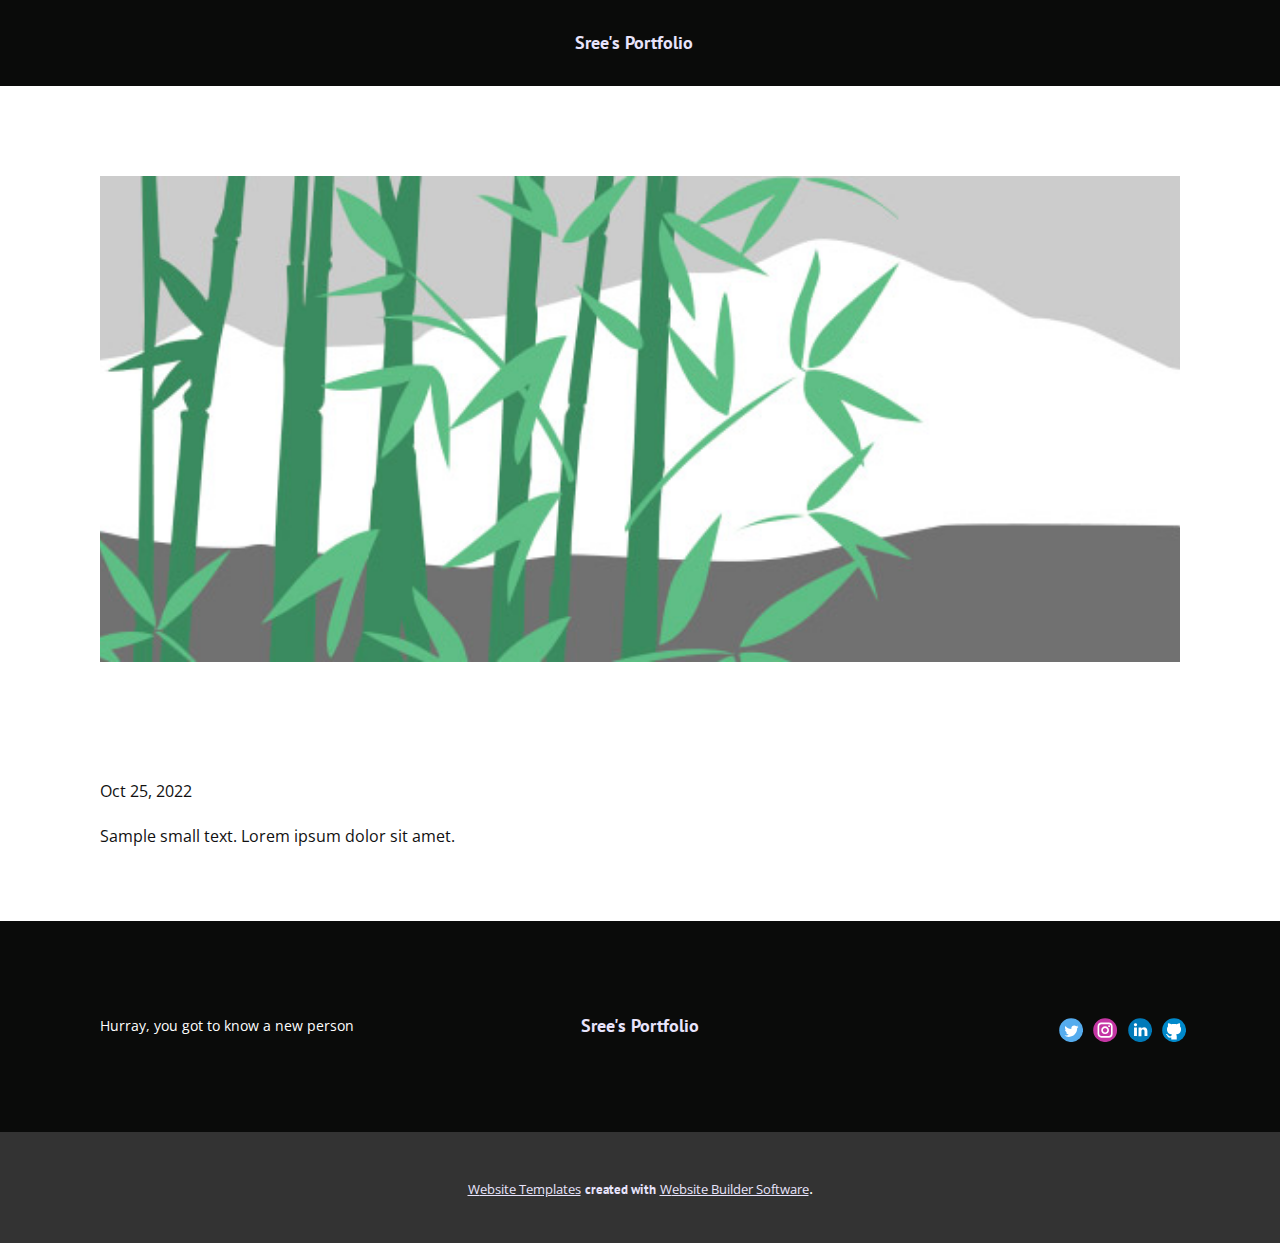
<file: blog/post-1.html>
<!DOCTYPE html>
<html style="font-size: 16px;" lang="en"><head>
    <meta name="viewport" content="width=device-width, initial-scale=1.0">
    <meta charset="utf-8">
    <meta name="keywords" content="Post 1 Headline">
    <meta name="description" content="">
    <title>Post 2 Headline</title>
    <link rel="stylesheet" href="../nicepage.css" media="screen">
<link rel="stylesheet" href="../Post-Template.css" media="screen">
    <script class="u-script" type="text/javascript" src="../jquery.js" defer=""></script>
    <script class="u-script" type="text/javascript" src="../nicepage.js" defer=""></script>
    <meta name="generator" content="Nicepage 4.20.1, nicepage.com">
    <link id="u-theme-google-font" rel="stylesheet" href="https://fonts.googleapis.com/css?family=Montserrat:100,100i,200,200i,300,300i,400,400i,500,500i,600,600i,700,700i,800,800i,900,900i|Open+Sans:300,300i,400,400i,500,500i,600,600i,700,700i,800,800i">
    <link id="u-page-google-font" rel="stylesheet" href="https://fonts.googleapis.com/css?family=PT+Sans:400,400i,700,700i">
    
    
    <script type="application/ld+json">{
		"@context": "http://schema.org",
		"@type": "Organization",
		"name": "",
		"sameAs": [
				"https://twitter.com/sreeneha06",
				"https://www.instagram.com/itsnehaaa_/",
				"https://www.linkedin.com/in/sree-neha-4ab83b233/",
				"https://github.com/neha865"
		]
}</script>
    <meta name="theme-color" content="#2e10dd">
    <meta name="twitter:site" content="@">
    <meta name="twitter:card" content="summary_large_image">
    <meta name="twitter:title" content="Post Template">
    <meta name="twitter:description" content="">
  </head>
  <body class="u-body u-xl-mode" data-lang="en"><header class="u-clearfix u-custom-color-2 u-header u-header" id="sec-3246"><div class="u-clearfix u-sheet u-valign-middle u-sheet-1">
        <p class="u-text u-text-1">Sree's Port<span class="u-text-palette-1-light-1"></span>folio
        </p>
      </div></header>
    <section class="u-align-center u-clearfix u-section-1" id="sec-a5da">
      <div class="u-clearfix u-sheet u-valign-middle-md u-valign-middle-sm u-valign-middle-xs u-sheet-1"><!--post_details--><!--post_details_options_json--><!--{"source":""}--><!--/post_details_options_json--><!--blog_post-->
        <div class="u-container-style u-expanded-width u-post-details u-post-details-1">
          <div class="u-container-layout u-valign-middle u-container-layout-1"><!--blog_post_image-->
            <img alt="" class="u-blog-control u-expanded-width u-image u-image-default u-image-1" src="../images/68f64b9d.jpeg"><!--/blog_post_image--><!--blog_post_header-->
            <h2 class="u-blog-control u-text u-text-1">Post 2 Headline</h2><!--/blog_post_header--><!--blog_post_metadata-->
            <div class="u-blog-control u-metadata u-metadata-1"><!--blog_post_metadata_date-->
              <span class="u-meta-date u-meta-icon">Oct 25, 2022</span><!--/blog_post_metadata_date--><!--blog_post_metadata_category-->
              <!--/blog_post_metadata_category--><!--blog_post_metadata_comments-->
              <!--/blog_post_metadata_comments-->
            </div><!--/blog_post_metadata--><!--blog_post_content-->
            <div class="u-align-justify u-blog-control u-post-content u-text u-text-2 fr-view">
  Sample small text. Lorem ipsum dolor sit amet.
  </div><!--/blog_post_content-->
          </div>
        </div><!--/blog_post--><!--/post_details-->
      </div>
    </section>
    
    
    <footer class="u-clearfix u-custom-color-2 u-footer" id="sec-3af3"><div class="u-clearfix u-sheet u-sheet-1">
        <div class="u-clearfix u-expanded-width u-gutter-30 u-layout-wrap u-layout-wrap-1">
          <div class="u-gutter-0 u-layout">
            <div class="u-layout-row">
              <div class="u-align-left u-container-style u-layout-cell u-left-cell u-size-20 u-size-20-md u-layout-cell-1">
                <div class="u-container-layout u-valign-middle u-container-layout-1">
                  <p class="u-small-text u-text u-text-variant u-text-1">Hurray, you got to know a new person</p>
                </div>
              </div>
              <div class="u-container-style u-layout-cell u-size-20 u-size-20-md u-layout-cell-2">
                <div class="u-container-layout u-valign-middle u-container-layout-2">
                  <p class="u-text u-text-default u-text-2">Sree's Portfolio</p>
                </div>
              </div>
              <div class="u-align-right u-container-style u-layout-cell u-right-cell u-size-20 u-size-20-md u-layout-cell-3">
                <div class="u-container-layout u-container-layout-3">
                  <div class="u-social-icons u-spacing-10 u-social-icons-1">
                    <a class="u-social-url" title="twitter" target="_blank" href="https://twitter.com/sreeneha06"><span class="u-icon u-social-icon u-social-twitter u-icon-1"><svg class="u-svg-link" preserveAspectRatio="xMidYMin slice" viewBox="0 0 112 112" style=""><use xmlns:xlink="http://www.w3.org/1999/xlink" xlink:href="#svg-00a9"></use></svg><svg class="u-svg-content" viewBox="0 0 112 112" x="0" y="0" id="svg-00a9"><circle fill="currentColor" class="st0" cx="56.1" cy="56.1" r="55"></circle><path fill="#FFFFFF" d="M83.8,47.3c0,0.6,0,1.2,0,1.7c0,17.7-13.5,38.2-38.2,38.2C38,87.2,31,85,25,81.2c1,0.1,2.1,0.2,3.2,0.2
            c6.3,0,12.1-2.1,16.7-5.7c-5.9-0.1-10.8-4-12.5-9.3c0.8,0.2,1.7,0.2,2.5,0.2c1.2,0,2.4-0.2,3.5-0.5c-6.1-1.2-10.8-6.7-10.8-13.1
            c0-0.1,0-0.1,0-0.2c1.8,1,3.9,1.6,6.1,1.7c-3.6-2.4-6-6.5-6-11.2c0-2.5,0.7-4.8,1.8-6.7c6.6,8.1,16.5,13.5,27.6,14
            c-0.2-1-0.3-2-0.3-3.1c0-7.4,6-13.4,13.4-13.4c3.9,0,7.3,1.6,9.8,4.2c3.1-0.6,5.9-1.7,8.5-3.3c-1,3.1-3.1,5.8-5.9,7.4
            c2.7-0.3,5.3-1,7.7-2.1C88.7,43,86.4,45.4,83.8,47.3z"></path></svg></span>
                    </a>
                    <a class="u-social-url" title="instagram" target="_blank" href="https://www.instagram.com/itsnehaaa_/"><span class="u-icon u-social-icon u-social-instagram u-icon-2"><svg class="u-svg-link" preserveAspectRatio="xMidYMin slice" viewBox="0 0 112 112" style=""><use xmlns:xlink="http://www.w3.org/1999/xlink" xlink:href="#svg-b272"></use></svg><svg class="u-svg-content" viewBox="0 0 112 112" x="0" y="0" id="svg-b272"><circle fill="currentColor" cx="56.1" cy="56.1" r="55"></circle><path fill="#FFFFFF" d="M55.9,38.2c-9.9,0-17.9,8-17.9,17.9C38,66,46,74,55.9,74c9.9,0,17.9-8,17.9-17.9C73.8,46.2,65.8,38.2,55.9,38.2
            z M55.9,66.4c-5.7,0-10.3-4.6-10.3-10.3c-0.1-5.7,4.6-10.3,10.3-10.3c5.7,0,10.3,4.6,10.3,10.3C66.2,61.8,61.6,66.4,55.9,66.4z"></path><path fill="#FFFFFF" d="M74.3,33.5c-2.3,0-4.2,1.9-4.2,4.2s1.9,4.2,4.2,4.2s4.2-1.9,4.2-4.2S76.6,33.5,74.3,33.5z"></path><path fill="#FFFFFF" d="M73.1,21.3H38.6c-9.7,0-17.5,7.9-17.5,17.5v34.5c0,9.7,7.9,17.6,17.5,17.6h34.5c9.7,0,17.5-7.9,17.5-17.5V38.8
            C90.6,29.1,82.7,21.3,73.1,21.3z M83,73.3c0,5.5-4.5,9.9-9.9,9.9H38.6c-5.5,0-9.9-4.5-9.9-9.9V38.8c0-5.5,4.5-9.9,9.9-9.9h34.5
            c5.5,0,9.9,4.5,9.9,9.9V73.3z"></path></svg></span>
                    </a>
                    <a class="u-social-url" title="linkedin" target="_blank" href="https://www.linkedin.com/in/sree-neha-4ab83b233/"><span class="u-icon u-social-icon u-social-linkedin u-icon-3"><svg class="u-svg-link" preserveAspectRatio="xMidYMin slice" viewBox="0 0 112 112" style=""><use xmlns:xlink="http://www.w3.org/1999/xlink" xlink:href="#svg-77a9"></use></svg><svg class="u-svg-content" viewBox="0 0 112 112" x="0" y="0" id="svg-77a9"><circle fill="currentColor" cx="56.1" cy="56.1" r="55"></circle><path fill="#FFFFFF" d="M41.3,83.7H27.9V43.4h13.4V83.7z M34.6,37.9L34.6,37.9c-4.6,0-7.5-3.1-7.5-7c0-4,3-7,7.6-7s7.4,3,7.5,7
            C42.2,34.8,39.2,37.9,34.6,37.9z M89.6,83.7H76.2V62.2c0-5.4-1.9-9.1-6.8-9.1c-3.7,0-5.9,2.5-6.9,4.9c-0.4,0.9-0.4,2.1-0.4,3.3v22.5
            H48.7c0,0,0.2-36.5,0-40.3h13.4v5.7c1.8-2.7,5-6.7,12.1-6.7c8.8,0,15.4,5.8,15.4,18.1V83.7z"></path></svg></span>
                    </a>
                    <a class="u-social-url" target="_blank" data-type="Github" title="Github" href="https://github.com/neha865"><span class="u-icon u-social-github u-social-icon u-icon-4"><svg class="u-svg-link" preserveAspectRatio="xMidYMin slice" viewBox="0 0 112 112" style=""><use xmlns:xlink="http://www.w3.org/1999/xlink" xlink:href="#svg-2d12"></use></svg><svg class="u-svg-content" viewBox="0 0 112 112" x="0" y="0" id="svg-2d12"><circle fill="currentColor" cx="56.1" cy="56.1" r="55"></circle><path fill="#FFFFFF" d="M88,51.3c0-5.5-1.9-10.2-5.3-13.7c0.6-1.3,2.3-6.5-0.5-13.5c0,0-4.2-1.4-14,5.3c-4.1-1.1-8.4-1.7-12.7-1.8
	c-4.3,0-8.7,0.6-12.7,1.8c-9.7-6.6-14-5.3-14-5.3c-2.8,7-1,12.2-0.5,13.5C25,41.2,23,45.7,23,51.3c0,19.6,11.9,23.9,23.3,25.2
	c-1.5,1.3-2.8,3.5-3.2,6.8c-3,1.3-10.2,3.6-14.9-4.3c0,0-2.7-4.9-7.8-5.3c0,0-5-0.1-0.4,3.1c0,0,3.3,1.6,5.6,7.5c0,0,3,9.1,17.2,6
	c0,4.3,0.1,8.3,0.1,9.5h25.2c0-1.7,0.1-7.2,0.1-14c0-4.7-1.7-7.9-3.4-9.4C76,75.2,88,70.9,88,51.3z"></path></svg></span>
                    </a>
                  </div>
                </div>
              </div>
            </div>
          </div>
        </div>
      </div></footer>
    <section class="u-backlink u-clearfix u-grey-80">
      <a class="u-link" href="https://nicepage.com/website-templates" target="_blank">
        <span>Website Templates</span>
      </a>
      <p class="u-text">
        <span>created with</span>
      </p>
      <a class="u-link" href="" target="_blank">
        <span>Website Builder Software</span>
      </a>. 
    </section>
  
</body></html>
</file>
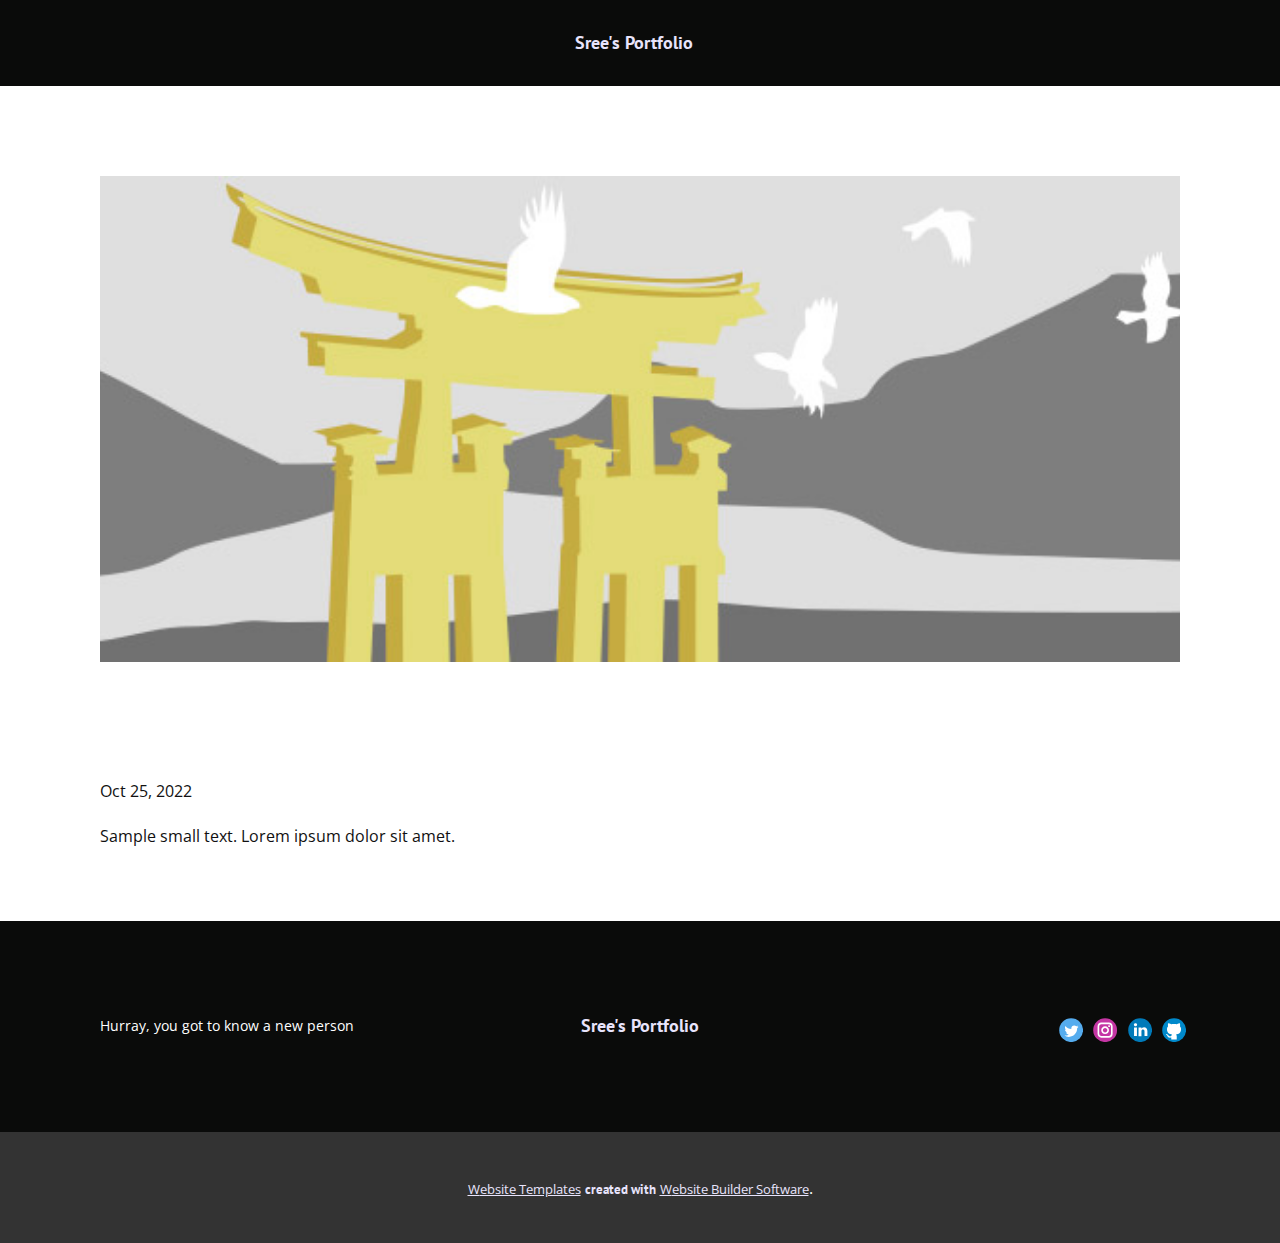
<file: blog/post-2.html>
<!DOCTYPE html>
<html style="font-size: 16px;" lang="en"><head>
    <meta name="viewport" content="width=device-width, initial-scale=1.0">
    <meta charset="utf-8">
    <meta name="keywords" content="Post 1 Headline">
    <meta name="description" content="">
    <title>Post 3 Headline</title>
    <link rel="stylesheet" href="../nicepage.css" media="screen">
<link rel="stylesheet" href="../Post-Template.css" media="screen">
    <script class="u-script" type="text/javascript" src="../jquery.js" defer=""></script>
    <script class="u-script" type="text/javascript" src="../nicepage.js" defer=""></script>
    <meta name="generator" content="Nicepage 4.20.1, nicepage.com">
    <link id="u-theme-google-font" rel="stylesheet" href="https://fonts.googleapis.com/css?family=Montserrat:100,100i,200,200i,300,300i,400,400i,500,500i,600,600i,700,700i,800,800i,900,900i|Open+Sans:300,300i,400,400i,500,500i,600,600i,700,700i,800,800i">
    <link id="u-page-google-font" rel="stylesheet" href="https://fonts.googleapis.com/css?family=PT+Sans:400,400i,700,700i">
    
    
    <script type="application/ld+json">{
		"@context": "http://schema.org",
		"@type": "Organization",
		"name": "",
		"sameAs": [
				"https://twitter.com/sreeneha06",
				"https://www.instagram.com/itsnehaaa_/",
				"https://www.linkedin.com/in/sree-neha-4ab83b233/",
				"https://github.com/neha865"
		]
}</script>
    <meta name="theme-color" content="#2e10dd">
    <meta name="twitter:site" content="@">
    <meta name="twitter:card" content="summary_large_image">
    <meta name="twitter:title" content="Post Template">
    <meta name="twitter:description" content="">
  </head>
  <body class="u-body u-xl-mode" data-lang="en"><header class="u-clearfix u-custom-color-2 u-header u-header" id="sec-3246"><div class="u-clearfix u-sheet u-valign-middle u-sheet-1">
        <p class="u-text u-text-1">Sree's Port<span class="u-text-palette-1-light-1"></span>folio
        </p>
      </div></header>
    <section class="u-align-center u-clearfix u-section-1" id="sec-a5da">
      <div class="u-clearfix u-sheet u-valign-middle-md u-valign-middle-sm u-valign-middle-xs u-sheet-1"><!--post_details--><!--post_details_options_json--><!--{"source":""}--><!--/post_details_options_json--><!--blog_post-->
        <div class="u-container-style u-expanded-width u-post-details u-post-details-1">
          <div class="u-container-layout u-valign-middle u-container-layout-1"><!--blog_post_image-->
            <img alt="" class="u-blog-control u-expanded-width u-image u-image-default u-image-1" src="../images/8ad73f3c.jpeg"><!--/blog_post_image--><!--blog_post_header-->
            <h2 class="u-blog-control u-text u-text-1">Post 3 Headline</h2><!--/blog_post_header--><!--blog_post_metadata-->
            <div class="u-blog-control u-metadata u-metadata-1"><!--blog_post_metadata_date-->
              <span class="u-meta-date u-meta-icon">Oct 25, 2022</span><!--/blog_post_metadata_date--><!--blog_post_metadata_category-->
              <!--/blog_post_metadata_category--><!--blog_post_metadata_comments-->
              <!--/blog_post_metadata_comments-->
            </div><!--/blog_post_metadata--><!--blog_post_content-->
            <div class="u-align-justify u-blog-control u-post-content u-text u-text-2 fr-view">
  Sample small text. Lorem ipsum dolor sit amet.
  </div><!--/blog_post_content-->
          </div>
        </div><!--/blog_post--><!--/post_details-->
      </div>
    </section>
    
    
    <footer class="u-clearfix u-custom-color-2 u-footer" id="sec-3af3"><div class="u-clearfix u-sheet u-sheet-1">
        <div class="u-clearfix u-expanded-width u-gutter-30 u-layout-wrap u-layout-wrap-1">
          <div class="u-gutter-0 u-layout">
            <div class="u-layout-row">
              <div class="u-align-left u-container-style u-layout-cell u-left-cell u-size-20 u-size-20-md u-layout-cell-1">
                <div class="u-container-layout u-valign-middle u-container-layout-1">
                  <p class="u-small-text u-text u-text-variant u-text-1">Hurray, you got to know a new person</p>
                </div>
              </div>
              <div class="u-container-style u-layout-cell u-size-20 u-size-20-md u-layout-cell-2">
                <div class="u-container-layout u-valign-middle u-container-layout-2">
                  <p class="u-text u-text-default u-text-2">Sree's Portfolio</p>
                </div>
              </div>
              <div class="u-align-right u-container-style u-layout-cell u-right-cell u-size-20 u-size-20-md u-layout-cell-3">
                <div class="u-container-layout u-container-layout-3">
                  <div class="u-social-icons u-spacing-10 u-social-icons-1">
                    <a class="u-social-url" title="twitter" target="_blank" href="https://twitter.com/sreeneha06"><span class="u-icon u-social-icon u-social-twitter u-icon-1"><svg class="u-svg-link" preserveAspectRatio="xMidYMin slice" viewBox="0 0 112 112" style=""><use xmlns:xlink="http://www.w3.org/1999/xlink" xlink:href="#svg-00a9"></use></svg><svg class="u-svg-content" viewBox="0 0 112 112" x="0" y="0" id="svg-00a9"><circle fill="currentColor" class="st0" cx="56.1" cy="56.1" r="55"></circle><path fill="#FFFFFF" d="M83.8,47.3c0,0.6,0,1.2,0,1.7c0,17.7-13.5,38.2-38.2,38.2C38,87.2,31,85,25,81.2c1,0.1,2.1,0.2,3.2,0.2
            c6.3,0,12.1-2.1,16.7-5.7c-5.9-0.1-10.8-4-12.5-9.3c0.8,0.2,1.7,0.2,2.5,0.2c1.2,0,2.4-0.2,3.5-0.5c-6.1-1.2-10.8-6.7-10.8-13.1
            c0-0.1,0-0.1,0-0.2c1.8,1,3.9,1.6,6.1,1.7c-3.6-2.4-6-6.5-6-11.2c0-2.5,0.7-4.8,1.8-6.7c6.6,8.1,16.5,13.5,27.6,14
            c-0.2-1-0.3-2-0.3-3.1c0-7.4,6-13.4,13.4-13.4c3.9,0,7.3,1.6,9.8,4.2c3.1-0.6,5.9-1.7,8.5-3.3c-1,3.1-3.1,5.8-5.9,7.4
            c2.7-0.3,5.3-1,7.7-2.1C88.7,43,86.4,45.4,83.8,47.3z"></path></svg></span>
                    </a>
                    <a class="u-social-url" title="instagram" target="_blank" href="https://www.instagram.com/itsnehaaa_/"><span class="u-icon u-social-icon u-social-instagram u-icon-2"><svg class="u-svg-link" preserveAspectRatio="xMidYMin slice" viewBox="0 0 112 112" style=""><use xmlns:xlink="http://www.w3.org/1999/xlink" xlink:href="#svg-b272"></use></svg><svg class="u-svg-content" viewBox="0 0 112 112" x="0" y="0" id="svg-b272"><circle fill="currentColor" cx="56.1" cy="56.1" r="55"></circle><path fill="#FFFFFF" d="M55.9,38.2c-9.9,0-17.9,8-17.9,17.9C38,66,46,74,55.9,74c9.9,0,17.9-8,17.9-17.9C73.8,46.2,65.8,38.2,55.9,38.2
            z M55.9,66.4c-5.7,0-10.3-4.6-10.3-10.3c-0.1-5.7,4.6-10.3,10.3-10.3c5.7,0,10.3,4.6,10.3,10.3C66.2,61.8,61.6,66.4,55.9,66.4z"></path><path fill="#FFFFFF" d="M74.3,33.5c-2.3,0-4.2,1.9-4.2,4.2s1.9,4.2,4.2,4.2s4.2-1.9,4.2-4.2S76.6,33.5,74.3,33.5z"></path><path fill="#FFFFFF" d="M73.1,21.3H38.6c-9.7,0-17.5,7.9-17.5,17.5v34.5c0,9.7,7.9,17.6,17.5,17.6h34.5c9.7,0,17.5-7.9,17.5-17.5V38.8
            C90.6,29.1,82.7,21.3,73.1,21.3z M83,73.3c0,5.5-4.5,9.9-9.9,9.9H38.6c-5.5,0-9.9-4.5-9.9-9.9V38.8c0-5.5,4.5-9.9,9.9-9.9h34.5
            c5.5,0,9.9,4.5,9.9,9.9V73.3z"></path></svg></span>
                    </a>
                    <a class="u-social-url" title="linkedin" target="_blank" href="https://www.linkedin.com/in/sree-neha-4ab83b233/"><span class="u-icon u-social-icon u-social-linkedin u-icon-3"><svg class="u-svg-link" preserveAspectRatio="xMidYMin slice" viewBox="0 0 112 112" style=""><use xmlns:xlink="http://www.w3.org/1999/xlink" xlink:href="#svg-77a9"></use></svg><svg class="u-svg-content" viewBox="0 0 112 112" x="0" y="0" id="svg-77a9"><circle fill="currentColor" cx="56.1" cy="56.1" r="55"></circle><path fill="#FFFFFF" d="M41.3,83.7H27.9V43.4h13.4V83.7z M34.6,37.9L34.6,37.9c-4.6,0-7.5-3.1-7.5-7c0-4,3-7,7.6-7s7.4,3,7.5,7
            C42.2,34.8,39.2,37.9,34.6,37.9z M89.6,83.7H76.2V62.2c0-5.4-1.9-9.1-6.8-9.1c-3.7,0-5.9,2.5-6.9,4.9c-0.4,0.9-0.4,2.1-0.4,3.3v22.5
            H48.7c0,0,0.2-36.5,0-40.3h13.4v5.7c1.8-2.7,5-6.7,12.1-6.7c8.8,0,15.4,5.8,15.4,18.1V83.7z"></path></svg></span>
                    </a>
                    <a class="u-social-url" target="_blank" data-type="Github" title="Github" href="https://github.com/neha865"><span class="u-icon u-social-github u-social-icon u-icon-4"><svg class="u-svg-link" preserveAspectRatio="xMidYMin slice" viewBox="0 0 112 112" style=""><use xmlns:xlink="http://www.w3.org/1999/xlink" xlink:href="#svg-2d12"></use></svg><svg class="u-svg-content" viewBox="0 0 112 112" x="0" y="0" id="svg-2d12"><circle fill="currentColor" cx="56.1" cy="56.1" r="55"></circle><path fill="#FFFFFF" d="M88,51.3c0-5.5-1.9-10.2-5.3-13.7c0.6-1.3,2.3-6.5-0.5-13.5c0,0-4.2-1.4-14,5.3c-4.1-1.1-8.4-1.7-12.7-1.8
	c-4.3,0-8.7,0.6-12.7,1.8c-9.7-6.6-14-5.3-14-5.3c-2.8,7-1,12.2-0.5,13.5C25,41.2,23,45.7,23,51.3c0,19.6,11.9,23.9,23.3,25.2
	c-1.5,1.3-2.8,3.5-3.2,6.8c-3,1.3-10.2,3.6-14.9-4.3c0,0-2.7-4.9-7.8-5.3c0,0-5-0.1-0.4,3.1c0,0,3.3,1.6,5.6,7.5c0,0,3,9.1,17.2,6
	c0,4.3,0.1,8.3,0.1,9.5h25.2c0-1.7,0.1-7.2,0.1-14c0-4.7-1.7-7.9-3.4-9.4C76,75.2,88,70.9,88,51.3z"></path></svg></span>
                    </a>
                  </div>
                </div>
              </div>
            </div>
          </div>
        </div>
      </div></footer>
    <section class="u-backlink u-clearfix u-grey-80">
      <a class="u-link" href="https://nicepage.com/website-templates" target="_blank">
        <span>Website Templates</span>
      </a>
      <p class="u-text">
        <span>created with</span>
      </p>
      <a class="u-link" href="" target="_blank">
        <span>Website Builder Software</span>
      </a>. 
    </section>
  
</body></html>
</file>
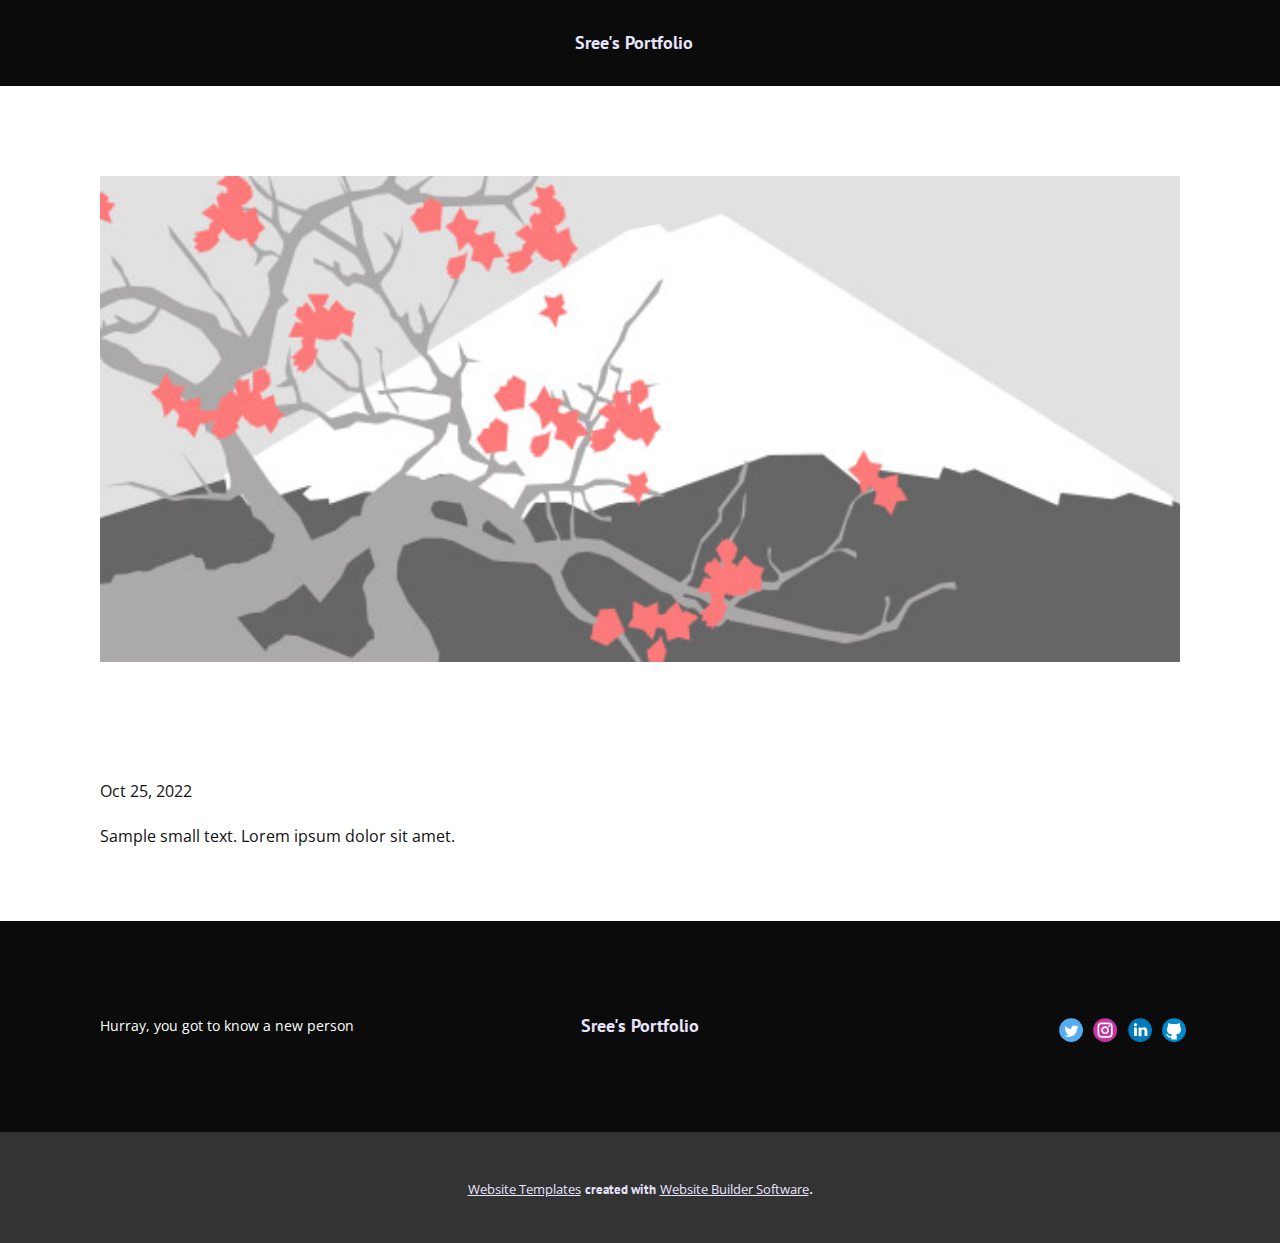
<file: blog/post-3.html>
<!DOCTYPE html>
<html style="font-size: 16px;" lang="en"><head>
    <meta name="viewport" content="width=device-width, initial-scale=1.0">
    <meta charset="utf-8">
    <meta name="keywords" content="Post 1 Headline">
    <meta name="description" content="">
    <title>Post 4 Headline</title>
    <link rel="stylesheet" href="../nicepage.css" media="screen">
<link rel="stylesheet" href="../Post-Template.css" media="screen">
    <script class="u-script" type="text/javascript" src="../jquery.js" defer=""></script>
    <script class="u-script" type="text/javascript" src="../nicepage.js" defer=""></script>
    <meta name="generator" content="Nicepage 4.20.1, nicepage.com">
    <link id="u-theme-google-font" rel="stylesheet" href="https://fonts.googleapis.com/css?family=Montserrat:100,100i,200,200i,300,300i,400,400i,500,500i,600,600i,700,700i,800,800i,900,900i|Open+Sans:300,300i,400,400i,500,500i,600,600i,700,700i,800,800i">
    <link id="u-page-google-font" rel="stylesheet" href="https://fonts.googleapis.com/css?family=PT+Sans:400,400i,700,700i">
    
    
    <script type="application/ld+json">{
		"@context": "http://schema.org",
		"@type": "Organization",
		"name": "",
		"sameAs": [
				"https://twitter.com/sreeneha06",
				"https://www.instagram.com/itsnehaaa_/",
				"https://www.linkedin.com/in/sree-neha-4ab83b233/",
				"https://github.com/neha865"
		]
}</script>
    <meta name="theme-color" content="#2e10dd">
    <meta name="twitter:site" content="@">
    <meta name="twitter:card" content="summary_large_image">
    <meta name="twitter:title" content="Post Template">
    <meta name="twitter:description" content="">
  </head>
  <body class="u-body u-xl-mode" data-lang="en"><header class="u-clearfix u-custom-color-2 u-header u-header" id="sec-3246"><div class="u-clearfix u-sheet u-valign-middle u-sheet-1">
        <p class="u-text u-text-1">Sree's Port<span class="u-text-palette-1-light-1"></span>folio
        </p>
      </div></header>
    <section class="u-align-center u-clearfix u-section-1" id="sec-a5da">
      <div class="u-clearfix u-sheet u-valign-middle-md u-valign-middle-sm u-valign-middle-xs u-sheet-1"><!--post_details--><!--post_details_options_json--><!--{"source":""}--><!--/post_details_options_json--><!--blog_post-->
        <div class="u-container-style u-expanded-width u-post-details u-post-details-1">
          <div class="u-container-layout u-valign-middle u-container-layout-1"><!--blog_post_image-->
            <img alt="" class="u-blog-control u-expanded-width u-image u-image-default u-image-1" src="../images/0fd3416c.jpeg"><!--/blog_post_image--><!--blog_post_header-->
            <h2 class="u-blog-control u-text u-text-1">Post 4 Headline</h2><!--/blog_post_header--><!--blog_post_metadata-->
            <div class="u-blog-control u-metadata u-metadata-1"><!--blog_post_metadata_date-->
              <span class="u-meta-date u-meta-icon">Oct 25, 2022</span><!--/blog_post_metadata_date--><!--blog_post_metadata_category-->
              <!--/blog_post_metadata_category--><!--blog_post_metadata_comments-->
              <!--/blog_post_metadata_comments-->
            </div><!--/blog_post_metadata--><!--blog_post_content-->
            <div class="u-align-justify u-blog-control u-post-content u-text u-text-2 fr-view">
  Sample small text. Lorem ipsum dolor sit amet.
  </div><!--/blog_post_content-->
          </div>
        </div><!--/blog_post--><!--/post_details-->
      </div>
    </section>
    
    
    <footer class="u-clearfix u-custom-color-2 u-footer" id="sec-3af3"><div class="u-clearfix u-sheet u-sheet-1">
        <div class="u-clearfix u-expanded-width u-gutter-30 u-layout-wrap u-layout-wrap-1">
          <div class="u-gutter-0 u-layout">
            <div class="u-layout-row">
              <div class="u-align-left u-container-style u-layout-cell u-left-cell u-size-20 u-size-20-md u-layout-cell-1">
                <div class="u-container-layout u-valign-middle u-container-layout-1">
                  <p class="u-small-text u-text u-text-variant u-text-1">Hurray, you got to know a new person</p>
                </div>
              </div>
              <div class="u-container-style u-layout-cell u-size-20 u-size-20-md u-layout-cell-2">
                <div class="u-container-layout u-valign-middle u-container-layout-2">
                  <p class="u-text u-text-default u-text-2">Sree's Portfolio</p>
                </div>
              </div>
              <div class="u-align-right u-container-style u-layout-cell u-right-cell u-size-20 u-size-20-md u-layout-cell-3">
                <div class="u-container-layout u-container-layout-3">
                  <div class="u-social-icons u-spacing-10 u-social-icons-1">
                    <a class="u-social-url" title="twitter" target="_blank" href="https://twitter.com/sreeneha06"><span class="u-icon u-social-icon u-social-twitter u-icon-1"><svg class="u-svg-link" preserveAspectRatio="xMidYMin slice" viewBox="0 0 112 112" style=""><use xmlns:xlink="http://www.w3.org/1999/xlink" xlink:href="#svg-00a9"></use></svg><svg class="u-svg-content" viewBox="0 0 112 112" x="0" y="0" id="svg-00a9"><circle fill="currentColor" class="st0" cx="56.1" cy="56.1" r="55"></circle><path fill="#FFFFFF" d="M83.8,47.3c0,0.6,0,1.2,0,1.7c0,17.7-13.5,38.2-38.2,38.2C38,87.2,31,85,25,81.2c1,0.1,2.1,0.2,3.2,0.2
            c6.3,0,12.1-2.1,16.7-5.7c-5.9-0.1-10.8-4-12.5-9.3c0.8,0.2,1.7,0.2,2.5,0.2c1.2,0,2.4-0.2,3.5-0.5c-6.1-1.2-10.8-6.7-10.8-13.1
            c0-0.1,0-0.1,0-0.2c1.8,1,3.9,1.6,6.1,1.7c-3.6-2.4-6-6.5-6-11.2c0-2.5,0.7-4.8,1.8-6.7c6.6,8.1,16.5,13.5,27.6,14
            c-0.2-1-0.3-2-0.3-3.1c0-7.4,6-13.4,13.4-13.4c3.9,0,7.3,1.6,9.8,4.2c3.1-0.6,5.9-1.7,8.5-3.3c-1,3.1-3.1,5.8-5.9,7.4
            c2.7-0.3,5.3-1,7.7-2.1C88.7,43,86.4,45.4,83.8,47.3z"></path></svg></span>
                    </a>
                    <a class="u-social-url" title="instagram" target="_blank" href="https://www.instagram.com/itsnehaaa_/"><span class="u-icon u-social-icon u-social-instagram u-icon-2"><svg class="u-svg-link" preserveAspectRatio="xMidYMin slice" viewBox="0 0 112 112" style=""><use xmlns:xlink="http://www.w3.org/1999/xlink" xlink:href="#svg-b272"></use></svg><svg class="u-svg-content" viewBox="0 0 112 112" x="0" y="0" id="svg-b272"><circle fill="currentColor" cx="56.1" cy="56.1" r="55"></circle><path fill="#FFFFFF" d="M55.9,38.2c-9.9,0-17.9,8-17.9,17.9C38,66,46,74,55.9,74c9.9,0,17.9-8,17.9-17.9C73.8,46.2,65.8,38.2,55.9,38.2
            z M55.9,66.4c-5.7,0-10.3-4.6-10.3-10.3c-0.1-5.7,4.6-10.3,10.3-10.3c5.7,0,10.3,4.6,10.3,10.3C66.2,61.8,61.6,66.4,55.9,66.4z"></path><path fill="#FFFFFF" d="M74.3,33.5c-2.3,0-4.2,1.9-4.2,4.2s1.9,4.2,4.2,4.2s4.2-1.9,4.2-4.2S76.6,33.5,74.3,33.5z"></path><path fill="#FFFFFF" d="M73.1,21.3H38.6c-9.7,0-17.5,7.9-17.5,17.5v34.5c0,9.7,7.9,17.6,17.5,17.6h34.5c9.7,0,17.5-7.9,17.5-17.5V38.8
            C90.6,29.1,82.7,21.3,73.1,21.3z M83,73.3c0,5.5-4.5,9.9-9.9,9.9H38.6c-5.5,0-9.9-4.5-9.9-9.9V38.8c0-5.5,4.5-9.9,9.9-9.9h34.5
            c5.5,0,9.9,4.5,9.9,9.9V73.3z"></path></svg></span>
                    </a>
                    <a class="u-social-url" title="linkedin" target="_blank" href="https://www.linkedin.com/in/sree-neha-4ab83b233/"><span class="u-icon u-social-icon u-social-linkedin u-icon-3"><svg class="u-svg-link" preserveAspectRatio="xMidYMin slice" viewBox="0 0 112 112" style=""><use xmlns:xlink="http://www.w3.org/1999/xlink" xlink:href="#svg-77a9"></use></svg><svg class="u-svg-content" viewBox="0 0 112 112" x="0" y="0" id="svg-77a9"><circle fill="currentColor" cx="56.1" cy="56.1" r="55"></circle><path fill="#FFFFFF" d="M41.3,83.7H27.9V43.4h13.4V83.7z M34.6,37.9L34.6,37.9c-4.6,0-7.5-3.1-7.5-7c0-4,3-7,7.6-7s7.4,3,7.5,7
            C42.2,34.8,39.2,37.9,34.6,37.9z M89.6,83.7H76.2V62.2c0-5.4-1.9-9.1-6.8-9.1c-3.7,0-5.9,2.5-6.9,4.9c-0.4,0.9-0.4,2.1-0.4,3.3v22.5
            H48.7c0,0,0.2-36.5,0-40.3h13.4v5.7c1.8-2.7,5-6.7,12.1-6.7c8.8,0,15.4,5.8,15.4,18.1V83.7z"></path></svg></span>
                    </a>
                    <a class="u-social-url" target="_blank" data-type="Github" title="Github" href="https://github.com/neha865"><span class="u-icon u-social-github u-social-icon u-icon-4"><svg class="u-svg-link" preserveAspectRatio="xMidYMin slice" viewBox="0 0 112 112" style=""><use xmlns:xlink="http://www.w3.org/1999/xlink" xlink:href="#svg-2d12"></use></svg><svg class="u-svg-content" viewBox="0 0 112 112" x="0" y="0" id="svg-2d12"><circle fill="currentColor" cx="56.1" cy="56.1" r="55"></circle><path fill="#FFFFFF" d="M88,51.3c0-5.5-1.9-10.2-5.3-13.7c0.6-1.3,2.3-6.5-0.5-13.5c0,0-4.2-1.4-14,5.3c-4.1-1.1-8.4-1.7-12.7-1.8
	c-4.3,0-8.7,0.6-12.7,1.8c-9.7-6.6-14-5.3-14-5.3c-2.8,7-1,12.2-0.5,13.5C25,41.2,23,45.7,23,51.3c0,19.6,11.9,23.9,23.3,25.2
	c-1.5,1.3-2.8,3.5-3.2,6.8c-3,1.3-10.2,3.6-14.9-4.3c0,0-2.7-4.9-7.8-5.3c0,0-5-0.1-0.4,3.1c0,0,3.3,1.6,5.6,7.5c0,0,3,9.1,17.2,6
	c0,4.3,0.1,8.3,0.1,9.5h25.2c0-1.7,0.1-7.2,0.1-14c0-4.7-1.7-7.9-3.4-9.4C76,75.2,88,70.9,88,51.3z"></path></svg></span>
                    </a>
                  </div>
                </div>
              </div>
            </div>
          </div>
        </div>
      </div></footer>
    <section class="u-backlink u-clearfix u-grey-80">
      <a class="u-link" href="https://nicepage.com/website-templates" target="_blank">
        <span>Website Templates</span>
      </a>
      <p class="u-text">
        <span>created with</span>
      </p>
      <a class="u-link" href="" target="_blank">
        <span>Website Builder Software</span>
      </a>. 
    </section>
  
</body></html>
</file>
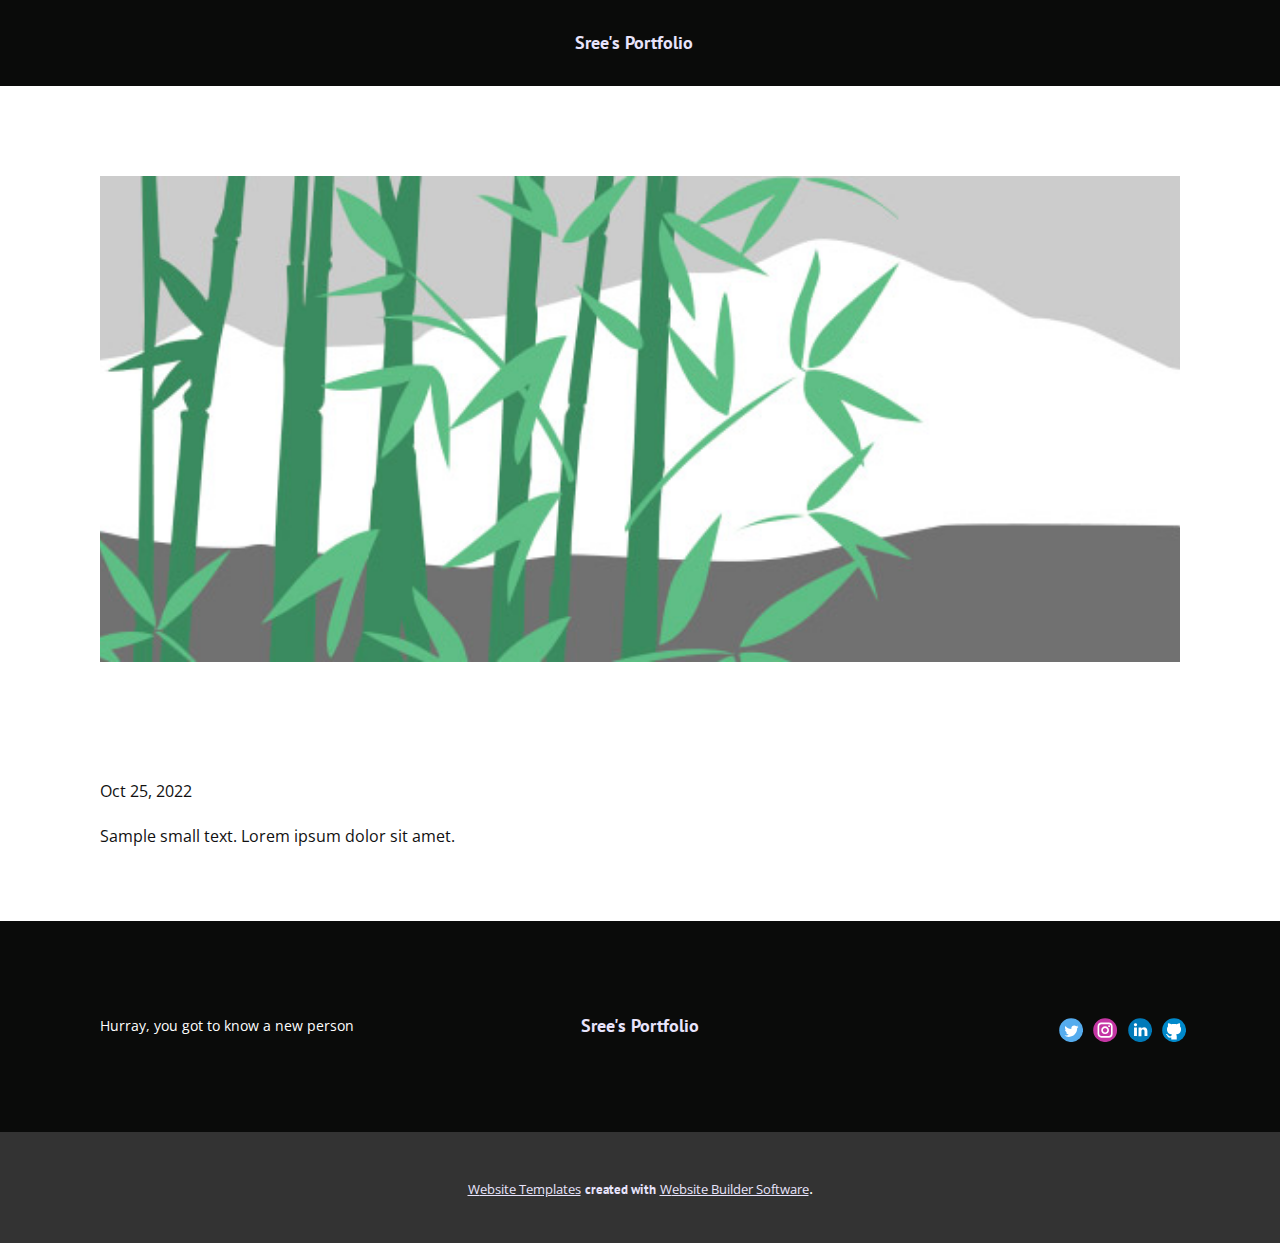
<file: blog/post-4.html>
<!DOCTYPE html>
<html style="font-size: 16px;" lang="en"><head>
    <meta name="viewport" content="width=device-width, initial-scale=1.0">
    <meta charset="utf-8">
    <meta name="keywords" content="Post 1 Headline">
    <meta name="description" content="">
    <title>Post 5 Headline</title>
    <link rel="stylesheet" href="../nicepage.css" media="screen">
<link rel="stylesheet" href="../Post-Template.css" media="screen">
    <script class="u-script" type="text/javascript" src="../jquery.js" defer=""></script>
    <script class="u-script" type="text/javascript" src="../nicepage.js" defer=""></script>
    <meta name="generator" content="Nicepage 4.20.1, nicepage.com">
    <link id="u-theme-google-font" rel="stylesheet" href="https://fonts.googleapis.com/css?family=Montserrat:100,100i,200,200i,300,300i,400,400i,500,500i,600,600i,700,700i,800,800i,900,900i|Open+Sans:300,300i,400,400i,500,500i,600,600i,700,700i,800,800i">
    <link id="u-page-google-font" rel="stylesheet" href="https://fonts.googleapis.com/css?family=PT+Sans:400,400i,700,700i">
    
    
    <script type="application/ld+json">{
		"@context": "http://schema.org",
		"@type": "Organization",
		"name": "",
		"sameAs": [
				"https://twitter.com/sreeneha06",
				"https://www.instagram.com/itsnehaaa_/",
				"https://www.linkedin.com/in/sree-neha-4ab83b233/",
				"https://github.com/neha865"
		]
}</script>
    <meta name="theme-color" content="#2e10dd">
    <meta name="twitter:site" content="@">
    <meta name="twitter:card" content="summary_large_image">
    <meta name="twitter:title" content="Post Template">
    <meta name="twitter:description" content="">
  </head>
  <body class="u-body u-xl-mode" data-lang="en"><header class="u-clearfix u-custom-color-2 u-header u-header" id="sec-3246"><div class="u-clearfix u-sheet u-valign-middle u-sheet-1">
        <p class="u-text u-text-1">Sree's Port<span class="u-text-palette-1-light-1"></span>folio
        </p>
      </div></header>
    <section class="u-align-center u-clearfix u-section-1" id="sec-a5da">
      <div class="u-clearfix u-sheet u-valign-middle-md u-valign-middle-sm u-valign-middle-xs u-sheet-1"><!--post_details--><!--post_details_options_json--><!--{"source":""}--><!--/post_details_options_json--><!--blog_post-->
        <div class="u-container-style u-expanded-width u-post-details u-post-details-1">
          <div class="u-container-layout u-valign-middle u-container-layout-1"><!--blog_post_image-->
            <img alt="" class="u-blog-control u-expanded-width u-image u-image-default u-image-1" src="../images/68f64b9d.jpeg"><!--/blog_post_image--><!--blog_post_header-->
            <h2 class="u-blog-control u-text u-text-1">Post 5 Headline</h2><!--/blog_post_header--><!--blog_post_metadata-->
            <div class="u-blog-control u-metadata u-metadata-1"><!--blog_post_metadata_date-->
              <span class="u-meta-date u-meta-icon">Oct 25, 2022</span><!--/blog_post_metadata_date--><!--blog_post_metadata_category-->
              <!--/blog_post_metadata_category--><!--blog_post_metadata_comments-->
              <!--/blog_post_metadata_comments-->
            </div><!--/blog_post_metadata--><!--blog_post_content-->
            <div class="u-align-justify u-blog-control u-post-content u-text u-text-2 fr-view">
  Sample small text. Lorem ipsum dolor sit amet.
  </div><!--/blog_post_content-->
          </div>
        </div><!--/blog_post--><!--/post_details-->
      </div>
    </section>
    
    
    <footer class="u-clearfix u-custom-color-2 u-footer" id="sec-3af3"><div class="u-clearfix u-sheet u-sheet-1">
        <div class="u-clearfix u-expanded-width u-gutter-30 u-layout-wrap u-layout-wrap-1">
          <div class="u-gutter-0 u-layout">
            <div class="u-layout-row">
              <div class="u-align-left u-container-style u-layout-cell u-left-cell u-size-20 u-size-20-md u-layout-cell-1">
                <div class="u-container-layout u-valign-middle u-container-layout-1">
                  <p class="u-small-text u-text u-text-variant u-text-1">Hurray, you got to know a new person</p>
                </div>
              </div>
              <div class="u-container-style u-layout-cell u-size-20 u-size-20-md u-layout-cell-2">
                <div class="u-container-layout u-valign-middle u-container-layout-2">
                  <p class="u-text u-text-default u-text-2">Sree's Portfolio</p>
                </div>
              </div>
              <div class="u-align-right u-container-style u-layout-cell u-right-cell u-size-20 u-size-20-md u-layout-cell-3">
                <div class="u-container-layout u-container-layout-3">
                  <div class="u-social-icons u-spacing-10 u-social-icons-1">
                    <a class="u-social-url" title="twitter" target="_blank" href="https://twitter.com/sreeneha06"><span class="u-icon u-social-icon u-social-twitter u-icon-1"><svg class="u-svg-link" preserveAspectRatio="xMidYMin slice" viewBox="0 0 112 112" style=""><use xmlns:xlink="http://www.w3.org/1999/xlink" xlink:href="#svg-00a9"></use></svg><svg class="u-svg-content" viewBox="0 0 112 112" x="0" y="0" id="svg-00a9"><circle fill="currentColor" class="st0" cx="56.1" cy="56.1" r="55"></circle><path fill="#FFFFFF" d="M83.8,47.3c0,0.6,0,1.2,0,1.7c0,17.7-13.5,38.2-38.2,38.2C38,87.2,31,85,25,81.2c1,0.1,2.1,0.2,3.2,0.2
            c6.3,0,12.1-2.1,16.7-5.7c-5.9-0.1-10.8-4-12.5-9.3c0.8,0.2,1.7,0.2,2.5,0.2c1.2,0,2.4-0.2,3.5-0.5c-6.1-1.2-10.8-6.7-10.8-13.1
            c0-0.1,0-0.1,0-0.2c1.8,1,3.9,1.6,6.1,1.7c-3.6-2.4-6-6.5-6-11.2c0-2.5,0.7-4.8,1.8-6.7c6.6,8.1,16.5,13.5,27.6,14
            c-0.2-1-0.3-2-0.3-3.1c0-7.4,6-13.4,13.4-13.4c3.9,0,7.3,1.6,9.8,4.2c3.1-0.6,5.9-1.7,8.5-3.3c-1,3.1-3.1,5.8-5.9,7.4
            c2.7-0.3,5.3-1,7.7-2.1C88.7,43,86.4,45.4,83.8,47.3z"></path></svg></span>
                    </a>
                    <a class="u-social-url" title="instagram" target="_blank" href="https://www.instagram.com/itsnehaaa_/"><span class="u-icon u-social-icon u-social-instagram u-icon-2"><svg class="u-svg-link" preserveAspectRatio="xMidYMin slice" viewBox="0 0 112 112" style=""><use xmlns:xlink="http://www.w3.org/1999/xlink" xlink:href="#svg-b272"></use></svg><svg class="u-svg-content" viewBox="0 0 112 112" x="0" y="0" id="svg-b272"><circle fill="currentColor" cx="56.1" cy="56.1" r="55"></circle><path fill="#FFFFFF" d="M55.9,38.2c-9.9,0-17.9,8-17.9,17.9C38,66,46,74,55.9,74c9.9,0,17.9-8,17.9-17.9C73.8,46.2,65.8,38.2,55.9,38.2
            z M55.9,66.4c-5.7,0-10.3-4.6-10.3-10.3c-0.1-5.7,4.6-10.3,10.3-10.3c5.7,0,10.3,4.6,10.3,10.3C66.2,61.8,61.6,66.4,55.9,66.4z"></path><path fill="#FFFFFF" d="M74.3,33.5c-2.3,0-4.2,1.9-4.2,4.2s1.9,4.2,4.2,4.2s4.2-1.9,4.2-4.2S76.6,33.5,74.3,33.5z"></path><path fill="#FFFFFF" d="M73.1,21.3H38.6c-9.7,0-17.5,7.9-17.5,17.5v34.5c0,9.7,7.9,17.6,17.5,17.6h34.5c9.7,0,17.5-7.9,17.5-17.5V38.8
            C90.6,29.1,82.7,21.3,73.1,21.3z M83,73.3c0,5.5-4.5,9.9-9.9,9.9H38.6c-5.5,0-9.9-4.5-9.9-9.9V38.8c0-5.5,4.5-9.9,9.9-9.9h34.5
            c5.5,0,9.9,4.5,9.9,9.9V73.3z"></path></svg></span>
                    </a>
                    <a class="u-social-url" title="linkedin" target="_blank" href="https://www.linkedin.com/in/sree-neha-4ab83b233/"><span class="u-icon u-social-icon u-social-linkedin u-icon-3"><svg class="u-svg-link" preserveAspectRatio="xMidYMin slice" viewBox="0 0 112 112" style=""><use xmlns:xlink="http://www.w3.org/1999/xlink" xlink:href="#svg-77a9"></use></svg><svg class="u-svg-content" viewBox="0 0 112 112" x="0" y="0" id="svg-77a9"><circle fill="currentColor" cx="56.1" cy="56.1" r="55"></circle><path fill="#FFFFFF" d="M41.3,83.7H27.9V43.4h13.4V83.7z M34.6,37.9L34.6,37.9c-4.6,0-7.5-3.1-7.5-7c0-4,3-7,7.6-7s7.4,3,7.5,7
            C42.2,34.8,39.2,37.9,34.6,37.9z M89.6,83.7H76.2V62.2c0-5.4-1.9-9.1-6.8-9.1c-3.7,0-5.9,2.5-6.9,4.9c-0.4,0.9-0.4,2.1-0.4,3.3v22.5
            H48.7c0,0,0.2-36.5,0-40.3h13.4v5.7c1.8-2.7,5-6.7,12.1-6.7c8.8,0,15.4,5.8,15.4,18.1V83.7z"></path></svg></span>
                    </a>
                    <a class="u-social-url" target="_blank" data-type="Github" title="Github" href="https://github.com/neha865"><span class="u-icon u-social-github u-social-icon u-icon-4"><svg class="u-svg-link" preserveAspectRatio="xMidYMin slice" viewBox="0 0 112 112" style=""><use xmlns:xlink="http://www.w3.org/1999/xlink" xlink:href="#svg-2d12"></use></svg><svg class="u-svg-content" viewBox="0 0 112 112" x="0" y="0" id="svg-2d12"><circle fill="currentColor" cx="56.1" cy="56.1" r="55"></circle><path fill="#FFFFFF" d="M88,51.3c0-5.5-1.9-10.2-5.3-13.7c0.6-1.3,2.3-6.5-0.5-13.5c0,0-4.2-1.4-14,5.3c-4.1-1.1-8.4-1.7-12.7-1.8
	c-4.3,0-8.7,0.6-12.7,1.8c-9.7-6.6-14-5.3-14-5.3c-2.8,7-1,12.2-0.5,13.5C25,41.2,23,45.7,23,51.3c0,19.6,11.9,23.9,23.3,25.2
	c-1.5,1.3-2.8,3.5-3.2,6.8c-3,1.3-10.2,3.6-14.9-4.3c0,0-2.7-4.9-7.8-5.3c0,0-5-0.1-0.4,3.1c0,0,3.3,1.6,5.6,7.5c0,0,3,9.1,17.2,6
	c0,4.3,0.1,8.3,0.1,9.5h25.2c0-1.7,0.1-7.2,0.1-14c0-4.7-1.7-7.9-3.4-9.4C76,75.2,88,70.9,88,51.3z"></path></svg></span>
                    </a>
                  </div>
                </div>
              </div>
            </div>
          </div>
        </div>
      </div></footer>
    <section class="u-backlink u-clearfix u-grey-80">
      <a class="u-link" href="https://nicepage.com/website-templates" target="_blank">
        <span>Website Templates</span>
      </a>
      <p class="u-text">
        <span>created with</span>
      </p>
      <a class="u-link" href="" target="_blank">
        <span>Website Builder Software</span>
      </a>. 
    </section>
  
</body></html>
</file>
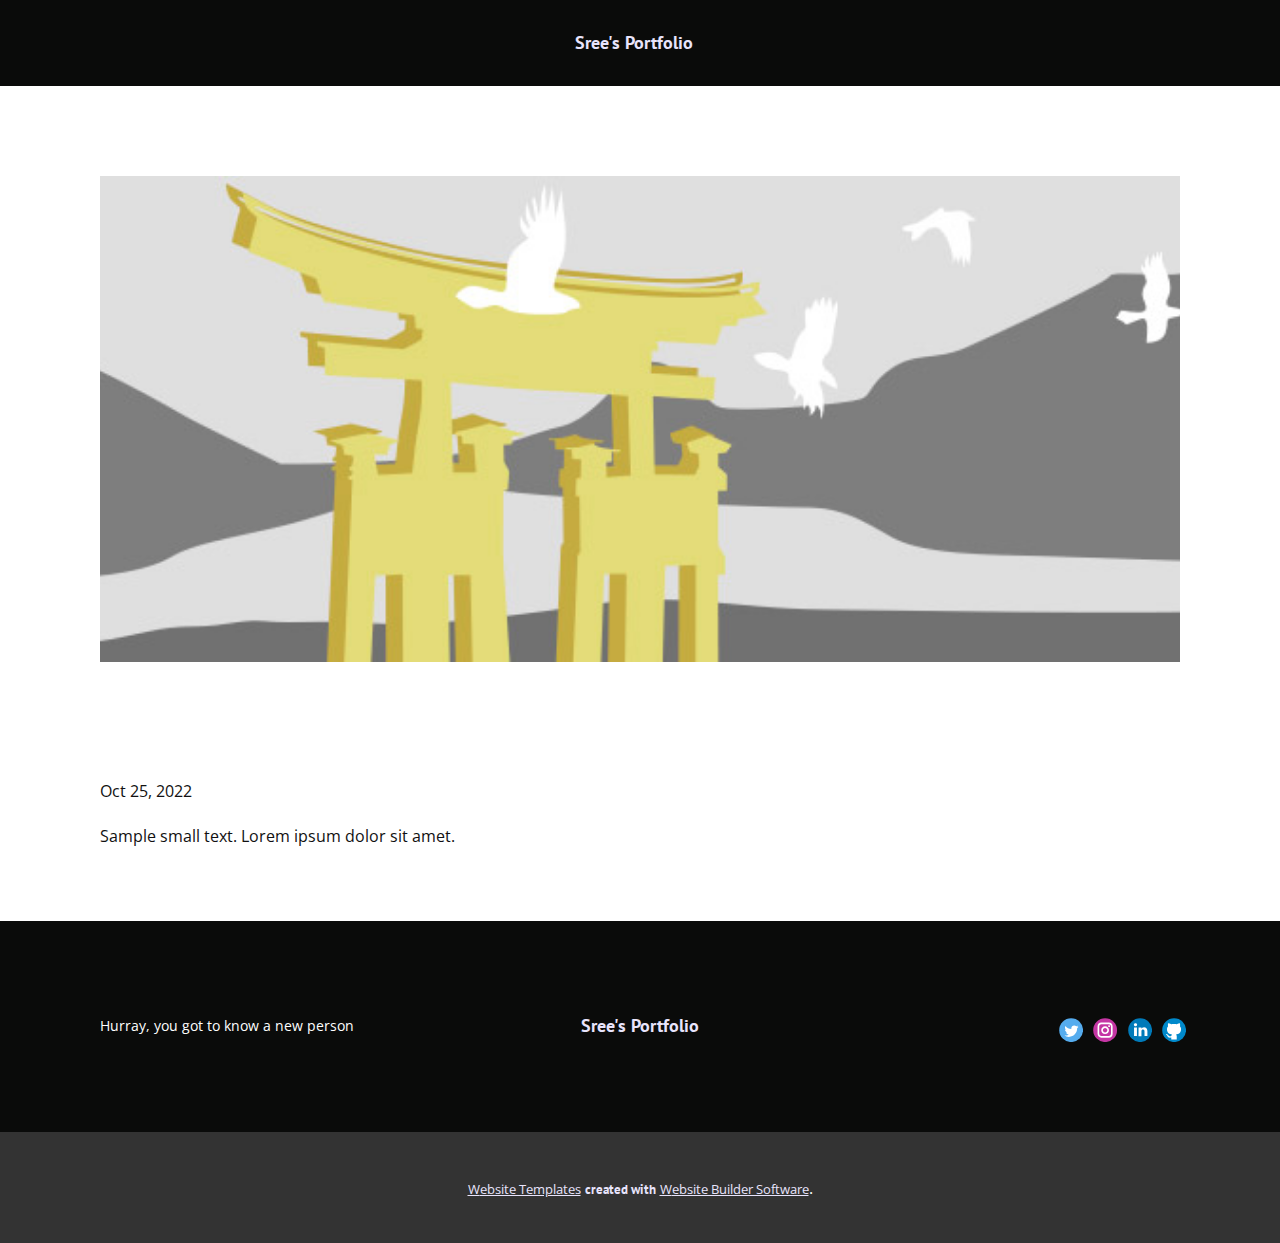
<file: blog/post-5.html>
<!DOCTYPE html>
<html style="font-size: 16px;" lang="en"><head>
    <meta name="viewport" content="width=device-width, initial-scale=1.0">
    <meta charset="utf-8">
    <meta name="keywords" content="Post 1 Headline">
    <meta name="description" content="">
    <title>Post 6 Headline</title>
    <link rel="stylesheet" href="../nicepage.css" media="screen">
<link rel="stylesheet" href="../Post-Template.css" media="screen">
    <script class="u-script" type="text/javascript" src="../jquery.js" defer=""></script>
    <script class="u-script" type="text/javascript" src="../nicepage.js" defer=""></script>
    <meta name="generator" content="Nicepage 4.20.1, nicepage.com">
    <link id="u-theme-google-font" rel="stylesheet" href="https://fonts.googleapis.com/css?family=Montserrat:100,100i,200,200i,300,300i,400,400i,500,500i,600,600i,700,700i,800,800i,900,900i|Open+Sans:300,300i,400,400i,500,500i,600,600i,700,700i,800,800i">
    <link id="u-page-google-font" rel="stylesheet" href="https://fonts.googleapis.com/css?family=PT+Sans:400,400i,700,700i">
    
    
    <script type="application/ld+json">{
		"@context": "http://schema.org",
		"@type": "Organization",
		"name": "",
		"sameAs": [
				"https://twitter.com/sreeneha06",
				"https://www.instagram.com/itsnehaaa_/",
				"https://www.linkedin.com/in/sree-neha-4ab83b233/",
				"https://github.com/neha865"
		]
}</script>
    <meta name="theme-color" content="#2e10dd">
    <meta name="twitter:site" content="@">
    <meta name="twitter:card" content="summary_large_image">
    <meta name="twitter:title" content="Post Template">
    <meta name="twitter:description" content="">
  </head>
  <body class="u-body u-xl-mode" data-lang="en"><header class="u-clearfix u-custom-color-2 u-header u-header" id="sec-3246"><div class="u-clearfix u-sheet u-valign-middle u-sheet-1">
        <p class="u-text u-text-1">Sree's Port<span class="u-text-palette-1-light-1"></span>folio
        </p>
      </div></header>
    <section class="u-align-center u-clearfix u-section-1" id="sec-a5da">
      <div class="u-clearfix u-sheet u-valign-middle-md u-valign-middle-sm u-valign-middle-xs u-sheet-1"><!--post_details--><!--post_details_options_json--><!--{"source":""}--><!--/post_details_options_json--><!--blog_post-->
        <div class="u-container-style u-expanded-width u-post-details u-post-details-1">
          <div class="u-container-layout u-valign-middle u-container-layout-1"><!--blog_post_image-->
            <img alt="" class="u-blog-control u-expanded-width u-image u-image-default u-image-1" src="../images/8ad73f3c.jpeg"><!--/blog_post_image--><!--blog_post_header-->
            <h2 class="u-blog-control u-text u-text-1">Post 6 Headline</h2><!--/blog_post_header--><!--blog_post_metadata-->
            <div class="u-blog-control u-metadata u-metadata-1"><!--blog_post_metadata_date-->
              <span class="u-meta-date u-meta-icon">Oct 25, 2022</span><!--/blog_post_metadata_date--><!--blog_post_metadata_category-->
              <!--/blog_post_metadata_category--><!--blog_post_metadata_comments-->
              <!--/blog_post_metadata_comments-->
            </div><!--/blog_post_metadata--><!--blog_post_content-->
            <div class="u-align-justify u-blog-control u-post-content u-text u-text-2 fr-view">
  Sample small text. Lorem ipsum dolor sit amet.
  </div><!--/blog_post_content-->
          </div>
        </div><!--/blog_post--><!--/post_details-->
      </div>
    </section>
    
    
    <footer class="u-clearfix u-custom-color-2 u-footer" id="sec-3af3"><div class="u-clearfix u-sheet u-sheet-1">
        <div class="u-clearfix u-expanded-width u-gutter-30 u-layout-wrap u-layout-wrap-1">
          <div class="u-gutter-0 u-layout">
            <div class="u-layout-row">
              <div class="u-align-left u-container-style u-layout-cell u-left-cell u-size-20 u-size-20-md u-layout-cell-1">
                <div class="u-container-layout u-valign-middle u-container-layout-1">
                  <p class="u-small-text u-text u-text-variant u-text-1">Hurray, you got to know a new person</p>
                </div>
              </div>
              <div class="u-container-style u-layout-cell u-size-20 u-size-20-md u-layout-cell-2">
                <div class="u-container-layout u-valign-middle u-container-layout-2">
                  <p class="u-text u-text-default u-text-2">Sree's Portfolio</p>
                </div>
              </div>
              <div class="u-align-right u-container-style u-layout-cell u-right-cell u-size-20 u-size-20-md u-layout-cell-3">
                <div class="u-container-layout u-container-layout-3">
                  <div class="u-social-icons u-spacing-10 u-social-icons-1">
                    <a class="u-social-url" title="twitter" target="_blank" href="https://twitter.com/sreeneha06"><span class="u-icon u-social-icon u-social-twitter u-icon-1"><svg class="u-svg-link" preserveAspectRatio="xMidYMin slice" viewBox="0 0 112 112" style=""><use xmlns:xlink="http://www.w3.org/1999/xlink" xlink:href="#svg-00a9"></use></svg><svg class="u-svg-content" viewBox="0 0 112 112" x="0" y="0" id="svg-00a9"><circle fill="currentColor" class="st0" cx="56.1" cy="56.1" r="55"></circle><path fill="#FFFFFF" d="M83.8,47.3c0,0.6,0,1.2,0,1.7c0,17.7-13.5,38.2-38.2,38.2C38,87.2,31,85,25,81.2c1,0.1,2.1,0.2,3.2,0.2
            c6.3,0,12.1-2.1,16.7-5.7c-5.9-0.1-10.8-4-12.5-9.3c0.8,0.2,1.7,0.2,2.5,0.2c1.2,0,2.4-0.2,3.5-0.5c-6.1-1.2-10.8-6.7-10.8-13.1
            c0-0.1,0-0.1,0-0.2c1.8,1,3.9,1.6,6.1,1.7c-3.6-2.4-6-6.5-6-11.2c0-2.5,0.7-4.8,1.8-6.7c6.6,8.1,16.5,13.5,27.6,14
            c-0.2-1-0.3-2-0.3-3.1c0-7.4,6-13.4,13.4-13.4c3.9,0,7.3,1.6,9.8,4.2c3.1-0.6,5.9-1.7,8.5-3.3c-1,3.1-3.1,5.8-5.9,7.4
            c2.7-0.3,5.3-1,7.7-2.1C88.7,43,86.4,45.4,83.8,47.3z"></path></svg></span>
                    </a>
                    <a class="u-social-url" title="instagram" target="_blank" href="https://www.instagram.com/itsnehaaa_/"><span class="u-icon u-social-icon u-social-instagram u-icon-2"><svg class="u-svg-link" preserveAspectRatio="xMidYMin slice" viewBox="0 0 112 112" style=""><use xmlns:xlink="http://www.w3.org/1999/xlink" xlink:href="#svg-b272"></use></svg><svg class="u-svg-content" viewBox="0 0 112 112" x="0" y="0" id="svg-b272"><circle fill="currentColor" cx="56.1" cy="56.1" r="55"></circle><path fill="#FFFFFF" d="M55.9,38.2c-9.9,0-17.9,8-17.9,17.9C38,66,46,74,55.9,74c9.9,0,17.9-8,17.9-17.9C73.8,46.2,65.8,38.2,55.9,38.2
            z M55.9,66.4c-5.7,0-10.3-4.6-10.3-10.3c-0.1-5.7,4.6-10.3,10.3-10.3c5.7,0,10.3,4.6,10.3,10.3C66.2,61.8,61.6,66.4,55.9,66.4z"></path><path fill="#FFFFFF" d="M74.3,33.5c-2.3,0-4.2,1.9-4.2,4.2s1.9,4.2,4.2,4.2s4.2-1.9,4.2-4.2S76.6,33.5,74.3,33.5z"></path><path fill="#FFFFFF" d="M73.1,21.3H38.6c-9.7,0-17.5,7.9-17.5,17.5v34.5c0,9.7,7.9,17.6,17.5,17.6h34.5c9.7,0,17.5-7.9,17.5-17.5V38.8
            C90.6,29.1,82.7,21.3,73.1,21.3z M83,73.3c0,5.5-4.5,9.9-9.9,9.9H38.6c-5.5,0-9.9-4.5-9.9-9.9V38.8c0-5.5,4.5-9.9,9.9-9.9h34.5
            c5.5,0,9.9,4.5,9.9,9.9V73.3z"></path></svg></span>
                    </a>
                    <a class="u-social-url" title="linkedin" target="_blank" href="https://www.linkedin.com/in/sree-neha-4ab83b233/"><span class="u-icon u-social-icon u-social-linkedin u-icon-3"><svg class="u-svg-link" preserveAspectRatio="xMidYMin slice" viewBox="0 0 112 112" style=""><use xmlns:xlink="http://www.w3.org/1999/xlink" xlink:href="#svg-77a9"></use></svg><svg class="u-svg-content" viewBox="0 0 112 112" x="0" y="0" id="svg-77a9"><circle fill="currentColor" cx="56.1" cy="56.1" r="55"></circle><path fill="#FFFFFF" d="M41.3,83.7H27.9V43.4h13.4V83.7z M34.6,37.9L34.6,37.9c-4.6,0-7.5-3.1-7.5-7c0-4,3-7,7.6-7s7.4,3,7.5,7
            C42.2,34.8,39.2,37.9,34.6,37.9z M89.6,83.7H76.2V62.2c0-5.4-1.9-9.1-6.8-9.1c-3.7,0-5.9,2.5-6.9,4.9c-0.4,0.9-0.4,2.1-0.4,3.3v22.5
            H48.7c0,0,0.2-36.5,0-40.3h13.4v5.7c1.8-2.7,5-6.7,12.1-6.7c8.8,0,15.4,5.8,15.4,18.1V83.7z"></path></svg></span>
                    </a>
                    <a class="u-social-url" target="_blank" data-type="Github" title="Github" href="https://github.com/neha865"><span class="u-icon u-social-github u-social-icon u-icon-4"><svg class="u-svg-link" preserveAspectRatio="xMidYMin slice" viewBox="0 0 112 112" style=""><use xmlns:xlink="http://www.w3.org/1999/xlink" xlink:href="#svg-2d12"></use></svg><svg class="u-svg-content" viewBox="0 0 112 112" x="0" y="0" id="svg-2d12"><circle fill="currentColor" cx="56.1" cy="56.1" r="55"></circle><path fill="#FFFFFF" d="M88,51.3c0-5.5-1.9-10.2-5.3-13.7c0.6-1.3,2.3-6.5-0.5-13.5c0,0-4.2-1.4-14,5.3c-4.1-1.1-8.4-1.7-12.7-1.8
	c-4.3,0-8.7,0.6-12.7,1.8c-9.7-6.6-14-5.3-14-5.3c-2.8,7-1,12.2-0.5,13.5C25,41.2,23,45.7,23,51.3c0,19.6,11.9,23.9,23.3,25.2
	c-1.5,1.3-2.8,3.5-3.2,6.8c-3,1.3-10.2,3.6-14.9-4.3c0,0-2.7-4.9-7.8-5.3c0,0-5-0.1-0.4,3.1c0,0,3.3,1.6,5.6,7.5c0,0,3,9.1,17.2,6
	c0,4.3,0.1,8.3,0.1,9.5h25.2c0-1.7,0.1-7.2,0.1-14c0-4.7-1.7-7.9-3.4-9.4C76,75.2,88,70.9,88,51.3z"></path></svg></span>
                    </a>
                  </div>
                </div>
              </div>
            </div>
          </div>
        </div>
      </div></footer>
    <section class="u-backlink u-clearfix u-grey-80">
      <a class="u-link" href="https://nicepage.com/website-templates" target="_blank">
        <span>Website Templates</span>
      </a>
      <p class="u-text">
        <span>created with</span>
      </p>
      <a class="u-link" href="" target="_blank">
        <span>Website Builder Software</span>
      </a>. 
    </section>
  
</body></html>
</file>
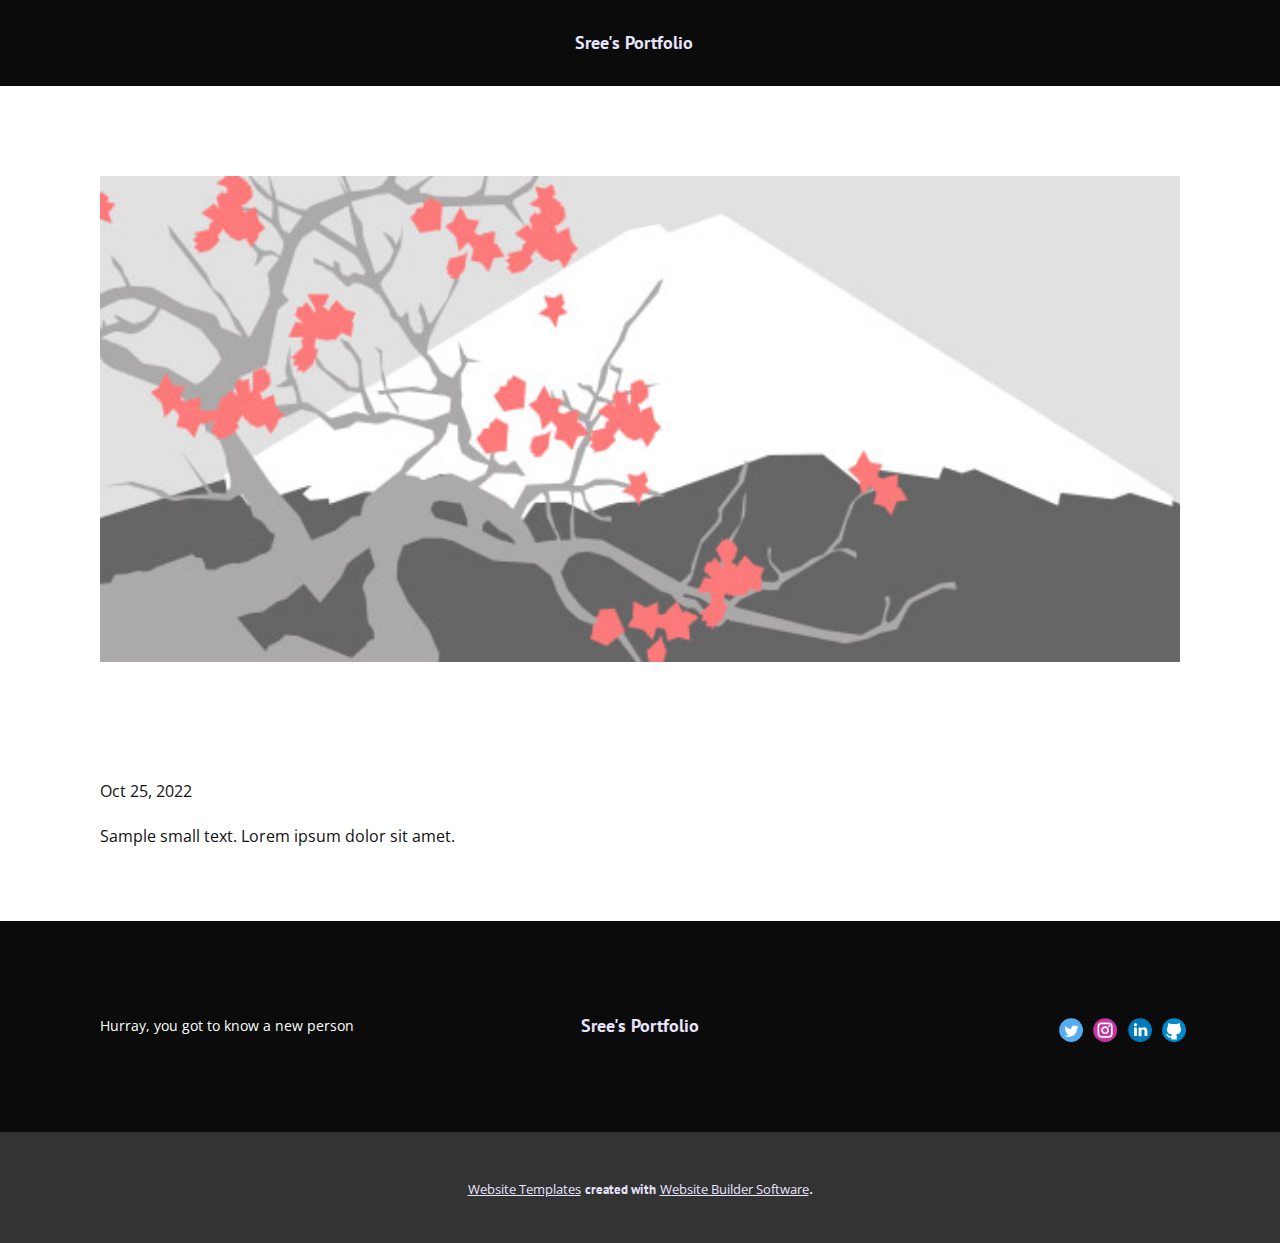
<file: blog/post.html>
<!DOCTYPE html>
<html style="font-size: 16px;" lang="en"><head>
    <meta name="viewport" content="width=device-width, initial-scale=1.0">
    <meta charset="utf-8">
    <meta name="keywords" content="Post 1 Headline">
    <meta name="description" content="">
    <title>Post 1 Headline</title>
    <link rel="stylesheet" href="../nicepage.css" media="screen">
<link rel="stylesheet" href="../Post-Template.css" media="screen">
    <script class="u-script" type="text/javascript" src="../jquery.js" defer=""></script>
    <script class="u-script" type="text/javascript" src="../nicepage.js" defer=""></script>
    <meta name="generator" content="Nicepage 4.20.1, nicepage.com">
    <link id="u-theme-google-font" rel="stylesheet" href="https://fonts.googleapis.com/css?family=Montserrat:100,100i,200,200i,300,300i,400,400i,500,500i,600,600i,700,700i,800,800i,900,900i|Open+Sans:300,300i,400,400i,500,500i,600,600i,700,700i,800,800i">
    <link id="u-page-google-font" rel="stylesheet" href="https://fonts.googleapis.com/css?family=PT+Sans:400,400i,700,700i">
    
    
    <script type="application/ld+json">{
		"@context": "http://schema.org",
		"@type": "Organization",
		"name": "",
		"sameAs": [
				"https://twitter.com/sreeneha06",
				"https://www.instagram.com/itsnehaaa_/",
				"https://www.linkedin.com/in/sree-neha-4ab83b233/",
				"https://github.com/neha865"
		]
}</script>
    <meta name="theme-color" content="#2e10dd">
    <meta name="twitter:site" content="@">
    <meta name="twitter:card" content="summary_large_image">
    <meta name="twitter:title" content="Post Template">
    <meta name="twitter:description" content="">
  </head>
  <body class="u-body u-xl-mode" data-lang="en"><header class="u-clearfix u-custom-color-2 u-header u-header" id="sec-3246"><div class="u-clearfix u-sheet u-valign-middle u-sheet-1">
        <p class="u-text u-text-1">Sree's Port<span class="u-text-palette-1-light-1"></span>folio
        </p>
      </div></header>
    <section class="u-align-center u-clearfix u-section-1" id="sec-a5da">
      <div class="u-clearfix u-sheet u-valign-middle-md u-valign-middle-sm u-valign-middle-xs u-sheet-1"><!--post_details--><!--post_details_options_json--><!--{"source":""}--><!--/post_details_options_json--><!--blog_post-->
        <div class="u-container-style u-expanded-width u-post-details u-post-details-1">
          <div class="u-container-layout u-valign-middle u-container-layout-1"><!--blog_post_image-->
            <img alt="" class="u-blog-control u-expanded-width u-image u-image-default u-image-1" src="../images/0fd3416c.jpeg"><!--/blog_post_image--><!--blog_post_header-->
            <h2 class="u-blog-control u-text u-text-1">Post 1 Headline</h2><!--/blog_post_header--><!--blog_post_metadata-->
            <div class="u-blog-control u-metadata u-metadata-1"><!--blog_post_metadata_date-->
              <span class="u-meta-date u-meta-icon">Oct 25, 2022</span><!--/blog_post_metadata_date--><!--blog_post_metadata_category-->
              <!--/blog_post_metadata_category--><!--blog_post_metadata_comments-->
              <!--/blog_post_metadata_comments-->
            </div><!--/blog_post_metadata--><!--blog_post_content-->
            <div class="u-align-justify u-blog-control u-post-content u-text u-text-2 fr-view">
  Sample small text. Lorem ipsum dolor sit amet.
  </div><!--/blog_post_content-->
          </div>
        </div><!--/blog_post--><!--/post_details-->
      </div>
    </section>
    
    
    <footer class="u-clearfix u-custom-color-2 u-footer" id="sec-3af3"><div class="u-clearfix u-sheet u-sheet-1">
        <div class="u-clearfix u-expanded-width u-gutter-30 u-layout-wrap u-layout-wrap-1">
          <div class="u-gutter-0 u-layout">
            <div class="u-layout-row">
              <div class="u-align-left u-container-style u-layout-cell u-left-cell u-size-20 u-size-20-md u-layout-cell-1">
                <div class="u-container-layout u-valign-middle u-container-layout-1">
                  <p class="u-small-text u-text u-text-variant u-text-1">Hurray, you got to know a new person</p>
                </div>
              </div>
              <div class="u-container-style u-layout-cell u-size-20 u-size-20-md u-layout-cell-2">
                <div class="u-container-layout u-valign-middle u-container-layout-2">
                  <p class="u-text u-text-default u-text-2">Sree's Portfolio</p>
                </div>
              </div>
              <div class="u-align-right u-container-style u-layout-cell u-right-cell u-size-20 u-size-20-md u-layout-cell-3">
                <div class="u-container-layout u-container-layout-3">
                  <div class="u-social-icons u-spacing-10 u-social-icons-1">
                    <a class="u-social-url" title="twitter" target="_blank" href="https://twitter.com/sreeneha06"><span class="u-icon u-social-icon u-social-twitter u-icon-1"><svg class="u-svg-link" preserveAspectRatio="xMidYMin slice" viewBox="0 0 112 112" style=""><use xmlns:xlink="http://www.w3.org/1999/xlink" xlink:href="#svg-00a9"></use></svg><svg class="u-svg-content" viewBox="0 0 112 112" x="0" y="0" id="svg-00a9"><circle fill="currentColor" class="st0" cx="56.1" cy="56.1" r="55"></circle><path fill="#FFFFFF" d="M83.8,47.3c0,0.6,0,1.2,0,1.7c0,17.7-13.5,38.2-38.2,38.2C38,87.2,31,85,25,81.2c1,0.1,2.1,0.2,3.2,0.2
            c6.3,0,12.1-2.1,16.7-5.7c-5.9-0.1-10.8-4-12.5-9.3c0.8,0.2,1.7,0.2,2.5,0.2c1.2,0,2.4-0.2,3.5-0.5c-6.1-1.2-10.8-6.7-10.8-13.1
            c0-0.1,0-0.1,0-0.2c1.8,1,3.9,1.6,6.1,1.7c-3.6-2.4-6-6.5-6-11.2c0-2.5,0.7-4.8,1.8-6.7c6.6,8.1,16.5,13.5,27.6,14
            c-0.2-1-0.3-2-0.3-3.1c0-7.4,6-13.4,13.4-13.4c3.9,0,7.3,1.6,9.8,4.2c3.1-0.6,5.9-1.7,8.5-3.3c-1,3.1-3.1,5.8-5.9,7.4
            c2.7-0.3,5.3-1,7.7-2.1C88.7,43,86.4,45.4,83.8,47.3z"></path></svg></span>
                    </a>
                    <a class="u-social-url" title="instagram" target="_blank" href="https://www.instagram.com/itsnehaaa_/"><span class="u-icon u-social-icon u-social-instagram u-icon-2"><svg class="u-svg-link" preserveAspectRatio="xMidYMin slice" viewBox="0 0 112 112" style=""><use xmlns:xlink="http://www.w3.org/1999/xlink" xlink:href="#svg-b272"></use></svg><svg class="u-svg-content" viewBox="0 0 112 112" x="0" y="0" id="svg-b272"><circle fill="currentColor" cx="56.1" cy="56.1" r="55"></circle><path fill="#FFFFFF" d="M55.9,38.2c-9.9,0-17.9,8-17.9,17.9C38,66,46,74,55.9,74c9.9,0,17.9-8,17.9-17.9C73.8,46.2,65.8,38.2,55.9,38.2
            z M55.9,66.4c-5.7,0-10.3-4.6-10.3-10.3c-0.1-5.7,4.6-10.3,10.3-10.3c5.7,0,10.3,4.6,10.3,10.3C66.2,61.8,61.6,66.4,55.9,66.4z"></path><path fill="#FFFFFF" d="M74.3,33.5c-2.3,0-4.2,1.9-4.2,4.2s1.9,4.2,4.2,4.2s4.2-1.9,4.2-4.2S76.6,33.5,74.3,33.5z"></path><path fill="#FFFFFF" d="M73.1,21.3H38.6c-9.7,0-17.5,7.9-17.5,17.5v34.5c0,9.7,7.9,17.6,17.5,17.6h34.5c9.7,0,17.5-7.9,17.5-17.5V38.8
            C90.6,29.1,82.7,21.3,73.1,21.3z M83,73.3c0,5.5-4.5,9.9-9.9,9.9H38.6c-5.5,0-9.9-4.5-9.9-9.9V38.8c0-5.5,4.5-9.9,9.9-9.9h34.5
            c5.5,0,9.9,4.5,9.9,9.9V73.3z"></path></svg></span>
                    </a>
                    <a class="u-social-url" title="linkedin" target="_blank" href="https://www.linkedin.com/in/sree-neha-4ab83b233/"><span class="u-icon u-social-icon u-social-linkedin u-icon-3"><svg class="u-svg-link" preserveAspectRatio="xMidYMin slice" viewBox="0 0 112 112" style=""><use xmlns:xlink="http://www.w3.org/1999/xlink" xlink:href="#svg-77a9"></use></svg><svg class="u-svg-content" viewBox="0 0 112 112" x="0" y="0" id="svg-77a9"><circle fill="currentColor" cx="56.1" cy="56.1" r="55"></circle><path fill="#FFFFFF" d="M41.3,83.7H27.9V43.4h13.4V83.7z M34.6,37.9L34.6,37.9c-4.6,0-7.5-3.1-7.5-7c0-4,3-7,7.6-7s7.4,3,7.5,7
            C42.2,34.8,39.2,37.9,34.6,37.9z M89.6,83.7H76.2V62.2c0-5.4-1.9-9.1-6.8-9.1c-3.7,0-5.9,2.5-6.9,4.9c-0.4,0.9-0.4,2.1-0.4,3.3v22.5
            H48.7c0,0,0.2-36.5,0-40.3h13.4v5.7c1.8-2.7,5-6.7,12.1-6.7c8.8,0,15.4,5.8,15.4,18.1V83.7z"></path></svg></span>
                    </a>
                    <a class="u-social-url" target="_blank" data-type="Github" title="Github" href="https://github.com/neha865"><span class="u-icon u-social-github u-social-icon u-icon-4"><svg class="u-svg-link" preserveAspectRatio="xMidYMin slice" viewBox="0 0 112 112" style=""><use xmlns:xlink="http://www.w3.org/1999/xlink" xlink:href="#svg-2d12"></use></svg><svg class="u-svg-content" viewBox="0 0 112 112" x="0" y="0" id="svg-2d12"><circle fill="currentColor" cx="56.1" cy="56.1" r="55"></circle><path fill="#FFFFFF" d="M88,51.3c0-5.5-1.9-10.2-5.3-13.7c0.6-1.3,2.3-6.5-0.5-13.5c0,0-4.2-1.4-14,5.3c-4.1-1.1-8.4-1.7-12.7-1.8
	c-4.3,0-8.7,0.6-12.7,1.8c-9.7-6.6-14-5.3-14-5.3c-2.8,7-1,12.2-0.5,13.5C25,41.2,23,45.7,23,51.3c0,19.6,11.9,23.9,23.3,25.2
	c-1.5,1.3-2.8,3.5-3.2,6.8c-3,1.3-10.2,3.6-14.9-4.3c0,0-2.7-4.9-7.8-5.3c0,0-5-0.1-0.4,3.1c0,0,3.3,1.6,5.6,7.5c0,0,3,9.1,17.2,6
	c0,4.3,0.1,8.3,0.1,9.5h25.2c0-1.7,0.1-7.2,0.1-14c0-4.7-1.7-7.9-3.4-9.4C76,75.2,88,70.9,88,51.3z"></path></svg></span>
                    </a>
                  </div>
                </div>
              </div>
            </div>
          </div>
        </div>
      </div></footer>
    <section class="u-backlink u-clearfix u-grey-80">
      <a class="u-link" href="https://nicepage.com/website-templates" target="_blank">
        <span>Website Templates</span>
      </a>
      <p class="u-text">
        <span>created with</span>
      </p>
      <a class="u-link" href="" target="_blank">
        <span>Website Builder Software</span>
      </a>. 
    </section>
  
</body></html>
</file>
